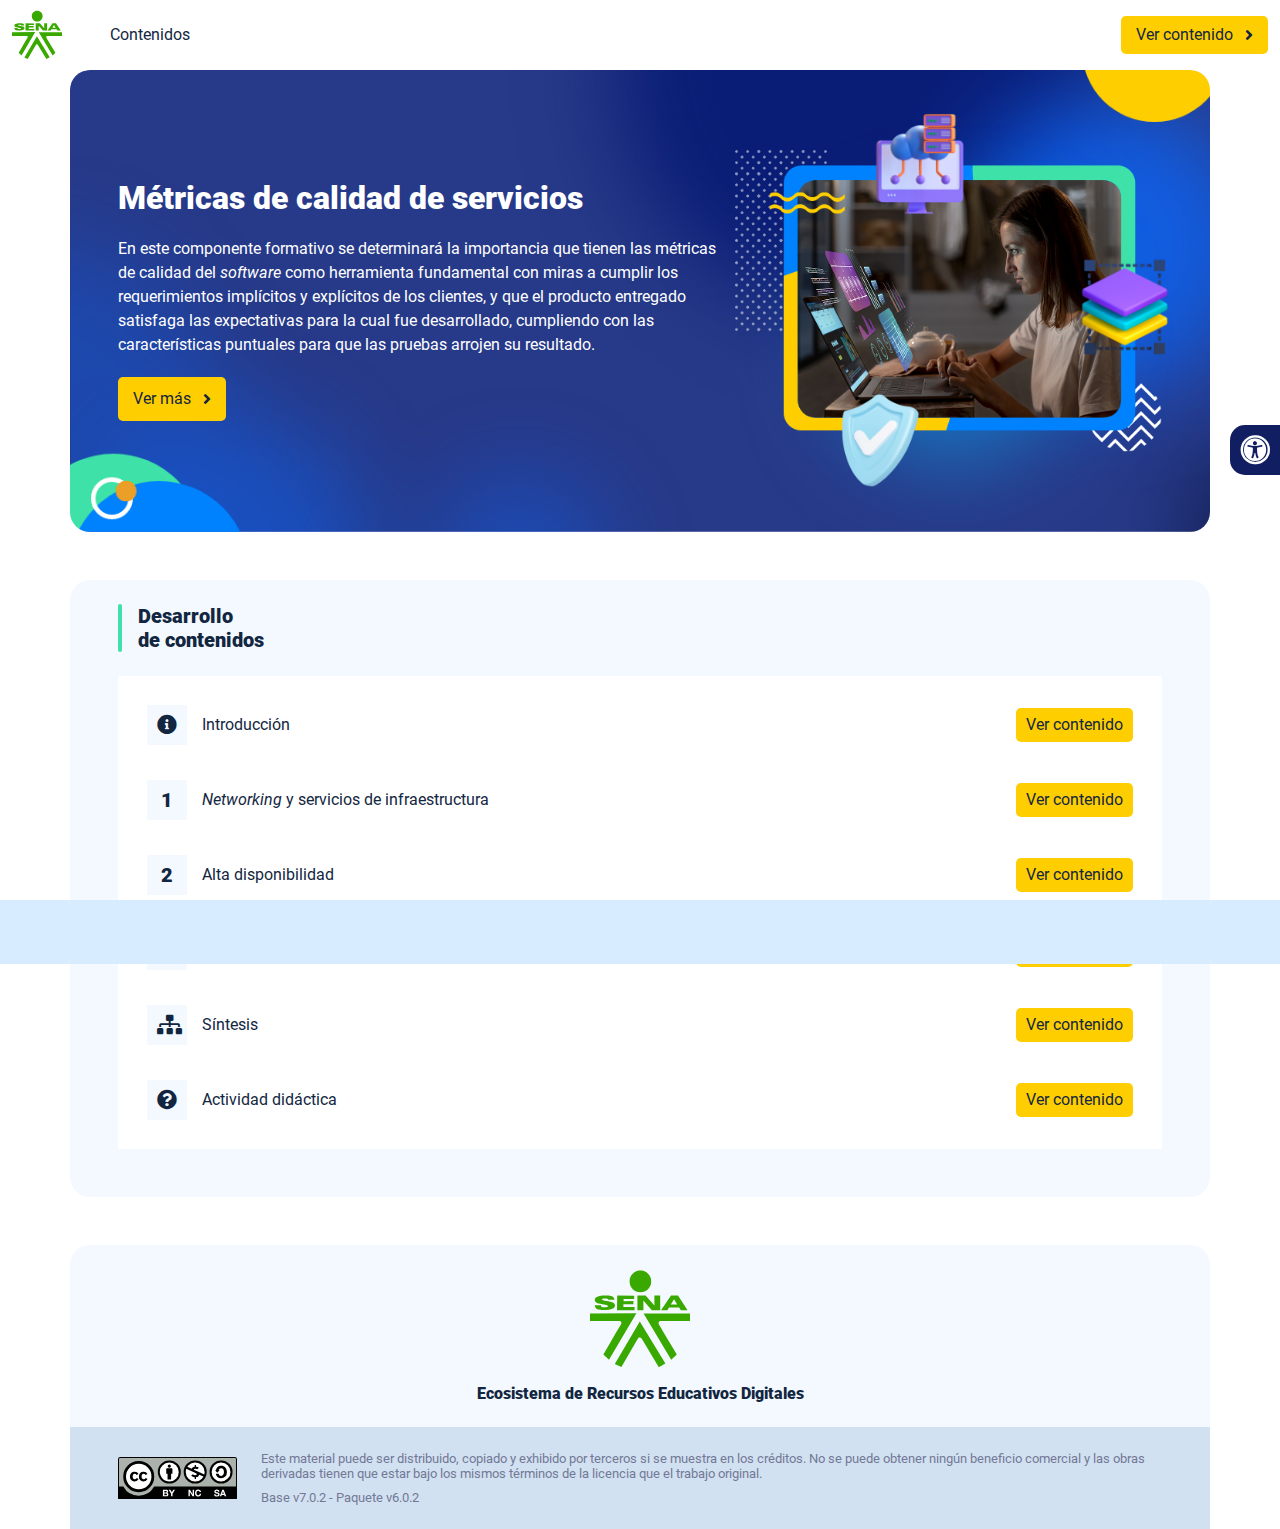
<file: index.html>
<!DOCTYPE html><html lang=""><head><meta charset="utf-8"><meta http-equiv="X-UA-Compatible" content="IE=edge"><meta name="viewport" content="width=device-width,initial-scale=1"><link rel="icon" href="favicon.ico"><title>Métricas de calidad de servicios</title><link href="css/chunk-110f1f0b.52141945.css" rel="prefetch"><link href="css/chunk-179248a2.52141945.css" rel="prefetch"><link href="css/chunk-2a9fce91.52141945.css" rel="prefetch"><link href="css/chunk-515a8379.9940b385.css" rel="prefetch"><link href="css/chunk-59974754.3cb02b58.css" rel="prefetch"><link href="css/chunk-5d1ce150.52141945.css" rel="prefetch"><link href="css/chunk-60cbc06b.09438581.css" rel="prefetch"><link href="css/chunk-623f2040.52141945.css" rel="prefetch"><link href="css/chunk-6a43ec24.52141945.css" rel="prefetch"><link href="css/chunk-6e1e538a.3ba0a060.css" rel="prefetch"><link href="css/chunk-6e613899.52141945.css" rel="prefetch"><link href="css/chunk-766a929b.79a61e33.css" rel="prefetch"><link href="css/chunk-7794bb60.52141945.css" rel="prefetch"><link href="css/comple.013a173b.css" rel="prefetch"><link href="css/creditos.96adf460.css" rel="prefetch"><link href="css/glosario.7602776f.css" rel="prefetch"><link href="css/referencias.5784fbb5.css" rel="prefetch"><link href="css/tema1.7477849c.css" rel="prefetch"><link href="css/tema2.e7dc7702.css" rel="prefetch"><link href="css/tema3.99c53d0a.css" rel="prefetch"><link href="js/actividad.96eac7d1.js" rel="prefetch"><link href="js/chunk-0206bfa0.07f4fcb8.js" rel="prefetch"><link href="js/chunk-110f1f0b.c729ecf3.js" rel="prefetch"><link href="js/chunk-13a6037e.725eca6a.js" rel="prefetch"><link href="js/chunk-179248a2.0882ec97.js" rel="prefetch"><link href="js/chunk-18f95272.bb47be6d.js" rel="prefetch"><link href="js/chunk-2a9fce91.79146cce.js" rel="prefetch"><link href="js/chunk-2c06842c.f5617033.js" rel="prefetch"><link href="js/chunk-2d0c5615.01eba69d.js" rel="prefetch"><link href="js/chunk-2d0e96ec.ec734bee.js" rel="prefetch"><link href="js/chunk-2d208d90.ab67193c.js" rel="prefetch"><link href="js/chunk-2d21d0e2.f77c22e4.js" rel="prefetch"><link href="js/chunk-2d22c123.c9115eca.js" rel="prefetch"><link href="js/chunk-2e80bb9a.b3e4ecbc.js" rel="prefetch"><link href="js/chunk-319206de.06f535cf.js" rel="prefetch"><link href="js/chunk-36769079.0093655a.js" rel="prefetch"><link href="js/chunk-4cdd78c0.b1eae698.js" rel="prefetch"><link href="js/chunk-515a8379.471b9110.js" rel="prefetch"><link href="js/chunk-53ccb27e.03f89fab.js" rel="prefetch"><link href="js/chunk-55d286b8.69a8245e.js" rel="prefetch"><link href="js/chunk-59974754.d7b5c639.js" rel="prefetch"><link href="js/chunk-5d1ce150.33dbeb12.js" rel="prefetch"><link href="js/chunk-60cbc06b.e7f70342.js" rel="prefetch"><link href="js/chunk-623f2040.f9fac6f0.js" rel="prefetch"><link href="js/chunk-659152b8.3f7b8817.js" rel="prefetch"><link href="js/chunk-6a43ec24.3e891bb4.js" rel="prefetch"><link href="js/chunk-6e1e538a.034b6f92.js" rel="prefetch"><link href="js/chunk-6e613899.2a976d39.js" rel="prefetch"><link href="js/chunk-766a929b.1ae4942d.js" rel="prefetch"><link href="js/chunk-7794bb60.f954ae38.js" rel="prefetch"><link href="js/chunk-c796899c.ed37a8e2.js" rel="prefetch"><link href="js/chunk-e8a7823a.c0dd9220.js" rel="prefetch"><link href="js/chunk-fde47172.7ec6a62b.js" rel="prefetch"><link href="js/comple.5744db81.js" rel="prefetch"><link href="js/creditos.a69d078c.js" rel="prefetch"><link href="js/glosario.b34f14ab.js" rel="prefetch"><link href="js/intro.34f21fd5.js" rel="prefetch"><link href="js/referencias.502568ef.js" rel="prefetch"><link href="js/sintesis.bcc81b8b.js" rel="prefetch"><link href="js/tema1.28f2313e.js" rel="prefetch"><link href="js/tema2.4c8ae0f4.js" rel="prefetch"><link href="js/tema3.85b4247c.js" rel="prefetch"><link href="css/app.5040bf52.css" rel="preload" as="style"><link href="css/chunk-vendors.1868a75e.css" rel="preload" as="style"><link href="js/app.ac08f11d.js" rel="preload" as="script"><link href="js/chunk-vendors.c6fbfce8.js" rel="preload" as="script"><link href="css/chunk-vendors.1868a75e.css" rel="stylesheet"><link href="css/app.5040bf52.css" rel="stylesheet"></head><body><noscript><strong>We're sorry but Métricas de calidad de servicios doesn't work properly without JavaScript enabled. Please enable it to continue.</strong></noscript><div id="app"></div><script src="js/chunk-vendors.c6fbfce8.js"></script><script src="js/app.ac08f11d.js"></script></body></html>
</file>
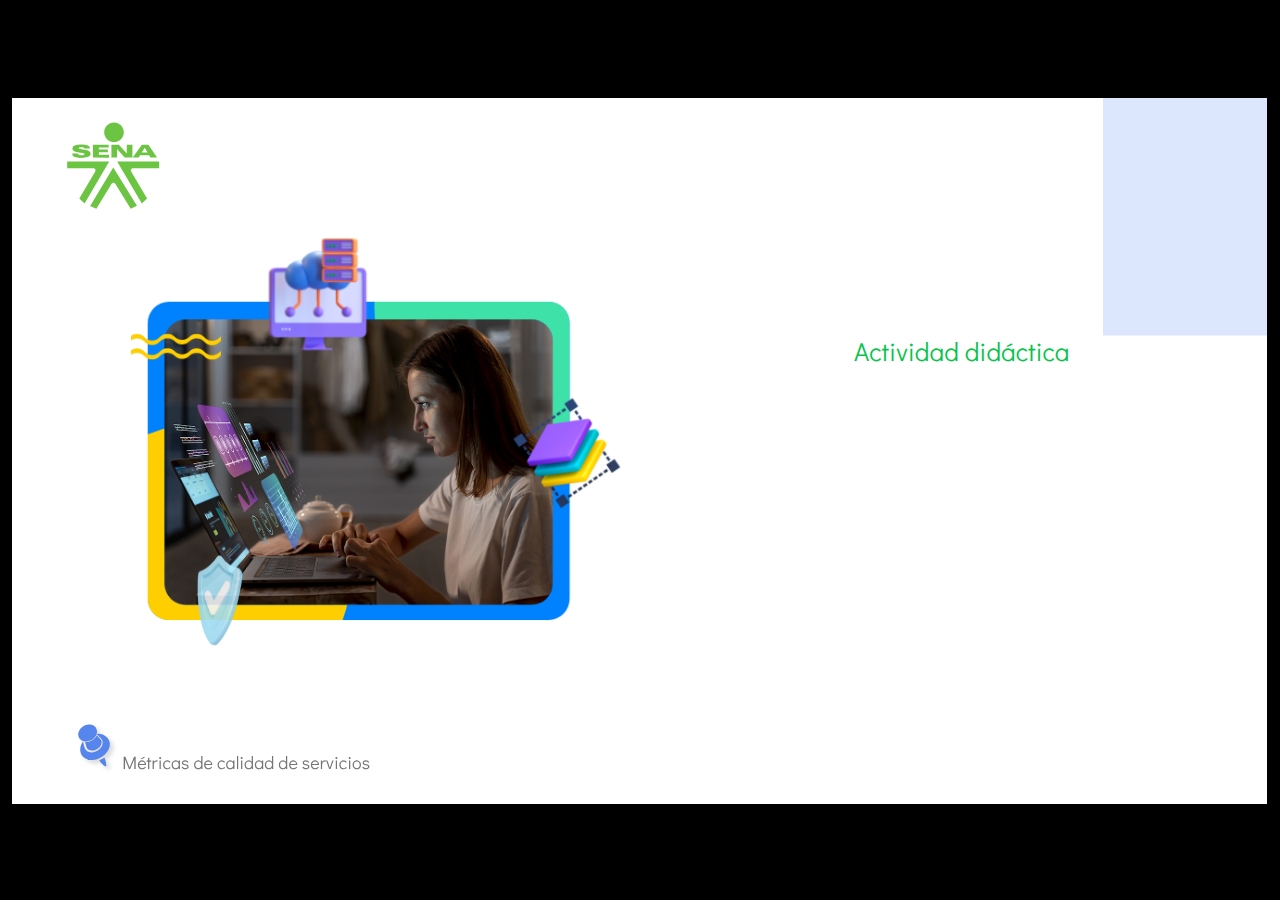
<file: actividades/story.html>
﻿<!doctype html>
<html lang="es">
<head>
  <meta charset="utf-8">
  <!-- Creado con Storyline 360 - http://www.articulate.com  -->
  <!-- version: 3.79.30834.0 -->
  <title>Actividad did&#225;ctica</title>
  <meta http-equiv="x-ua-compatible" content="IE=edge"/>
  <meta name="viewport" content="width=device-width,initial-scale=1,user-scalable=no,shrink-to-fit=no,minimal-ui"/>
  <meta name="apple-mobile-web-app-capable" content="yes"/>
  <style>
    html, body { height: 100%; padding: 0; margin: 0 }
    #app { height: 100%; width: 100%; }
  </style>

  <script>
    window.DS = {};
    window.globals = {
      DATA_PATH_BASE: '',
      HAS_FRAME: true,
      HAS_SLIDE: true,

      lmsPresent: false,
      tinCanPresent: false,
      cmi5Present: false,
      aoSupport: false,
      scale: 'show all',
      captureRc: false,
      browserSize: 'optimal',
      bgColor: '#000000',
      features: 'ConnectionMessages,DropIn1,DropIn2,DropIn3,DropIn4,FullScreenToggle,LayerPresentAsDialog,MultipleQuizTracking,UpdatedThemeEditor,VideoSync',
      themeName: 'classic',
      preloaderColor: '#FFFFFF',
      suppressAnalytics: false,
      productChannel: 'stable',
      publishSource: 'storyline',
      aid: 'aid|5304b41d-7af7-4125-b8d1-83eb222823e2',
      cid: '04bfd34e-cd07-4569-9f02-371561cab23e',
      playerVersion: '3.79.30834.0',
      publishTimestamp: '2024-03-15T18:07:44.3799093Z',
      maxIosVideoElements: 10,
      connectionSettings: { mode: 'disabled' },

      
      parseParams: function(qs) {
        if (window.globals.parsedParams != null) {
          return window.globals.parsedParams;
        }
        qs = (qs || window.location.search.substr(1)).split('+').join(' ');
        var params = {},
            tokens,
            re = /[?&]?([^=]+)=([^&]*)/g;

        while (tokens = re.exec(qs)) {
          params[decodeURIComponent(tokens[1]).trim()] =
            decodeURIComponent(tokens[2]).trim();
        }
        window.globals.parsedParams = params;
        return params;
      }

    };
  </script>
  <script>
    var isIe11 = ('ActiveXObject' in window || window.MSBlobBuilder != null)
      && window.msCrypto != null && !window.ActiveXObject;
    if (isIe11) {
      window.globals.unsupportedBrowser = true;
      document.write(atob('[base64]'));
    }
  </script>
  
  <script>window.THREE = { };</script>
  
</head>
<body style="background: #000000" class="cs-HTML theme-classic">
  <!-- 360 -->
  <script>!function(){var e,i=/iPhone/i,o=/iPod/i,n=/iPad/i,t=/\biOS-universal(?:.+)Mac\b/i,r=/\bAndroid(?:.+)Mobile\b/i,a=/Android/i,d=/(?:SD4930UR|\bSilk(?:.+)Mobile\b)/i,p=/Silk/i,l=/Windows Phone/i,u=/\bWindows(?:.+)ARM\b/i,b=/BlackBerry/i,s=/BB10/i,c=/Opera Mini/i,f=/\b(CriOS|Chrome)(?:.+)Mobile/i,h=/Mobile(?:.+)Firefox\b/i,v=function(e){return void 0!==e&&"MacIntel"===e.platform&&"number"==typeof e.maxTouchPoints&&e.maxTouchPoints>1&&"undefined"==typeof MSStream};e=function(e){var m={userAgent:"",platform:"",maxTouchPoints:0};e||"undefined"==typeof navigator?"string"==typeof e?m.userAgent=e:e&&e.userAgent&&(m={userAgent:e.userAgent,platform:e.platform,maxTouchPoints:e.maxTouchPoints||0}):m={userAgent:navigator.userAgent,platform:navigator.platform,maxTouchPoints:navigator.maxTouchPoints||0};var g=m.userAgent,y=g.split("[FBAN");void 0!==y[1]&&(g=y[0]),void 0!==(y=g.split("Twitter"))[1]&&(g=y[0]);var A=function(e){return function(i){return i.test(e)}}(g),w={apple:{phone:A(i)&&!A(l),ipod:A(o),tablet:!A(i)&&(A(n)||v(m))&&!A(l),universal:A(t),device:(A(i)||A(o)||A(n)||A(t)||v(m))&&!A(l)},amazon:{phone:A(d),tablet:!A(d)&&A(p),device:A(d)||A(p)},android:{phone:!A(l)&&A(d)||!A(l)&&A(r),tablet:!A(l)&&!A(d)&&!A(r)&&(A(p)||A(a)),device:!A(l)&&(A(d)||A(p)||A(r)||A(a))||A(/\bokhttp\b/i)},windows:{phone:A(l),tablet:A(u),device:A(l)||A(u)},other:{blackberry:A(b),blackberry10:A(s),opera:A(c),firefox:A(h),chrome:A(f),device:A(b)||A(s)||A(c)||A(h)||A(f)},any:!1,phone:!1,tablet:!1};return w.any=w.apple.device||w.android.device||w.windows.device||w.other.device,w.phone=w.apple.phone||w.android.phone||w.windows.phone,w.tablet=w.apple.tablet||w.android.tablet||w.windows.tablet,w}(),"object"==typeof exports&&"undefined"!=typeof module?module.exports=e:"function"==typeof define&&define.amd?define((function(){return e})):this.isMobile=e}();
    window.isMobile.apple.tablet = window.isMobile.apple.tablet ||
      (navigator.platform === 'MacIntel' && navigator.maxTouchPoints > 1);
    window.isMobile.apple.device = window.isMobile.apple.device || window.isMobile.apple.tablet;
    window.isMobile.tablet = window.isMobile.tablet || window.isMobile.apple.tablet;
    window.isMobile.any = window.isMobile.any || window.isMobile.apple.tablet;
  </script>

  <div id="focus-sink" tabindex="-1"></div>

  <div id="preso"></div>
  <script>
    (function() {

      var classTypes = [ 'desktop', 'mobile', 'phone', 'tablet' ];

      var addDeviceClasses = function(prefix, testObj) {
        var curr, i;
        for (i = 0; i < classTypes.length; i++) {
          curr = classTypes[i];
          if (testObj[curr]) {
            document.body.classList.add(prefix + curr);
          }
        }
      };

      var params = window.globals.parseParams(),
          isDevicePreview = params.devicepreview === '1',
          isPhoneOverride = params.deviceType === 'phone' || (isDevicePreview && params.phone == '1'),
          isTabletOverride = (params.deviceType === 'tablet' || isDevicePreview) && !isPhoneOverride,
          isMobileOverride = isPhoneOverride || isTabletOverride;

      var deviceView = {
        desktop: !window.isMobile.any && !isMobileOverride,
        mobile: window.isMobile.any || isMobileOverride,
        phone: isPhoneOverride || (window.isMobile.phone && !isTabletOverride),
        tablet: isTabletOverride || window.isMobile.tablet
      };

      window.globals.deviceView = deviceView;
      window.isMobile.desktop = !window.isMobile.any;
      window.isMobile.mobile = window.isMobile.any;

      addDeviceClasses('view-', deviceView);

    })();
  </script>
  
  <script src='story_content/user.js' type=text/javascript></script>
  <div class="slide-loader"></div>

  <script>
    if (window.globals.deviceView.isMobile) { var doc = document, loader = doc.body.querySelector('.slide-loader'); [ 1, 2, 3 ].forEach(function(n) { var d = doc.createElement('div'); d.style.backgroundColor = window.globals.preloaderColor; d.classList.add('mobile-loader-dot'); d.classList.add('dot' + n); loader.appendChild(d); }); }
  </script>

  <div class="mobile-load-title-overlay" style="display: none">
    <div class="mobile-load-title">Actividad did&#225;ctica</div>
  </div>

  <div class="mobile-chrome-warning"></div>

  
<style>
  .warn-connection-dialog {
    display: none;
    background: transparent;
    pointer-events: all;
    position: fixed;
    left: 0;
    top: 0;
    width: 100%;
    height: 100%;
    z-index: 999;
  }

  .warn-connection-content {
    pointer-events: all;
    border-radius: 4px;
    background: white;
    border: 1px solid #E7E7E7;
    color: #333333;
    box-shadow: 0 2px 4px rgba(0, 0, 0, 0.25);
    transition: all 150ms ease-out;
    position: absolute;
    white-space: nowrap;
  }

  .view-phone.is-landscape .warn-connection-content {
    left: 23px;
    bottom: 23px;
  }

  .view-tablet.is-landscape .warn-connection-content {
    left: 50%;
    top: 20px;
    transform: translateX(-50%);
  }

  .is-portrait .warn-connection-content {
    transform: translate(-50%, calc(-100% - 15px));
  }

  .warn-connection-content p {
    display: inline-block;
    margin: 0 8px 0 0;
    line-height: 33px;
    font-size: 11px;
  }

  .warn-connection-content svg {
    position: relative;
    vertical-align: middle;
    margin: 0 2px 2px 8px;
  }

  .view-desktop .warn-connection-content {
    left: 1.5em;
    bottom: 1.5em;
  }

  .view-desktop .warn-connection-content p {
    font-size: 1.1em;
  }

  .is-offline .warn-connection-dialog {
    display: block;
  }

  .is-offline .cs-panel * {
    pointer-events: none !important;
  }

  .is-offline .cs-panel {
    pointer-events: all !important;
  }

  .is-offline #nav-controls * {
    pointer-events: none !important;
  }

  .is-offline #nav-controls {
    pointer-events: all !important;
  }
</style>

<div class="warn-connection-dialog" role="alertdialog" aria-modal="true" tabindex="0" aria-labelledby="warn-connection-message">
  <div class="warn-connection-content">
    <svg width="17" height="15" viewBox="0 0 17 15" xmlns="http://www.w3.org/2000/svg">
      <path fill="#8F0000" stroke="white" d="M16.07,12.98 L15.88,12.23 L9.51,1.21 C8.97,0.26,7.6,0.26,7.06,1.21 L0.69,12.23 C0.15,13.16,0.81,14.36,1.91,14.36 H14.65 C15.47,14.36,16.05,13.7,16.07,12.98 Z"/>
      <path fill="white" stroke="white" d="M8.58,5.5 C8.35,5.28,8.5,5.35,8.21,5.32 C8.09,5.35,7.97,5.49,7.96,5.67 C7.97,5.79,7.98,5.92,7.98,6.04 L7.98,6.04 C7.99,6.17,8,6.31,8.01,6.43 L8.01,6.44 C8.03,6.92,8.06,7.41,8.09,7.9 L8.09,7.9 C8.12,8.39,8.14,8.88,8.17,9.37 C8.17,9.39,8.18,9.42,8.2,9.44 C8.23,9.46,8.25,9.47,8.28,9.47 C8.31,9.47,8.34,9.46,8.35,9.44 C8.37,9.43,8.38,9.4,8.39,9.35 L8.39,9.34 C8.39,9.24,8.4,9.15,8.4,9.05 L8.4,9.05 C8.41,8.96,8.41,8.86,8.42,8.75 C8.43,8.44,8.45,8.12,8.47,7.81 L8.47,7.81 C8.49,7.49,8.51,7.18,8.53,6.87 C8.55,6.46,8.56,6.05,8.59,5.64 L8.6,5.62 C8.6,5.57,8.59,5.53,8.58,5.5 L8.21,5.32 Z"/>
      <circle fill="white" stroke="white" cx="8.3" cy="11.35" r="0.3"/>
    </svg>
    <p id="warn-connection-message">You are offline. Trying to reconnect...</p>
  </div>
</div>

<script>
  (function() {
    window.DS.connection = {
      warningShown: false,
      assets: {},
      loadingAssetGroup: false,
      retryDelay: 500
    };

    var connectionSettings = window.globals.connectionSettings || {};

    // The `window.globals.features` variable must be set in `webpack.dev.config` when testing locally - it is not enough
    // to have it in the data - but it must be set there as well.
    var useConnectionMessages = window.AbortController != null &&
      window.location.protocol != 'file:' &&
      window.globals.features.indexOf('ConnectionMessages') != -1 &&
      connectionSettings.mode === 'normal';

    window.DS.connection.useConnectionMessages = useConnectionMessages;

    var assetCount = 0;
    var checkLoadedId;


    if (useConnectionMessages && connectionSettings != null) {
      var contentEl = document.querySelector('.warn-connection-content');
      var messageEl = contentEl.querySelector('p');

      if (connectionSettings.useDarkTheme) {
        contentEl.style.borderColor = '#BABBBA';
        contentEl.style.backgroundColor = '#282828';
        contentEl.style.color = '#FFFFFF';
      }

      if (connectionSettings.message != null) {
        messageEl.textContent = window.decodeURIComponent(connectionSettings.message);
      }
    }

    function checkAssetsReady() {
      for (var i in DS.connection.assets) {
        if (!DS.connection.assets[i].success) {
          return false;
        }
      }
      return true;
    }

    function stopAssetGroup() {
      if (!useConnectionMessages) { return; }

      assetCount = 0;

      DS.connection.oldAssetGroup = DS.connection.assets;
      DS.connection.assets = {};
      DS.connection.loadingAssetGroup = false;
      clearInterval(checkLoadedId);
    }

    function startAssetGroup() {
      if (!useConnectionMessages) { return; }
      var ticks = 0;
      clearInterval(checkLoadedId);
      checkLoadedId = setInterval(function() {
        var loaded = 0;
        if (assetCount === 0 && loaded === 0) {
          clearInterval(checkLoadedId);
          return;
        }

        for (var i in DS.connection.assets) {
          if (DS.connection.assets[i].success) {
            loaded++;
          }
        }

        if (assetCount === loaded && checkAssetsReady()) {
          for (var i in DS.connection.assets) {
            if (DS.connection.assets[i].action) {
              DS.connection.assets[i].action();
            }
          }
          hideWarning();
          stopAssetGroup();
        }
      }, 100)
    }

    function requiredAsset(url, action, retry, type) {
      if (!useConnectionMessages) { return; }
      if (DS.connection.assets[url]) { return; }

      DS.connection.assets[url] = {
        success: false, action: action, retry: retry, type: type
      };
      assetCount = Object.keys(DS.connection.assets).length;
      if (!DS.connection.loadingAssetGroup) {
        startAssetGroup();
      }
      DS.connection.loadingAssetGroup = true;
    }

    function assetLoaded(url) {
      if (!useConnectionMessages) { return; }
      if (DS.connection.assets[url]) {
        DS.connection.assets[url].success = true;
      }
    }

    function assetFailed(url) {
      if (!useConnectionMessages) { return; }
      if (!DS.connection.assets[url]) {
        if (/\.js$/.test(url) && url.indexOf('transcripts') === -1) {
          setTimeout(function() {
            if (DS.connection.lastSlideLoaded != null) {
              DS.connection.lastSlideLoaded();
            }
          }, DS.connection.retryDelay);
        }
        return;
      }
      if (!DS.connection.warningShown) { showWarning(); }
      if (DS.connection.assets[url].retry) {
        setTimeout(function() {
          if (!DS.connection.assets[url].success) {
            DS.connection.assets[url].retry()
          }
        }, DS.connection.retryDelay);
      }
    }

    function hideWarning() {
      document.body.classList.remove('is-offline');
      DS.connection.warningShown = false;
      enableKeys();
    }
    DS.connection.hideWarning = hideWarning

    function showWarning(btn) {
      document.body.classList.add('is-offline')
      DS.connection.warningShown = true;
      updateWarningPosition();
      disableKeys();
    }

    function updateWarningPosition() {
      if (!DS.connection.warningShown) {
        return;
      }

      var isPortrait = document.body.classList.contains('is-portrait');
      var warningEl = document.querySelector('.warn-connection-content');

      if (isPortrait) {
        var slide = document.querySelector('.primary-slide');
        var slideRect = slide.getBoundingClientRect();

        warningEl.style.top = `${slideRect.top}px`
        warningEl.style.left = `${slideRect.left + slideRect.width / 2}px`
      } else {
        warningEl.style.top = null;
        warningEl.style.left = null;
      }

      window.requestAnimationFrame(updateWarningPosition);
    }

    function onDisableKeyDown(e) {
      e.preventDefault();
      e.stopImmediatePropagation();
    }

    function onDisableKeyUp(e) {
      e.preventDefault();
      e.stopImmediatePropagation();
    }

    var accStyle = document.createElement('style');
    var warnDialogEl = document.querySelector('.warn-connection-dialog');

    function disableKeys() {
      if (DS.views.nsStack.length === 1) {
        DS.views.nsStack[0].tabReachable = false
        DS.views.nsStack[0].updateTabIndex(true, true);
      }

      accStyle.innerHTML = '.acc-shadow-dom { display: none; }';
      document.body.appendChild(accStyle);

      warnDialogEl.parentNode.append(warnDialogEl);
      warnDialogEl.focus();
    }

    function enableKeys() {
      document.body.removeChild(accStyle);
      if (DS.views.nsStack.length === 1 && DS.views.nsStack[0].name === '_frame') {
        DS.views.nsStack[0].tabReachable = true;
        DS.views.nsStack[0].updateTabIndex();
      }
    }

    // these will all be noops if the feature flag isn't set in
    // the data and `window.globals.features`
    DS.connection.requiredAsset = requiredAsset;
    DS.connection.assetLoaded = assetLoaded;
    DS.connection.assetFailed = assetFailed;
    DS.connection.stopAssetGroup = stopAssetGroup;
    DS.connection.startAssetGroup = startAssetGroup;
  })();
</script>


  <script>
    
    if (window.autoSpider && window.vInterfaceObject) {
      document.querySelector('.mobile-load-title-overlay').style.display = 'none';
    }
  </script>

  

  <link rel="stylesheet" href="html5/data/css/output.min.css" data-noprefix/>
</body>
<script src="html5/lib/scripts/bootstrapper.min.js"></script>
</html>
</file>
<file: css/chunk-110f1f0b.52141945.css>
.actividad[data-v-c4e6906c]{background-color:#f2f2f2}.horizontal-scroll__wrapper[data-v-c4e6906c]{overflow:hidden}.horizontal-scroll[data-v-c4e6906c]{display:flex;transition:transform .5s ease-in-out;align-items:center;flex-wrap:nowrap}.horizontal-scroll[data-v-c4e6906c]:not(.row){width:100%}.horizontal-scroll--item-fw[data-v-c4e6906c]>div{flex-grow:0;flex-shrink:0;width:100%;margin:0!important}
</file>
<file: css/chunk-179248a2.52141945.css>
.actividad[data-v-c4e6906c]{background-color:#f2f2f2}.horizontal-scroll__wrapper[data-v-c4e6906c]{overflow:hidden}.horizontal-scroll[data-v-c4e6906c]{display:flex;transition:transform .5s ease-in-out;align-items:center;flex-wrap:nowrap}.horizontal-scroll[data-v-c4e6906c]:not(.row){width:100%}.horizontal-scroll--item-fw[data-v-c4e6906c]>div{flex-grow:0;flex-shrink:0;width:100%;margin:0!important}
</file>
<file: css/chunk-2a9fce91.52141945.css>
.actividad[data-v-c4e6906c]{background-color:#f2f2f2}.horizontal-scroll__wrapper[data-v-c4e6906c]{overflow:hidden}.horizontal-scroll[data-v-c4e6906c]{display:flex;transition:transform .5s ease-in-out;align-items:center;flex-wrap:nowrap}.horizontal-scroll[data-v-c4e6906c]:not(.row){width:100%}.horizontal-scroll--item-fw[data-v-c4e6906c]>div{flex-grow:0;flex-shrink:0;width:100%;margin:0!important}
</file>
<file: css/chunk-515a8379.9940b385.css>
.actividad{background-color:#f2f2f2}.banner-interno{position:relative}.banner-interno__fondo{position:absolute;top:0;bottom:-50px;left:0;right:0;background-color:#1682fb;background-size:cover;background-position:50%}.banner-interno__titulo{display:flex;align-items:center}.banner-interno__titulo__icono{display:block;width:32px;height:32px;border-radius:50%;background-color:#fff;position:relative}.banner-interno__titulo__icono i{color:#1682fb;position:absolute;left:50%;top:50%;transform:translate(-50%,-50%)}.banner-interno__titulo h1,.banner-interno__titulo h2,.banner-interno__titulo h3,.banner-interno__titulo h4,.banner-interno__titulo h5,.banner-interno__titulo h6{color:#fff;line-height:1.1em}
</file>
<file: css/chunk-59974754.3cb02b58.css>
.actividad{background-color:#f2f2f2}.aside-menu{position:fixed;top:70px;min-height:calc(100vh - 70px);max-height:calc(100vh - 70px);background-color:#f3f9ff;transition:flex .5s ease-in-out,width .5s ease-in-out;overflow-x:hidden;z-index:100001;width:300px}.aside-menu__black-background{position:fixed;inset:0;top:70px;background:rgba(0,0,0,.8);cursor:pointer}.aside-menu a{color:#111e61}.aside-menu__content{width:300px;display:flex;flex-direction:column;justify-content:space-between;min-height:calc(100vh - 70px);max-height:calc(100vh - 70px);border-right:1px solid #d8ecff;position:absolute;background:#fff}@media (max-height:800px){.aside-menu__content{min-height:800px;max-height:800px;overflow-y:auto}}.aside-menu__header{padding:10px;text-align:center;background-color:#d8ecff}.aside-menu__header h4{margin:0}.aside-menu__menu{overflow-y:auto;flex-grow:1;list-style:none;padding-left:0;margin-bottom:0}.aside-menu__menu__item--active .aside-menu__menu__item__lnk,.aside-menu__menu__item--active .aside-menu__sec-menu__item__lnk{background-color:#d8ecff;font-weight:700}.aside-menu__menu__item--sub-menu:hover,.aside-menu__menu__item:hover,.aside-menu__sec-menu__item:hover{background-color:#d8ecff}.aside-menu__menu__item--sub-menu{padding-left:10px}.aside-menu__menu__item--sub-menu--active .aside-menu__menu__item__lnk,.aside-menu__menu__item--sub-menu--active .aside-menu__sec-menu__item__lnk{background-color:#d8ecff;font-weight:700;position:relative}.aside-menu__menu__item--sub-menu--active .aside-menu__menu__item__lnk:before,.aside-menu__menu__item--sub-menu--active .aside-menu__sec-menu__item__lnk:before{content:"";display:block;position:absolute;left:0;bottom:0;top:0;width:4px;border-radius:2px;background-color:#3ee2a8}.aside-menu__menu__item__lnk,.aside-menu__sec-menu__item__lnk{display:flex;align-items:center;padding:10px 15px;line-height:1.1em}.aside-menu__menu__item__lnk i,.aside-menu__menu__item__lnk span,.aside-menu__sec-menu__item__lnk i,.aside-menu__sec-menu__item__lnk span{margin-right:10px}.aside-menu__menu__item__lnk i:last-child,.aside-menu__menu__item__lnk span:last-child,.aside-menu__sec-menu__item__lnk i:last-child,.aside-menu__sec-menu__item__lnk span:last-child{margin-right:0}.aside-menu__sec-menu{background-color:#d8ecff;padding:10px 0;flex-shrink:0;margin-bottom:0}.aside-menu__sec-menu__item{padding:10px 15px}.aside-menu__sec-menu__item__lnk{padding:0;border-radius:1em}.aside-menu__sec-menu__item__lnk i{display:block;width:2em;height:2em;padding:.5em 0;text-align:center;background-color:#fff;border-radius:50%}.aside-menu__sec-menu__item__lnk:hover{background-color:#fff}@media (max-width:576px){.aside-menu__sec-menu{padding-bottom:110px}}.main-menu-enter-active{animation:main-menu-open-animation .3s}.main-menu-enter-active .aside-menu__black-background{animation:main-menu-background-animation .3s}.main-menu-leave-active{animation:main-menu-open-animation .3s reverse}.main-menu-leave-active .aside-menu__black-background{animation:main-menu-background-animation .3s reverse}@keyframes main-menu-open-animation{0%{width:0}to{width:300px}}@keyframes main-menu-background-animation{0%{opacity:0}to{opacity:1}}
</file>
<file: css/chunk-5d1ce150.52141945.css>
.actividad[data-v-c4e6906c]{background-color:#f2f2f2}.horizontal-scroll__wrapper[data-v-c4e6906c]{overflow:hidden}.horizontal-scroll[data-v-c4e6906c]{display:flex;transition:transform .5s ease-in-out;align-items:center;flex-wrap:nowrap}.horizontal-scroll[data-v-c4e6906c]:not(.row){width:100%}.horizontal-scroll--item-fw[data-v-c4e6906c]>div{flex-grow:0;flex-shrink:0;width:100%;margin:0!important}
</file>
<file: css/chunk-60cbc06b.09438581.css>
.actividad[data-v-7e5a4120]{background-color:#f2f2f2}.header[data-v-7e5a4120]{position:sticky;top:0;padding-top:10px;padding-bottom:10px;background-color:#fff;z-index:10010;line-height:1.1em}.header__logo[data-v-7e5a4120]{width:50px}@media (max-width:576px){.header__componente-formativo[data-v-7e5a4120]{font-size:.8em}}.header__menu[data-v-7e5a4120]{cursor:pointer}.header__menu span[data-v-7e5a4120]{font-size:.7em;display:block;line-height:1em;text-align:center;color:#111e61}.header__menu__btn[data-v-7e5a4120]{width:30px;height:30px;position:relative;margin-bottom:4px}.header__menu__btn .line-1[data-v-7e5a4120],.header__menu__btn .line-2[data-v-7e5a4120],.header__menu__btn .line-3[data-v-7e5a4120]{height:4px;width:30px;background-color:#111e61;transform-origin:center center;position:absolute;left:0;border-radius:2px}.header__menu__btn .line-1[data-v-7e5a4120]{top:4px;animation:line-1-inactive-data-v-7e5a4120 .5s ease-in-out forwards}.header__menu__btn .line-2[data-v-7e5a4120]{top:13px;animation:line-2-inactive-data-v-7e5a4120 .5s ease-in-out forwards}.header__menu__btn .line-3[data-v-7e5a4120]{top:22px;animation:line-3-inactive-data-v-7e5a4120 .5s ease-in-out forwards}.header__menu__btn[data-v-7e5a4120]:hover{cursor:pointer}.header__menu__btn--open .line-1[data-v-7e5a4120]{animation:line-1-active-data-v-7e5a4120 .5s ease-in-out forwards}.header__menu__btn--open .line-2[data-v-7e5a4120]{animation:line-2-active-data-v-7e5a4120 .5s ease-in-out forwards}.header__menu__btn--open .line-3[data-v-7e5a4120]{animation:line-3-active-data-v-7e5a4120 .5s ease-in-out forwards}@keyframes line-1-active-data-v-7e5a4120{0%{transform:translate(0) rotate(0)}50%{transform:translateY(9px) rotate(0)}to{transform:translateY(9px) rotate(45deg)}}@keyframes line-2-active-data-v-7e5a4120{0%{transform:scale(1)}to{transform:scale(0)}}@keyframes line-3-active-data-v-7e5a4120{0%{transform:translate(0) rotate(0)}50%{transform:translateY(-9px) rotate(0)}to{transform:translateY(-9px) rotate(-45deg)}}@keyframes line-1-inactive-data-v-7e5a4120{0%{transform:translateY(9px) rotate(45deg)}50%{transform:translateY(9px) rotate(0)}to{transform:translate(0) rotate(0)}}@keyframes line-2-inactive-data-v-7e5a4120{0%{transform:scale(0)}to{transform:scale(1)}}@keyframes line-3-inactive-data-v-7e5a4120{0%{transform:translateY(-9px) rotate(-45deg)}50%{transform:translateY(-9px) rotate(0)}to{transform:translate(0) rotate(0)}}
</file>
<file: css/chunk-623f2040.52141945.css>
.actividad[data-v-c4e6906c]{background-color:#f2f2f2}.horizontal-scroll__wrapper[data-v-c4e6906c]{overflow:hidden}.horizontal-scroll[data-v-c4e6906c]{display:flex;transition:transform .5s ease-in-out;align-items:center;flex-wrap:nowrap}.horizontal-scroll[data-v-c4e6906c]:not(.row){width:100%}.horizontal-scroll--item-fw[data-v-c4e6906c]>div{flex-grow:0;flex-shrink:0;width:100%;margin:0!important}
</file>
<file: css/chunk-6a43ec24.52141945.css>
.actividad[data-v-c4e6906c]{background-color:#f2f2f2}.horizontal-scroll__wrapper[data-v-c4e6906c]{overflow:hidden}.horizontal-scroll[data-v-c4e6906c]{display:flex;transition:transform .5s ease-in-out;align-items:center;flex-wrap:nowrap}.horizontal-scroll[data-v-c4e6906c]:not(.row){width:100%}.horizontal-scroll--item-fw[data-v-c4e6906c]>div{flex-grow:0;flex-shrink:0;width:100%;margin:0!important}
</file>
<file: css/chunk-6e1e538a.3ba0a060.css>
.actividad[data-v-4f6b7c58]{background-color:#f2f2f2}.accesibilidad[data-v-4f6b7c58]{position:fixed;right:0;top:50vh;height:50px;background-color:#111e61;border-top-left-radius:15px;border-bottom-left-radius:15px;transform:translateY(-50%) translateX(100%) translateX(-50px);overflow:hidden;transition:transform .3s ease-in-out,height .3s ease-in-out}.accesibilidad[data-v-4f6b7c58]:hover{transform:translateY(-50%) translateX(0);height:12.75rem}.accesibilidad [data-v-4f6b7c58]{color:#fff}.accesibilidad__menu__content .accesibilidad__menu__item[data-v-4f6b7c58]{cursor:pointer}.accesibilidad__menu__content .accesibilidad__menu__item[data-v-4f6b7c58]:hover{background-color:#273685}.accesibilidad__menu__content .accesibilidad__menu__item[data-v-4f6b7c58]:last-child{border:none}.accesibilidad__menu__item[data-v-4f6b7c58]{display:flex;align-items:center;padding:10px;border-bottom:1px solid #273685;line-height:1em;-moz-user-select:none;user-select:none}.accesibilidad__menu i[data-v-4f6b7c58]{font-size:30px;font-style:normal;margin-right:10px;line-height:1em}.accesibilidad__menu img[data-v-4f6b7c58]{width:30px;margin-right:10px}
</file>
<file: css/chunk-6e613899.52141945.css>
.actividad[data-v-c4e6906c]{background-color:#f2f2f2}.horizontal-scroll__wrapper[data-v-c4e6906c]{overflow:hidden}.horizontal-scroll[data-v-c4e6906c]{display:flex;transition:transform .5s ease-in-out;align-items:center;flex-wrap:nowrap}.horizontal-scroll[data-v-c4e6906c]:not(.row){width:100%}.horizontal-scroll--item-fw[data-v-c4e6906c]>div{flex-grow:0;flex-shrink:0;width:100%;margin:0!important}
</file>
<file: css/chunk-766a929b.79a61e33.css>
.actividad{background-color:#f2f2f2}.barra-avance{display:flex;align-items:center;justify-content:space-between;position:fixed;bottom:0;left:0;width:100%;padding:10px;background-color:#d8ecff;transition:transform .5s ease-in-out;z-index:100000}.barra-avance__barra{margin:0 20px;flex:1;position:relative;max-width:800px}.barra-avance__barra--amarilla,.barra-avance__barra--blanca{height:4px}.barra-avance__barra--amarilla:after,.barra-avance__barra--amarilla:before,.barra-avance__barra--blanca:after,.barra-avance__barra--blanca:before{content:"";display:block;width:10px;height:10px;border-radius:50%;position:absolute;top:50%}.barra-avance__barra--amarilla:before,.barra-avance__barra--blanca:before{left:0;transform:translate(-50%,-50%)}.barra-avance__barra--amarilla:after,.barra-avance__barra--blanca:after{right:0;transform:translate(50%,-50%)}.barra-avance__barra--blanca{background-color:#fff}.barra-avance__barra--blanca:after,.barra-avance__barra--blanca:before{background-color:#fff}.barra-avance__barra--amarilla{position:absolute;width:100%;top:0;background-color:#ffce00}.barra-avance__barra--amarilla:after,.barra-avance__barra--amarilla:before{background-color:#ffce00}.barra-avance__boton--regresar{background-color:#b0c0d2}.barra-avance__boton--regresar span{color:#111e61!important}.barra-avance__boton--disable{opacity:0;pointer-events:none}.barra-avance--open{transform:translateY(0)}.barra-avance--close{transform:translateY(100%)}
</file>
<file: css/chunk-7794bb60.52141945.css>
.actividad[data-v-c4e6906c]{background-color:#f2f2f2}.horizontal-scroll__wrapper[data-v-c4e6906c]{overflow:hidden}.horizontal-scroll[data-v-c4e6906c]{display:flex;transition:transform .5s ease-in-out;align-items:center;flex-wrap:nowrap}.horizontal-scroll[data-v-c4e6906c]:not(.row){width:100%}.horizontal-scroll--item-fw[data-v-c4e6906c]>div{flex-grow:0;flex-shrink:0;width:100%;margin:0!important}
</file>
<file: css/comple.013a173b.css>
.banner-interno{position:relative}.banner-interno__fondo{position:absolute;top:0;bottom:-50px;left:0;right:0;background-color:#1682fb;background-size:cover;background-position:50%}.banner-interno__titulo{display:flex;align-items:center}.banner-interno__titulo__icono{display:block;width:32px;height:32px;border-radius:50%;background-color:#fff;position:relative}.banner-interno__titulo__icono i{color:#1682fb;position:absolute;left:50%;top:50%;transform:translate(-50%,-50%)}.banner-interno__titulo h1,.banner-interno__titulo h2,.banner-interno__titulo h3,.banner-interno__titulo h4,.banner-interno__titulo h5,.banner-interno__titulo h6{color:#fff;line-height:1.1em}.actividad{background-color:#f2f2f2}.complementario__enlaces{display:flex;justify-content:center;flex-wrap:wrap}.complementario__enlaces a{margin:0 5px}.complementario__btn{font-size:1.5em;line-height:1em}table{width:calc(100% - 1px);min-width:800px}table thead{background-color:#d8ecff}table thead th{border-color:#d8ecff}table td,table th{padding:25px 20px;text-align:center}
</file>
<file: css/creditos.96adf460.css>
.banner-interno{position:relative}.banner-interno__fondo{position:absolute;top:0;bottom:-50px;left:0;right:0;background-color:#1682fb;background-size:cover;background-position:50%}.banner-interno__titulo{display:flex;align-items:center}.banner-interno__titulo__icono{display:block;width:32px;height:32px;border-radius:50%;background-color:#fff;position:relative}.banner-interno__titulo__icono i{color:#1682fb;position:absolute;left:50%;top:50%;transform:translate(-50%,-50%)}.banner-interno__titulo h1,.banner-interno__titulo h2,.banner-interno__titulo h3,.banner-interno__titulo h4,.banner-interno__titulo h5,.banner-interno__titulo h6{color:#fff;line-height:1.1em}.actividad{background-color:#f2f2f2}.creditos-vista .tarjeta.credito{background-color:#d2e1f1}.creditos{color:#727997;overflow-x:auto}.creditos__item{min-width:490px}.creditos p{line-height:1.3em;margin-bottom:0;color:#727997}.creditos__titulo{font-weight:700;background-color:#d2e1f1;padding:5px 10px;border-top-radius:5px;border-top-left-radius:5px;border-top-right-radius:5px}.creditos table td,.creditos table th{border-color:#d2e1f1}
</file>
<file: css/glosario.7602776f.css>
.banner-interno{position:relative}.banner-interno__fondo{position:absolute;top:0;bottom:-50px;left:0;right:0;background-color:#1682fb;background-size:cover;background-position:50%}.banner-interno__titulo{display:flex;align-items:center}.banner-interno__titulo__icono{display:block;width:32px;height:32px;border-radius:50%;background-color:#fff;position:relative}.banner-interno__titulo__icono i{color:#1682fb;position:absolute;left:50%;top:50%;transform:translate(-50%,-50%)}.banner-interno__titulo h1,.banner-interno__titulo h2,.banner-interno__titulo h3,.banner-interno__titulo h4,.banner-interno__titulo h5,.banner-interno__titulo h6{color:#fff;line-height:1.1em}.actividad{background-color:#f2f2f2}.glosario__letra-item{display:flex}.glosario__letra-item__texto{padding-top:5px}.glosario__letra-item__letra__icono{width:32px;height:32px;position:relative;line-height:1em;border-radius:50%;background-color:#d2e1f1}.glosario__letra-item__letra__icono span{position:absolute;left:50%;top:50%;transform:translate(-50%,-50%);font-size:1.1em;font-weight:900}
</file>
<file: css/referencias.5784fbb5.css>
.banner-interno{position:relative}.banner-interno__fondo{position:absolute;top:0;bottom:-50px;left:0;right:0;background-color:#1682fb;background-size:cover;background-position:50%}.banner-interno__titulo{display:flex;align-items:center}.banner-interno__titulo__icono{display:block;width:32px;height:32px;border-radius:50%;background-color:#fff;position:relative}.banner-interno__titulo__icono i{color:#1682fb;position:absolute;left:50%;top:50%;transform:translate(-50%,-50%)}.banner-interno__titulo h1,.banner-interno__titulo h2,.banner-interno__titulo h3,.banner-interno__titulo h4,.banner-interno__titulo h5,.banner-interno__titulo h6{color:#fff;line-height:1.1em}.actividad{background-color:#f2f2f2}.referencias__item:last-child hr{display:none}.referencias__item a{color:#2196f3;text-decoration:underline;overflow-wrap:break-word}
</file>
<file: css/tema1.7477849c.css>
.actividad{background-color:#f2f2f2}.cont_1_1,.cont_1_1 *{position:relative}.cont_1_1:before{content:"";position:absolute;width:125%;height:70%;left:-15%;top:0;background:url(../img/1.89166988.png);background-size:cover;background-position:50%}.cont_1_2{background:url(../img/2.50f9e2ed.png);background-size:cover;background-position:50%;border-radius:12px}.tabs-a.color-acento-botones .tabs-a__tab__selected{color:#12263f}.tabs-a.color-acento-botones .tabs-a__tab:active,.tabs-a.color-acento-botones .tabs-a__tab:focus,.tabs-a.color-acento-botones .tabs-a__tab:hover{color:#12263f}.cont_1_3,.cont_1_3 *{position:relative}.cont_1_3:before{content:"";position:absolute;width:125%;height:100%;left:-15%;top:0;background:url(../img/8.dfc489f1.svg);background-size:cover;background-position:50%}.slyder-f__btn i{color:#ffce00}.acordion1 .acordion__accion__btn--b{border:1px solid #111e61;background-color:#ffce00;border-color:#ffce00;box-shadow:0 0 10px rgba(0,0,0,.2)}.acordion1 .tarjeta--azul{background-color:#dcecfe!important}.acordion1 .tarjeta.tarjeta--azul.acordion__activo{background-color:#e1f6ef!important}.acordion1 .acordion__accion__btn--a{background-color:#ffce00}.linea-tiempo-d__item.linea-tiempo-d__item--selected .linea-tiempo-d__item__content.tarjeta.tarjeta--gris{background-color:#e1f6ef}.linea-tiempo-d.color-acento-botones .linea-tiempo-d__item--selected .linea-tiempo-d__item__number{color:#12263f;font-weight:700}.slyder-a__bullets__item{background-color:hsla(0,0%,100%,.35);border:0}.slyder-a__bullets__item--active{background-color:#fff!important;border-color:#fff!important}.cont_slyder_1_1{background:url(../img/21.f07b33d7.svg);background-size:cover;background-position:50%}.slyder-a__btn--atrs,.slyder-a__btn--sigt{background-color:#ffce00;border:1px solid #ffce00}.cont_1_4,.cont_1_4 *{position:relative}.cont_1_4:before{content:"";position:absolute;width:125%;height:70%;left:-15%;top:15%;bottom:15%;background:url(../img/29.e7b3d567.png);background-size:cover;background-position:50%}.cont_1_5{background:url(../img/30.8b891b6b.png);background-size:100% 100%;background-position:50%;border-radius:15px}@media screen and (max-width:992px){.cont_1_5{ackground:url(../img/30.8b891b6b.png);background-size:cover;background-position:50%}}
</file>
<file: css/tema2.e7dc7702.css>
.actividad{background-color:#f2f2f2}.tabs-a.color-acento-botones .tabs-a__tab__selected{color:#12263f}.tabs-a.color-acento-botones .tabs-a__tab:active,.tabs-a.color-acento-botones .tabs-a__tab:focus,.tabs-a.color-acento-botones .tabs-a__tab:hover{color:#12263f}.cont_2_1,.cont_2_1 *{position:relative}.cont_2_1:before{content:"";position:absolute;width:125%;height:100%;left:-15%;top:0;background:url(../img/4.68d7c39c.png);background-size:cover;background-position:50%}.acordion1 .acordion__accion__btn--b{border:1px solid #111e61;background-color:#ffce00;border-color:#ffce00;box-shadow:0 0 10px rgba(0,0,0,.2)}.acordion1 .tarjeta--azul{background-color:#dcecfe!important}.acordion1 .tarjeta.tarjeta--azul.acordion__activo{background-color:#e1f6ef!important}.acordion1 .acordion__accion__btn--a{background-color:#ffce00}.cont_hover1:hover{background-color:#273a89!important}.cont_hover1:hover *{color:#fff!important}.cont_hover1:hover .cont_image_hover1{display:none!important}.cont_hover1:hover .cont_image_hover2{display:block!important}
</file>
<file: css/tema3.99c53d0a.css>
.actividad{background-color:#f2f2f2}.cont_3_1,.cont_3_1 *{position:relative}.cont_3_1:before{content:"";position:absolute;width:125%;height:70%;left:-15%;top:0;background:url(../img/6.f8b8d432.png);background-size:cover;background-position:50%}.acordion1 .acordion__accion__btn--b,.acordion2 .acordion__accion__btn--b{border:1px solid #111e61;background-color:#ffce00;border-color:#ffce00;box-shadow:0 0 10px rgba(0,0,0,.2)}.acordion1 .tarjeta--azul{background-color:#dcecfe!important}.acordion1 .tarjeta.tarjeta--azul.acordion__activo{background-color:#e1f6ef!important}.acordion1 .acordion__accion__btn--a{background-color:#ffce00}.acordion2 .tarjeta--azul{background-color:#e1f6ef!important}.acordion2 .tarjeta.tarjeta--azul.acordion__activo{background-color:#dcecfe!important}.acordion2 .acordion__accion__btn--a{background-color:#ffce00}.tabs-a.color-acento-botones .tabs-a__tab__selected{color:#12263f}.tabs-a.color-acento-botones .tabs-a__tab:active,.tabs-a.color-acento-botones .tabs-a__tab:focus,.tabs-a.color-acento-botones .tabs-a__tab:hover{color:#12263f}.cont_3_2,.cont_3_2 *{position:relative}.cont_3_2:before{content:"";position:absolute;height:90%;width:125%;left:-15%;bottom:0;background-color:#add3fd}.cont_3_3,.cont_3_3 *{position:relative}.cont_3_3:before{content:"";position:absolute;height:50%;width:125%;left:-15%;top:30%;bottom:20%;background-color:#dcecfe}.tabs-c__content-item{background-color:#e1f6ef;padding-top:25px}.tabs-c__header{margin-bottom:0}.tabs-c.color-acento-botones .tabs-c__tab--active{font-weight:700}@media screen and (max-width:992px){.cont_3_2{height:100%;top:0}}
</file>
<file: css/app.5040bf52.css>
.banner-interno{height:160px}.banner-interno__fondo{background-image:url(../img/fondo_tema.2a12e6c9.png)!important}.banner-principal .tarjeta{background-position:inherit!important}.titulo-principal__numero{background-color:#3ee2a8!important}.curso-main-container>.container{overflow-x:clip!important}.titulo-segundo:after{border-left-color:#3ee2a8!important}.banner-principal .tarjeta{background-color:transparent!important}.titulo-principal.color-acento-contenido .titulo-principal__numero span{color:#12263f!important}.banner-principal-decorativo-1{animation:float1 2s ease-in-out infinite alternate!important;top:70%!important;right:60%!important}.banner-principal-decorativo-2{animation:float1 3s ease-in-out infinite alternate!important;top:9%!important;right:50%!important}.banner-principal-decorativo-3{animation:float1 3s ease-in-out infinite alternate!important;top:40%!important;right:7%!important}.titulo-principal.color-acento-contenido .titulo-principal__numero{background-color:#3ee2a8!important}.cont_titulo_decorativo,.cont_titulo_decorativo *{position:relative}.cont_titulo_decorativo{width:-moz-fit-content;width:fit-content;margin-bottom:1.7rem}.cont_titulo_decorativo:before{content:"";position:absolute;height:90%;width:100%;left:0;bottom:0;background-color:#8deecc;border-radius:5px}.banner-principal__row .banner-principal__img{padding-top:5rem!important;padding-bottom:5rem!important}@media screen and (max-width:992px){.banner-principal .tarjeta{background-size:cover!important}}*{box-sizing:inherit}:after,:before{box-sizing:inherit}html{height:100%;line-height:1.15;box-sizing:border-box;-webkit-font-smoothing:antialiased;-moz-osx-font-smoothing:grayscale;-webkit-text-size-adjust:100%;-ms-text-size-adjust:100%;text-rendering:optimizeLegibility}a,abbr,acronym,address,applet,article,aside,audio,b,big,blockquote,body,canvas,caption,center,cite,code,dd,del,details,dfn,div,dl,dt,em,embed,fieldset,figcaption,figure,footer,form,h1,h2,h3,h4,h5,h6,header,hgroup,html,i,iframe,img,ins,kbd,label,legend,li,mark,menu,nav,object,ol,output,p,pre,q,ruby,s,samp,section,small,span,strike,strong,sub,summary,sup,table,tbody,td,tfoot,th,thead,time,tr,tt,u,ul,var,video{margin:0;padding:0;border:0;outline:0;background:transparent;vertical-align:baseline}article,aside,details,figcaption,figure,footer,header,main,menu,nav,section,summary{display:block}[hidden],template{display:none}hr{box-sizing:content-box;height:0;border-bottom:1px solid #e8e8e8;border-left:0;border-right:0;border-top:0;margin:1.5em 0;overflow:visible}[hidden]{display:none}a{font-family:Roboto,sans-serif;font-size:1em;font-weight:400;text-decoration:none;color:#12263f;background-color:transparent;transition:all .15s ease-in-out;-webkit-text-decoration-skip:objects}a:active,a:hover{outline-width:0}a:active,a:focus,a:hover{color:#000}[type=button],[type=reset],[type=submit],button{-moz-appearance:none;appearance:none;cursor:pointer;display:inline-block;vertical-align:middle;border:0;border-radius:5px;color:#12263f;background-color:#ffce00;font-family:Roboto,sans-serif;font-weight:400;font-size:1em;-webkit-font-smoothing:antialiased;line-height:1em;white-space:nowrap;text-decoration:none;text-transform:none;padding:.75em 1.5em;margin:0;-moz-user-select:none;user-select:none;overflow:visible;transition:background-color .15s ease-in-out}[type=button]:focus,[type=button]:hover,[type=reset]:focus,[type=reset]:hover,[type=submit]:focus,[type=submit]:hover,button:focus,button:hover{background-color:#ffce00;color:#12263f}[type=button]:disabled,[type=reset]:disabled,[type=submit]:disabled,button:disabled{cursor:not-allowed;opacity:.5}[type=button]:disabled:hover,[type=reset]:disabled:hover,[type=submit]:disabled:hover,button:disabled:hover{background-color:#ffce00}input,select,textarea{margin:0;display:block;font-family:Roboto,sans-serif;font-size:16px}input{overflow:visible}[type=color],[type=date],[type=datetime-local],[type=datetime],[type=email],[type=month],[type=number],[type=password],[type=search],[type=tel],[type=text],[type=time],[type=url],[type=week],input:not([type]),select,select[multiple],textarea{background-color:#fff;border:1px solid #e8e8e8;border-radius:5px;box-shadow:inset 0 1px 3px rgba(0,0,0,.06);box-sizing:inherit;margin-bottom:.75em;padding:.5em;transition:border-color .15s ease-in-out;width:100%}[type=color]:hover,[type=date]:hover,[type=datetime-local]:hover,[type=datetime]:hover,[type=email]:hover,[type=month]:hover,[type=number]:hover,[type=password]:hover,[type=search]:hover,[type=tel]:hover,[type=text]:hover,[type=time]:hover,[type=url]:hover,[type=week]:hover,input:not([type]):hover,select:hover,select[multiple]:hover,textarea:hover{border-color:shade(#e8e8e8,20%)}[type=color]:focus,[type=date]:focus,[type=datetime-local]:focus,[type=datetime]:focus,[type=email]:focus,[type=month]:focus,[type=number]:focus,[type=password]:focus,[type=search]:focus,[type=tel]:focus,[type=text]:focus,[type=time]:focus,[type=url]:focus,[type=week]:focus,input:not([type]):focus,select:focus,select[multiple]:focus,textarea:focus{border-color:#3ee2a8;box-shadow:inset 0 1px 3px rgba(0,0,0,.06),0 0 5px rgba(4,117,243,.7);outline:none}[type=color]:disabled,[type=date]:disabled,[type=datetime-local]:disabled,[type=datetime]:disabled,[type=email]:disabled,[type=month]:disabled,[type=number]:disabled,[type=password]:disabled,[type=search]:disabled,[type=tel]:disabled,[type=text]:disabled,[type=time]:disabled,[type=url]:disabled,[type=week]:disabled,input:not([type]):disabled,select:disabled,select[multiple]:disabled,textarea:disabled{background-color:shade(#fff,5%);cursor:not-allowed}[type=color]:disabled:hover,[type=date]:disabled:hover,[type=datetime-local]:disabled:hover,[type=datetime]:disabled:hover,[type=email]:disabled:hover,[type=month]:disabled:hover,[type=number]:disabled:hover,[type=password]:disabled:hover,[type=search]:disabled:hover,[type=tel]:disabled:hover,[type=text]:disabled:hover,[type=time]:disabled:hover,[type=url]:disabled:hover,[type=week]:disabled:hover,input:not([type]):disabled:hover,select:disabled:hover,select[multiple]:disabled:hover,textarea:disabled:hover{border:1px solid #e8e8e8}select{text-transform:none;max-width:100%;border-radius:5px}::-webkit-file-upload-button{background-color:#ffce00;border:none;cursor:pointer;color:#12263f;border-radius:5px;padding:.75em 1.5em}::-webkit-file-upload-button:hover{background-color:#ffce00}optgroup{font-weight:700}fieldset{border:1px solid #e8e8e8;background-color:transparent;padding:1.5em;-webkit-margin-start:0;-webkit-margin-end:0;-webkit-padding-before:1.5em;-webkit-padding-start:1.5em;-webkit-padding-end:1.5em;-webkit-padding-after:1.5em}legend{box-sizing:border-box;color:inherit;display:table;max-width:100%;padding:0;white-space:normal;font-weight:600;-webkit-padding-start:0;-webkit-padding-end:0}label,legend{margin-bottom:.375em}label{display:block;font-size:1em;font-family:Roboto,sans-serif;font-weight:900}textarea{overflow:auto;resize:vertical}[type=checkbox],[type=radio]{box-sizing:border-box;padding:0;display:inline;margin-right:.375em}[type=number]::-webkit-inner-spin-button,[type=number]::-webkit-outer-spin-button{height:auto}[type=search]{-webkit-appearance:textfield;outline-offset:-2px}[type=search]::-webkit-search-cancel-button,[type=search]::-webkit-search-decoration{-webkit-appearance:none;-moz-appearance:none}::-moz-placeholder{color:#999}::placeholder{color:#999}::-webkit-file-upload-button{-webkit-appearance:button;-moz-appearance:button;font:inherit}[type=file]{margin-bottom:.75em;width:100%}[type=button],[type=reset],[type=submit],button{-webkit-appearance:button}[type=button]::-moz-focus-inner,[type=reset]::-moz-focus-inner,[type=submit]::-moz-focus-inner,button::-moz-focus-inner{border-style:none;padding:0}[type=button]:-moz-focusring,[type=reset]:-moz-focusring,[type=submit]:-moz-focusring,button:-moz-focusring{outline:1px dotted ButtonText}progress{vertical-align:baseline}ol,ul{list-style:none;margin-bottom:1em}dt{font-weight:700}figure,img,picture,svg{margin:0;width:100%;max-width:100%}figcaption{display:block;background-color:#e8e8e8;padding:.75em 1.5em;font-size:.8em;font-weight:700}img,svg{display:block;border-style:none}svg:not(:root){overflow:hidden}audio,canvas,progress,video{display:inline-block}audio:not([controls]){display:none;height:0}template{display:none}table{border-collapse:collapse;border-spacing:0;table-layout:fixed;width:100%}td,th,tr{vertical-align:middle}td,th{border:1px solid #e8e8e8;padding:.75em}th{font-size:.875em;line-height:1.2}td{line-height:1.5}body{font-size:16px;font-weight:400;line-height:1.5}body,h1,h2,h3,h4,h5,h6{color:#12263f;font-family:Roboto,sans-serif}h1,h2,h3,h4,h5,h6{font-weight:900;line-height:1.2;margin:0 0 .75em}h1{font-size:2em}h2{font-size:1.5em}h3{font-size:1.25em}h4{font-size:1.125em}h5{font-size:1em}h6{font-size:.875em}p{font-family:Roboto,sans-serif;font-size:1em;font-weight:400;line-height:1.5;color:#12263f;margin-bottom:1em}b,strong{font-weight:700}dfn,em,i{font-style:italic}br{line-height:2em}u{text-decoration:underline}code,kbd,pre,samp{color:#727997;font-family:Lucida Console,Courier New,monospace;font-size:1em}sub,sup{font-size:75%;line-height:0;position:relative;vertical-align:baseline}sub{bottom:-.25em}sup{top:-.5em}small{font-size:80%}mark{background-color:#ffeb3b;color:#000}abbr[title]{border-bottom:none;text-decoration:underline;text-decoration:underline dotted}blockquote,q{quotes:none}::selection{background:#2196f3!important;color:#fff!important;text-shadow:none}::-moz-selection{background:#2196f3!important;color:#fff!important;text-shadow:none}img::selection{background:transparent}img::-moz-selection{background:transparent}body{-webkit-tap-highlight-color:#2196F3!important}details,menu{display:block}summary{display:list-item}@media print{*{background:transparent!important;color:#000!important;box-shadow:none!important;text-shadow:none!important}:after,:before,:first-letter,:first-line{background:transparent!important;color:#000!important;box-shadow:none!important;text-shadow:none!important}a,a:visited{text-decoration:underline}a[href]:after{content:" (" attr(href) ")"}a abbr[title]:after{content:" (" attr(title) ")"}a[href^="#"]:after,a[href^="javascript:"]:after{content:""}blockquote,pre{border:1px solid #999;page-break-inside:avoid}thead{display:table-header-group}img,tr{page-break-inside:avoid}img{max-width:100%!important}h2,h3,p{orphans:3;widows:3}h2,h3{page-break-after:avoid}}[data-aos][data-aos][data-aos-duration="50"],body[data-aos-duration="50"] [data-aos]{transition-duration:50ms}[data-aos][data-aos][data-aos-delay="50"],body[data-aos-delay="50"] [data-aos]{transition-delay:0s}[data-aos][data-aos][data-aos-delay="50"].aos-animate,body[data-aos-delay="50"] [data-aos].aos-animate{transition-delay:50ms}[data-aos][data-aos][data-aos-duration="100"],body[data-aos-duration="100"] [data-aos]{transition-duration:.1s}[data-aos][data-aos][data-aos-delay="100"],body[data-aos-delay="100"] [data-aos]{transition-delay:0s}[data-aos][data-aos][data-aos-delay="100"].aos-animate,body[data-aos-delay="100"] [data-aos].aos-animate{transition-delay:.1s}[data-aos][data-aos][data-aos-duration="150"],body[data-aos-duration="150"] [data-aos]{transition-duration:.15s}[data-aos][data-aos][data-aos-delay="150"],body[data-aos-delay="150"] [data-aos]{transition-delay:0s}[data-aos][data-aos][data-aos-delay="150"].aos-animate,body[data-aos-delay="150"] [data-aos].aos-animate{transition-delay:.15s}[data-aos][data-aos][data-aos-duration="200"],body[data-aos-duration="200"] [data-aos]{transition-duration:.2s}[data-aos][data-aos][data-aos-delay="200"],body[data-aos-delay="200"] [data-aos]{transition-delay:0s}[data-aos][data-aos][data-aos-delay="200"].aos-animate,body[data-aos-delay="200"] [data-aos].aos-animate{transition-delay:.2s}[data-aos][data-aos][data-aos-duration="250"],body[data-aos-duration="250"] [data-aos]{transition-duration:.25s}[data-aos][data-aos][data-aos-delay="250"],body[data-aos-delay="250"] [data-aos]{transition-delay:0s}[data-aos][data-aos][data-aos-delay="250"].aos-animate,body[data-aos-delay="250"] [data-aos].aos-animate{transition-delay:.25s}[data-aos][data-aos][data-aos-duration="300"],body[data-aos-duration="300"] [data-aos]{transition-duration:.3s}[data-aos][data-aos][data-aos-delay="300"],body[data-aos-delay="300"] [data-aos]{transition-delay:0s}[data-aos][data-aos][data-aos-delay="300"].aos-animate,body[data-aos-delay="300"] [data-aos].aos-animate{transition-delay:.3s}[data-aos][data-aos][data-aos-duration="350"],body[data-aos-duration="350"] [data-aos]{transition-duration:.35s}[data-aos][data-aos][data-aos-delay="350"],body[data-aos-delay="350"] [data-aos]{transition-delay:0s}[data-aos][data-aos][data-aos-delay="350"].aos-animate,body[data-aos-delay="350"] [data-aos].aos-animate{transition-delay:.35s}[data-aos][data-aos][data-aos-duration="400"],body[data-aos-duration="400"] [data-aos]{transition-duration:.4s}[data-aos][data-aos][data-aos-delay="400"],body[data-aos-delay="400"] [data-aos]{transition-delay:0s}[data-aos][data-aos][data-aos-delay="400"].aos-animate,body[data-aos-delay="400"] [data-aos].aos-animate{transition-delay:.4s}[data-aos][data-aos][data-aos-duration="450"],body[data-aos-duration="450"] [data-aos]{transition-duration:.45s}[data-aos][data-aos][data-aos-delay="450"],body[data-aos-delay="450"] [data-aos]{transition-delay:0s}[data-aos][data-aos][data-aos-delay="450"].aos-animate,body[data-aos-delay="450"] [data-aos].aos-animate{transition-delay:.45s}[data-aos][data-aos][data-aos-duration="500"],body[data-aos-duration="500"] [data-aos]{transition-duration:.5s}[data-aos][data-aos][data-aos-delay="500"],body[data-aos-delay="500"] [data-aos]{transition-delay:0s}[data-aos][data-aos][data-aos-delay="500"].aos-animate,body[data-aos-delay="500"] [data-aos].aos-animate{transition-delay:.5s}[data-aos][data-aos][data-aos-duration="550"],body[data-aos-duration="550"] [data-aos]{transition-duration:.55s}[data-aos][data-aos][data-aos-delay="550"],body[data-aos-delay="550"] [data-aos]{transition-delay:0s}[data-aos][data-aos][data-aos-delay="550"].aos-animate,body[data-aos-delay="550"] [data-aos].aos-animate{transition-delay:.55s}[data-aos][data-aos][data-aos-duration="600"],body[data-aos-duration="600"] [data-aos]{transition-duration:.6s}[data-aos][data-aos][data-aos-delay="600"],body[data-aos-delay="600"] [data-aos]{transition-delay:0s}[data-aos][data-aos][data-aos-delay="600"].aos-animate,body[data-aos-delay="600"] [data-aos].aos-animate{transition-delay:.6s}[data-aos][data-aos][data-aos-duration="650"],body[data-aos-duration="650"] [data-aos]{transition-duration:.65s}[data-aos][data-aos][data-aos-delay="650"],body[data-aos-delay="650"] [data-aos]{transition-delay:0s}[data-aos][data-aos][data-aos-delay="650"].aos-animate,body[data-aos-delay="650"] [data-aos].aos-animate{transition-delay:.65s}[data-aos][data-aos][data-aos-duration="700"],body[data-aos-duration="700"] [data-aos]{transition-duration:.7s}[data-aos][data-aos][data-aos-delay="700"],body[data-aos-delay="700"] [data-aos]{transition-delay:0s}[data-aos][data-aos][data-aos-delay="700"].aos-animate,body[data-aos-delay="700"] [data-aos].aos-animate{transition-delay:.7s}[data-aos][data-aos][data-aos-duration="750"],body[data-aos-duration="750"] [data-aos]{transition-duration:.75s}[data-aos][data-aos][data-aos-delay="750"],body[data-aos-delay="750"] [data-aos]{transition-delay:0s}[data-aos][data-aos][data-aos-delay="750"].aos-animate,body[data-aos-delay="750"] [data-aos].aos-animate{transition-delay:.75s}[data-aos][data-aos][data-aos-duration="800"],body[data-aos-duration="800"] [data-aos]{transition-duration:.8s}[data-aos][data-aos][data-aos-delay="800"],body[data-aos-delay="800"] [data-aos]{transition-delay:0s}[data-aos][data-aos][data-aos-delay="800"].aos-animate,body[data-aos-delay="800"] [data-aos].aos-animate{transition-delay:.8s}[data-aos][data-aos][data-aos-duration="850"],body[data-aos-duration="850"] [data-aos]{transition-duration:.85s}[data-aos][data-aos][data-aos-delay="850"],body[data-aos-delay="850"] [data-aos]{transition-delay:0s}[data-aos][data-aos][data-aos-delay="850"].aos-animate,body[data-aos-delay="850"] [data-aos].aos-animate{transition-delay:.85s}[data-aos][data-aos][data-aos-duration="900"],body[data-aos-duration="900"] [data-aos]{transition-duration:.9s}[data-aos][data-aos][data-aos-delay="900"],body[data-aos-delay="900"] [data-aos]{transition-delay:0s}[data-aos][data-aos][data-aos-delay="900"].aos-animate,body[data-aos-delay="900"] [data-aos].aos-animate{transition-delay:.9s}[data-aos][data-aos][data-aos-duration="950"],body[data-aos-duration="950"] [data-aos]{transition-duration:.95s}[data-aos][data-aos][data-aos-delay="950"],body[data-aos-delay="950"] [data-aos]{transition-delay:0s}[data-aos][data-aos][data-aos-delay="950"].aos-animate,body[data-aos-delay="950"] [data-aos].aos-animate{transition-delay:.95s}[data-aos][data-aos][data-aos-duration="1000"],body[data-aos-duration="1000"] [data-aos]{transition-duration:1s}[data-aos][data-aos][data-aos-delay="1000"],body[data-aos-delay="1000"] [data-aos]{transition-delay:0s}[data-aos][data-aos][data-aos-delay="1000"].aos-animate,body[data-aos-delay="1000"] [data-aos].aos-animate{transition-delay:1s}[data-aos][data-aos][data-aos-duration="1050"],body[data-aos-duration="1050"] [data-aos]{transition-duration:1.05s}[data-aos][data-aos][data-aos-delay="1050"],body[data-aos-delay="1050"] [data-aos]{transition-delay:0s}[data-aos][data-aos][data-aos-delay="1050"].aos-animate,body[data-aos-delay="1050"] [data-aos].aos-animate{transition-delay:1.05s}[data-aos][data-aos][data-aos-duration="1100"],body[data-aos-duration="1100"] [data-aos]{transition-duration:1.1s}[data-aos][data-aos][data-aos-delay="1100"],body[data-aos-delay="1100"] [data-aos]{transition-delay:0s}[data-aos][data-aos][data-aos-delay="1100"].aos-animate,body[data-aos-delay="1100"] [data-aos].aos-animate{transition-delay:1.1s}[data-aos][data-aos][data-aos-duration="1150"],body[data-aos-duration="1150"] [data-aos]{transition-duration:1.15s}[data-aos][data-aos][data-aos-delay="1150"],body[data-aos-delay="1150"] [data-aos]{transition-delay:0s}[data-aos][data-aos][data-aos-delay="1150"].aos-animate,body[data-aos-delay="1150"] [data-aos].aos-animate{transition-delay:1.15s}[data-aos][data-aos][data-aos-duration="1200"],body[data-aos-duration="1200"] [data-aos]{transition-duration:1.2s}[data-aos][data-aos][data-aos-delay="1200"],body[data-aos-delay="1200"] [data-aos]{transition-delay:0s}[data-aos][data-aos][data-aos-delay="1200"].aos-animate,body[data-aos-delay="1200"] [data-aos].aos-animate{transition-delay:1.2s}[data-aos][data-aos][data-aos-duration="1250"],body[data-aos-duration="1250"] [data-aos]{transition-duration:1.25s}[data-aos][data-aos][data-aos-delay="1250"],body[data-aos-delay="1250"] [data-aos]{transition-delay:0s}[data-aos][data-aos][data-aos-delay="1250"].aos-animate,body[data-aos-delay="1250"] [data-aos].aos-animate{transition-delay:1.25s}[data-aos][data-aos][data-aos-duration="1300"],body[data-aos-duration="1300"] [data-aos]{transition-duration:1.3s}[data-aos][data-aos][data-aos-delay="1300"],body[data-aos-delay="1300"] [data-aos]{transition-delay:0s}[data-aos][data-aos][data-aos-delay="1300"].aos-animate,body[data-aos-delay="1300"] [data-aos].aos-animate{transition-delay:1.3s}[data-aos][data-aos][data-aos-duration="1350"],body[data-aos-duration="1350"] [data-aos]{transition-duration:1.35s}[data-aos][data-aos][data-aos-delay="1350"],body[data-aos-delay="1350"] [data-aos]{transition-delay:0s}[data-aos][data-aos][data-aos-delay="1350"].aos-animate,body[data-aos-delay="1350"] [data-aos].aos-animate{transition-delay:1.35s}[data-aos][data-aos][data-aos-duration="1400"],body[data-aos-duration="1400"] [data-aos]{transition-duration:1.4s}[data-aos][data-aos][data-aos-delay="1400"],body[data-aos-delay="1400"] [data-aos]{transition-delay:0s}[data-aos][data-aos][data-aos-delay="1400"].aos-animate,body[data-aos-delay="1400"] [data-aos].aos-animate{transition-delay:1.4s}[data-aos][data-aos][data-aos-duration="1450"],body[data-aos-duration="1450"] [data-aos]{transition-duration:1.45s}[data-aos][data-aos][data-aos-delay="1450"],body[data-aos-delay="1450"] [data-aos]{transition-delay:0s}[data-aos][data-aos][data-aos-delay="1450"].aos-animate,body[data-aos-delay="1450"] [data-aos].aos-animate{transition-delay:1.45s}[data-aos][data-aos][data-aos-duration="1500"],body[data-aos-duration="1500"] [data-aos]{transition-duration:1.5s}[data-aos][data-aos][data-aos-delay="1500"],body[data-aos-delay="1500"] [data-aos]{transition-delay:0s}[data-aos][data-aos][data-aos-delay="1500"].aos-animate,body[data-aos-delay="1500"] [data-aos].aos-animate{transition-delay:1.5s}[data-aos][data-aos][data-aos-duration="1550"],body[data-aos-duration="1550"] [data-aos]{transition-duration:1.55s}[data-aos][data-aos][data-aos-delay="1550"],body[data-aos-delay="1550"] [data-aos]{transition-delay:0s}[data-aos][data-aos][data-aos-delay="1550"].aos-animate,body[data-aos-delay="1550"] [data-aos].aos-animate{transition-delay:1.55s}[data-aos][data-aos][data-aos-duration="1600"],body[data-aos-duration="1600"] [data-aos]{transition-duration:1.6s}[data-aos][data-aos][data-aos-delay="1600"],body[data-aos-delay="1600"] [data-aos]{transition-delay:0s}[data-aos][data-aos][data-aos-delay="1600"].aos-animate,body[data-aos-delay="1600"] [data-aos].aos-animate{transition-delay:1.6s}[data-aos][data-aos][data-aos-duration="1650"],body[data-aos-duration="1650"] [data-aos]{transition-duration:1.65s}[data-aos][data-aos][data-aos-delay="1650"],body[data-aos-delay="1650"] [data-aos]{transition-delay:0s}[data-aos][data-aos][data-aos-delay="1650"].aos-animate,body[data-aos-delay="1650"] [data-aos].aos-animate{transition-delay:1.65s}[data-aos][data-aos][data-aos-duration="1700"],body[data-aos-duration="1700"] [data-aos]{transition-duration:1.7s}[data-aos][data-aos][data-aos-delay="1700"],body[data-aos-delay="1700"] [data-aos]{transition-delay:0s}[data-aos][data-aos][data-aos-delay="1700"].aos-animate,body[data-aos-delay="1700"] [data-aos].aos-animate{transition-delay:1.7s}[data-aos][data-aos][data-aos-duration="1750"],body[data-aos-duration="1750"] [data-aos]{transition-duration:1.75s}[data-aos][data-aos][data-aos-delay="1750"],body[data-aos-delay="1750"] [data-aos]{transition-delay:0s}[data-aos][data-aos][data-aos-delay="1750"].aos-animate,body[data-aos-delay="1750"] [data-aos].aos-animate{transition-delay:1.75s}[data-aos][data-aos][data-aos-duration="1800"],body[data-aos-duration="1800"] [data-aos]{transition-duration:1.8s}[data-aos][data-aos][data-aos-delay="1800"],body[data-aos-delay="1800"] [data-aos]{transition-delay:0s}[data-aos][data-aos][data-aos-delay="1800"].aos-animate,body[data-aos-delay="1800"] [data-aos].aos-animate{transition-delay:1.8s}[data-aos][data-aos][data-aos-duration="1850"],body[data-aos-duration="1850"] [data-aos]{transition-duration:1.85s}[data-aos][data-aos][data-aos-delay="1850"],body[data-aos-delay="1850"] [data-aos]{transition-delay:0s}[data-aos][data-aos][data-aos-delay="1850"].aos-animate,body[data-aos-delay="1850"] [data-aos].aos-animate{transition-delay:1.85s}[data-aos][data-aos][data-aos-duration="1900"],body[data-aos-duration="1900"] [data-aos]{transition-duration:1.9s}[data-aos][data-aos][data-aos-delay="1900"],body[data-aos-delay="1900"] [data-aos]{transition-delay:0s}[data-aos][data-aos][data-aos-delay="1900"].aos-animate,body[data-aos-delay="1900"] [data-aos].aos-animate{transition-delay:1.9s}[data-aos][data-aos][data-aos-duration="1950"],body[data-aos-duration="1950"] [data-aos]{transition-duration:1.95s}[data-aos][data-aos][data-aos-delay="1950"],body[data-aos-delay="1950"] [data-aos]{transition-delay:0s}[data-aos][data-aos][data-aos-delay="1950"].aos-animate,body[data-aos-delay="1950"] [data-aos].aos-animate{transition-delay:1.95s}[data-aos][data-aos][data-aos-duration="2000"],body[data-aos-duration="2000"] [data-aos]{transition-duration:2s}[data-aos][data-aos][data-aos-delay="2000"],body[data-aos-delay="2000"] [data-aos]{transition-delay:0s}[data-aos][data-aos][data-aos-delay="2000"].aos-animate,body[data-aos-delay="2000"] [data-aos].aos-animate{transition-delay:2s}[data-aos][data-aos][data-aos-duration="2050"],body[data-aos-duration="2050"] [data-aos]{transition-duration:2.05s}[data-aos][data-aos][data-aos-delay="2050"],body[data-aos-delay="2050"] [data-aos]{transition-delay:0s}[data-aos][data-aos][data-aos-delay="2050"].aos-animate,body[data-aos-delay="2050"] [data-aos].aos-animate{transition-delay:2.05s}[data-aos][data-aos][data-aos-duration="2100"],body[data-aos-duration="2100"] [data-aos]{transition-duration:2.1s}[data-aos][data-aos][data-aos-delay="2100"],body[data-aos-delay="2100"] [data-aos]{transition-delay:0s}[data-aos][data-aos][data-aos-delay="2100"].aos-animate,body[data-aos-delay="2100"] [data-aos].aos-animate{transition-delay:2.1s}[data-aos][data-aos][data-aos-duration="2150"],body[data-aos-duration="2150"] [data-aos]{transition-duration:2.15s}[data-aos][data-aos][data-aos-delay="2150"],body[data-aos-delay="2150"] [data-aos]{transition-delay:0s}[data-aos][data-aos][data-aos-delay="2150"].aos-animate,body[data-aos-delay="2150"] [data-aos].aos-animate{transition-delay:2.15s}[data-aos][data-aos][data-aos-duration="2200"],body[data-aos-duration="2200"] [data-aos]{transition-duration:2.2s}[data-aos][data-aos][data-aos-delay="2200"],body[data-aos-delay="2200"] [data-aos]{transition-delay:0s}[data-aos][data-aos][data-aos-delay="2200"].aos-animate,body[data-aos-delay="2200"] [data-aos].aos-animate{transition-delay:2.2s}[data-aos][data-aos][data-aos-duration="2250"],body[data-aos-duration="2250"] [data-aos]{transition-duration:2.25s}[data-aos][data-aos][data-aos-delay="2250"],body[data-aos-delay="2250"] [data-aos]{transition-delay:0s}[data-aos][data-aos][data-aos-delay="2250"].aos-animate,body[data-aos-delay="2250"] [data-aos].aos-animate{transition-delay:2.25s}[data-aos][data-aos][data-aos-duration="2300"],body[data-aos-duration="2300"] [data-aos]{transition-duration:2.3s}[data-aos][data-aos][data-aos-delay="2300"],body[data-aos-delay="2300"] [data-aos]{transition-delay:0s}[data-aos][data-aos][data-aos-delay="2300"].aos-animate,body[data-aos-delay="2300"] [data-aos].aos-animate{transition-delay:2.3s}[data-aos][data-aos][data-aos-duration="2350"],body[data-aos-duration="2350"] [data-aos]{transition-duration:2.35s}[data-aos][data-aos][data-aos-delay="2350"],body[data-aos-delay="2350"] [data-aos]{transition-delay:0s}[data-aos][data-aos][data-aos-delay="2350"].aos-animate,body[data-aos-delay="2350"] [data-aos].aos-animate{transition-delay:2.35s}[data-aos][data-aos][data-aos-duration="2400"],body[data-aos-duration="2400"] [data-aos]{transition-duration:2.4s}[data-aos][data-aos][data-aos-delay="2400"],body[data-aos-delay="2400"] [data-aos]{transition-delay:0s}[data-aos][data-aos][data-aos-delay="2400"].aos-animate,body[data-aos-delay="2400"] [data-aos].aos-animate{transition-delay:2.4s}[data-aos][data-aos][data-aos-duration="2450"],body[data-aos-duration="2450"] [data-aos]{transition-duration:2.45s}[data-aos][data-aos][data-aos-delay="2450"],body[data-aos-delay="2450"] [data-aos]{transition-delay:0s}[data-aos][data-aos][data-aos-delay="2450"].aos-animate,body[data-aos-delay="2450"] [data-aos].aos-animate{transition-delay:2.45s}[data-aos][data-aos][data-aos-duration="2500"],body[data-aos-duration="2500"] [data-aos]{transition-duration:2.5s}[data-aos][data-aos][data-aos-delay="2500"],body[data-aos-delay="2500"] [data-aos]{transition-delay:0s}[data-aos][data-aos][data-aos-delay="2500"].aos-animate,body[data-aos-delay="2500"] [data-aos].aos-animate{transition-delay:2.5s}[data-aos][data-aos][data-aos-duration="2550"],body[data-aos-duration="2550"] [data-aos]{transition-duration:2.55s}[data-aos][data-aos][data-aos-delay="2550"],body[data-aos-delay="2550"] [data-aos]{transition-delay:0s}[data-aos][data-aos][data-aos-delay="2550"].aos-animate,body[data-aos-delay="2550"] [data-aos].aos-animate{transition-delay:2.55s}[data-aos][data-aos][data-aos-duration="2600"],body[data-aos-duration="2600"] [data-aos]{transition-duration:2.6s}[data-aos][data-aos][data-aos-delay="2600"],body[data-aos-delay="2600"] [data-aos]{transition-delay:0s}[data-aos][data-aos][data-aos-delay="2600"].aos-animate,body[data-aos-delay="2600"] [data-aos].aos-animate{transition-delay:2.6s}[data-aos][data-aos][data-aos-duration="2650"],body[data-aos-duration="2650"] [data-aos]{transition-duration:2.65s}[data-aos][data-aos][data-aos-delay="2650"],body[data-aos-delay="2650"] [data-aos]{transition-delay:0s}[data-aos][data-aos][data-aos-delay="2650"].aos-animate,body[data-aos-delay="2650"] [data-aos].aos-animate{transition-delay:2.65s}[data-aos][data-aos][data-aos-duration="2700"],body[data-aos-duration="2700"] [data-aos]{transition-duration:2.7s}[data-aos][data-aos][data-aos-delay="2700"],body[data-aos-delay="2700"] [data-aos]{transition-delay:0s}[data-aos][data-aos][data-aos-delay="2700"].aos-animate,body[data-aos-delay="2700"] [data-aos].aos-animate{transition-delay:2.7s}[data-aos][data-aos][data-aos-duration="2750"],body[data-aos-duration="2750"] [data-aos]{transition-duration:2.75s}[data-aos][data-aos][data-aos-delay="2750"],body[data-aos-delay="2750"] [data-aos]{transition-delay:0s}[data-aos][data-aos][data-aos-delay="2750"].aos-animate,body[data-aos-delay="2750"] [data-aos].aos-animate{transition-delay:2.75s}[data-aos][data-aos][data-aos-duration="2800"],body[data-aos-duration="2800"] [data-aos]{transition-duration:2.8s}[data-aos][data-aos][data-aos-delay="2800"],body[data-aos-delay="2800"] [data-aos]{transition-delay:0s}[data-aos][data-aos][data-aos-delay="2800"].aos-animate,body[data-aos-delay="2800"] [data-aos].aos-animate{transition-delay:2.8s}[data-aos][data-aos][data-aos-duration="2850"],body[data-aos-duration="2850"] [data-aos]{transition-duration:2.85s}[data-aos][data-aos][data-aos-delay="2850"],body[data-aos-delay="2850"] [data-aos]{transition-delay:0s}[data-aos][data-aos][data-aos-delay="2850"].aos-animate,body[data-aos-delay="2850"] [data-aos].aos-animate{transition-delay:2.85s}[data-aos][data-aos][data-aos-duration="2900"],body[data-aos-duration="2900"] [data-aos]{transition-duration:2.9s}[data-aos][data-aos][data-aos-delay="2900"],body[data-aos-delay="2900"] [data-aos]{transition-delay:0s}[data-aos][data-aos][data-aos-delay="2900"].aos-animate,body[data-aos-delay="2900"] [data-aos].aos-animate{transition-delay:2.9s}[data-aos][data-aos][data-aos-duration="2950"],body[data-aos-duration="2950"] [data-aos]{transition-duration:2.95s}[data-aos][data-aos][data-aos-delay="2950"],body[data-aos-delay="2950"] [data-aos]{transition-delay:0s}[data-aos][data-aos][data-aos-delay="2950"].aos-animate,body[data-aos-delay="2950"] [data-aos].aos-animate{transition-delay:2.95s}[data-aos][data-aos][data-aos-duration="3000"],body[data-aos-duration="3000"] [data-aos]{transition-duration:3s}[data-aos][data-aos][data-aos-delay="3000"],body[data-aos-delay="3000"] [data-aos]{transition-delay:0s}[data-aos][data-aos][data-aos-delay="3000"].aos-animate,body[data-aos-delay="3000"] [data-aos].aos-animate{transition-delay:3s}[data-aos]{pointer-events:none}[data-aos].aos-animate{pointer-events:auto}[data-aos][data-aos][data-aos-easing=linear],body[data-aos-easing=linear] [data-aos]{transition-timing-function:cubic-bezier(.25,.25,.75,.75)}[data-aos][data-aos][data-aos-easing=ease],body[data-aos-easing=ease] [data-aos]{transition-timing-function:ease}[data-aos][data-aos][data-aos-easing=ease-in],body[data-aos-easing=ease-in] [data-aos]{transition-timing-function:ease-in}[data-aos][data-aos][data-aos-easing=ease-out],body[data-aos-easing=ease-out] [data-aos]{transition-timing-function:ease-out}[data-aos][data-aos][data-aos-easing=ease-in-out],body[data-aos-easing=ease-in-out] [data-aos]{transition-timing-function:ease-in-out}[data-aos][data-aos][data-aos-easing=ease-in-back],body[data-aos-easing=ease-in-back] [data-aos]{transition-timing-function:cubic-bezier(.6,-.28,.735,.045)}[data-aos][data-aos][data-aos-easing=ease-out-back],body[data-aos-easing=ease-out-back] [data-aos]{transition-timing-function:cubic-bezier(.175,.885,.32,1.275)}[data-aos][data-aos][data-aos-easing=ease-in-out-back],body[data-aos-easing=ease-in-out-back] [data-aos]{transition-timing-function:cubic-bezier(.68,-.55,.265,1.55)}[data-aos][data-aos][data-aos-easing=ease-in-sine],body[data-aos-easing=ease-in-sine] [data-aos]{transition-timing-function:cubic-bezier(.47,0,.745,.715)}[data-aos][data-aos][data-aos-easing=ease-out-sine],body[data-aos-easing=ease-out-sine] [data-aos]{transition-timing-function:cubic-bezier(.39,.575,.565,1)}[data-aos][data-aos][data-aos-easing=ease-in-out-sine],body[data-aos-easing=ease-in-out-sine] [data-aos]{transition-timing-function:cubic-bezier(.445,.05,.55,.95)}[data-aos][data-aos][data-aos-easing=ease-in-quad],body[data-aos-easing=ease-in-quad] [data-aos]{transition-timing-function:cubic-bezier(.55,.085,.68,.53)}[data-aos][data-aos][data-aos-easing=ease-out-quad],body[data-aos-easing=ease-out-quad] [data-aos]{transition-timing-function:cubic-bezier(.25,.46,.45,.94)}[data-aos][data-aos][data-aos-easing=ease-in-out-quad],body[data-aos-easing=ease-in-out-quad] [data-aos]{transition-timing-function:cubic-bezier(.455,.03,.515,.955)}[data-aos][data-aos][data-aos-easing=ease-in-cubic],body[data-aos-easing=ease-in-cubic] [data-aos]{transition-timing-function:cubic-bezier(.55,.085,.68,.53)}[data-aos][data-aos][data-aos-easing=ease-out-cubic],body[data-aos-easing=ease-out-cubic] [data-aos]{transition-timing-function:cubic-bezier(.25,.46,.45,.94)}[data-aos][data-aos][data-aos-easing=ease-in-out-cubic],body[data-aos-easing=ease-in-out-cubic] [data-aos]{transition-timing-function:cubic-bezier(.455,.03,.515,.955)}[data-aos][data-aos][data-aos-easing=ease-in-quart],body[data-aos-easing=ease-in-quart] [data-aos]{transition-timing-function:cubic-bezier(.55,.085,.68,.53)}[data-aos][data-aos][data-aos-easing=ease-out-quart],body[data-aos-easing=ease-out-quart] [data-aos]{transition-timing-function:cubic-bezier(.25,.46,.45,.94)}[data-aos][data-aos][data-aos-easing=ease-in-out-quart],body[data-aos-easing=ease-in-out-quart] [data-aos]{transition-timing-function:cubic-bezier(.455,.03,.515,.955)}@media screen{html:not(.no-js) [data-aos^=fade][data-aos^=fade]{opacity:0;transition-property:opacity,transform}html:not(.no-js) [data-aos^=fade][data-aos^=fade].aos-animate{opacity:1;transform:none}html:not(.no-js) [data-aos=fade-up]{transform:translate3d(0,100px,0)}html:not(.no-js) [data-aos=fade-down]{transform:translate3d(0,-100px,0)}html:not(.no-js) [data-aos=fade-right]{transform:translate3d(-100px,0,0)}html:not(.no-js) [data-aos=fade-left]{transform:translate3d(100px,0,0)}html:not(.no-js) [data-aos=fade-up-right]{transform:translate3d(-100px,100px,0)}html:not(.no-js) [data-aos=fade-up-left]{transform:translate3d(100px,100px,0)}html:not(.no-js) [data-aos=fade-down-right]{transform:translate3d(-100px,-100px,0)}html:not(.no-js) [data-aos=fade-down-left]{transform:translate3d(100px,-100px,0)}html:not(.no-js) [data-aos^=zoom][data-aos^=zoom]{opacity:0;transition-property:opacity,transform}html:not(.no-js) [data-aos^=zoom][data-aos^=zoom].aos-animate{opacity:1;transform:translateZ(0) scale(1)}html:not(.no-js) [data-aos=zoom-in]{transform:scale(.6)}html:not(.no-js) [data-aos=zoom-in-up]{transform:translate3d(0,100px,0) scale(.6)}html:not(.no-js) [data-aos=zoom-in-down]{transform:translate3d(0,-100px,0) scale(.6)}html:not(.no-js) [data-aos=zoom-in-right]{transform:translate3d(-100px,0,0) scale(.6)}html:not(.no-js) [data-aos=zoom-in-left]{transform:translate3d(100px,0,0) scale(.6)}html:not(.no-js) [data-aos=zoom-out]{transform:scale(1.2)}html:not(.no-js) [data-aos=zoom-out-up]{transform:translate3d(0,100px,0) scale(1.2)}html:not(.no-js) [data-aos=zoom-out-down]{transform:translate3d(0,-100px,0) scale(1.2)}html:not(.no-js) [data-aos=zoom-out-right]{transform:translate3d(-100px,0,0) scale(1.2)}html:not(.no-js) [data-aos=zoom-out-left]{transform:translate3d(100px,0,0) scale(1.2)}html:not(.no-js) [data-aos^=flip][data-aos^=flip]{backface-visibility:hidden;transition-property:transform}html:not(.no-js) [data-aos=flip-left]{transform:perspective(2500px) rotateY(-100deg)}html:not(.no-js) [data-aos=flip-left].aos-animate{transform:perspective(2500px) rotateY(0)}html:not(.no-js) [data-aos=flip-right]{transform:perspective(2500px) rotateY(100deg)}html:not(.no-js) [data-aos=flip-right].aos-animate{transform:perspective(2500px) rotateY(0)}html:not(.no-js) [data-aos=flip-up]{transform:perspective(2500px) rotateX(-100deg)}html:not(.no-js) [data-aos=flip-up].aos-animate{transform:perspective(2500px) rotateX(0)}html:not(.no-js) [data-aos=flip-down]{transform:perspective(2500px) rotateX(100deg)}html:not(.no-js) [data-aos=flip-down].aos-animate{transform:perspective(2500px) rotateX(0)}}.actividad{background-color:#f2f2f2}.acordion{position:relative}.acordion__header{display:flex;align-items:center;margin-bottom:25px;cursor:pointer;justify-content:space-between}.acordion__accion__btn--a,.acordion__accion__btn--b{width:40px;height:40px;border-radius:50%;position:relative}.acordion__accion__btn--a i,.acordion__accion__btn--b i{position:absolute;top:50%;left:50%;transform:translate(-50%,-50%)}.acordion__accion__btn--a{background-color:#fff;box-shadow:0 3px 5px 0 rgba(17,30,97,.3)}.acordion__accion__btn--b{border:1px solid #111e61}.acordion__contenido{overflow:hidden;transition:height .5s ease-in-out}.acordion .indicador__container{transform:translateY(15px)}.bloque-texto-a{position:relative}.bloque-texto-a:before{content:"";display:block;position:absolute;top:0;bottom:0;left:50%;right:0}.bloque-texto-a>div{position:relative}.bloque-texto-a.color-primario,.bloque-texto-a__texto{background-color:#fff}.bloque-texto-a.color-primario:before{background-color:#1682fb}.bloque-texto-a.color-secundario{background-color:#4a63cc}.bloque-texto-a.color-secundario:before{background-color:#273a89}.bloque-texto-a.color-acento-contenido{background-color:#adf3da}.bloque-texto-a.color-acento-contenido:before{background-color:#3ee2a8}.bloque-texto-a.color-acento-botones{background-color:#ffeb99}.bloque-texto-a.color-acento-botones:before{background-color:#ffce00}.bloque-texto-b{position:relative}.bloque-texto-b:before{content:"";display:block;position:absolute;top:40%;bottom:0;left:35%;right:0}.bloque-texto-b__texto{position:relative}.bloque-texto-b__texto *{display:inline}.bloque-texto-b i{font-size:2.5em;color:#3ee2a8}.bloque-texto-b i:first-of-type{margin-right:15px}.bloque-texto-b i:last-of-type{margin-left:15px;vertical-align:text-top}.bloque-texto-b.color-primario:before{background-color:#1682fb}.bloque-texto-b.color-secundario:before{background-color:#273a89}.bloque-texto-b.color-acento-contenido:before{background-color:#3ee2a8}.bloque-texto-b.color-acento-botones:before{background-color:#ffce00}.bloque-texto-c i{font-size:2.5em;color:#3ee2a8}.bloque-texto-c:after{content:"";display:block;width:30px;height:30px;background-color:#3ee2a8;position:relative;left:calc(100% - 30px)}.bloque-texto-c.color-primario{background-color:#1682fb}.bloque-texto-c.color-secundario{background-color:#273a89}.bloque-texto-c.color-acento-contenido{background-color:#3ee2a8}.bloque-texto-c.color-acento-botones{background-color:#ffce00}.bloque-texto-d{border-top:1px solid #3ee2a8;position:relative}.bloque-texto-d:before{content:"";display:block;position:absolute;top:40%;bottom:0;left:35%;right:0}.bloque-texto-d__texto{position:relative}.bloque-texto-d__texto *{display:inline}.bloque-texto-d i{font-size:2.5em;color:#3ee2a8}.bloque-texto-d i:first-of-type{margin-right:15px}.bloque-texto-d i:last-of-type{margin-left:15px;vertical-align:text-top}.bloque-texto-d__autor,.bloque-texto-e__autor{text-align:right;position:relative}.bloque-texto-d.color-primario:before{background-color:#1682fb}.bloque-texto-d.color-secundario:before{background-color:#273a89}.bloque-texto-d.color-acento-contenido:before{background-color:#3ee2a8}.bloque-texto-d.color-acento-botones:before{background-color:#ffce00}.bloque-texto-e__texto *{display:inline}.bloque-texto-e i{font-size:2.5em;color:#3ee2a8}.bloque-texto-e i:first-of-type{margin-right:15px}.bloque-texto-e i:last-of-type{margin-left:15px;vertical-align:text-top}.bloque-texto-e.color-primario{background-color:#1682fb}.bloque-texto-e.color-secundario{background-color:#273a89}.bloque-texto-e.color-acento-contenido{background-color:#3ee2a8}.bloque-texto-e.color-acento-botones{background-color:#ffce00}.bloque-texto-f{display:flex;flex-direction:column;position:relative;padding-bottom:50px}.bloque-texto-f:before{content:"";display:block;position:absolute;top:0;left:0;right:0;bottom:50px}.bloque-texto-f__comillas{position:static}.bloque-texto-f__comillas i{position:absolute;font-size:2.5em;color:#3ee2a8}.bloque-texto-f__comillas i:first-of-type{margin-right:15px;top:0;left:40px;transform:translate(-50%,-50%)}.bloque-texto-f__comillas i:last-of-type{margin-left:15px;vertical-align:text-top;top:calc(100% - 50px);right:10px;margin:0;transform:translate(-50%,-50%)}.bloque-texto-f__texto{position:relative}.bloque-texto-f__texto *{display:inline}.bloque-texto-f__autor{text-align:center;position:relative}.bloque-texto-f__avatar{position:relative;height:50px}.bloque-texto-f__avatar__img{background-color:#fff;position:absolute;top:0;left:50%;transform:translateX(-50%);width:100px;border-radius:50%;overflow:hidden;border:5px solid #fff;box-shadow:0 0 10px 0 rgba(0,0,0,.3)}.bloque-texto-f.color-primario:before{background-color:#1682fb}.bloque-texto-f.color-secundario:before{background-color:#273a89}.bloque-texto-f.color-acento-contenido:before{background-color:#3ee2a8}.bloque-texto-f.color-acento-botones:before{background-color:#ffce00}.bloque-texto-g{position:relative;display:flex;justify-content:flex-end}.bloque-texto-g__img{width:50%;position:absolute;top:0;left:0;bottom:0;background-position:50%;background-size:cover}.bloque-texto-g__texto{position:relative;width:60%;background-color:hsla(0,0%,100%,.95)}.bloque-texto-g__texto *{display:inline}.bloque-texto-g--inverso{justify-content:flex-start}.bloque-texto-g--inverso .bloque-texto-g__img{left:auto;right:0}@media (max-width:992px){.bloque-texto-g{padding-top:40%!important}.bloque-texto-g__img{width:100%;height:50%}.bloque-texto-g__texto{width:100%}}@media (max-width:576px){.bloque-texto-g{padding-top:200px!important}.bloque-texto-g__img{height:250px}}.bloque-texto-g.color-primario{background-color:#1682fb}.bloque-texto-g.color-secundario{background-color:#273a89}.bloque-texto-g.color-acento-contenido{background-color:#3ee2a8}.bloque-texto-g.color-acento-botones{background-color:#ffce00}.tabs-a__tab{display:block;width:100%;text-align:left;background-color:#d8ecff;padding:15px 20px;border-radius:5px;color:#111e61;line-height:1.2em}.tabs-a__tab__text{overflow:hidden;text-overflow:ellipsis}.tabs-a__tab:last-child{margin-bottom:0!important}.tabs-a__tab:active,.tabs-a__tab:focus,.tabs-a__tab:hover{color:#111e61}.tabs-a__tab__selected{font-weight:700}@media (min-width:992px){.tabs-a__tab__selected{position:relative}.tabs-a__tab__selected:before{content:"";display:block;position:absolute;right:0;top:50%;width:15px;height:15px;transform:translate(5px,-50%) rotate(45deg);background-color:#ffce00}}.tabs-a__content-item{opacity:0}.tabs-a__content-item--active{animation:tab-content-active .5s ease-in-out forwards}.tabs-a.color-primario .tabs-a__tab:active,.tabs-a.color-primario .tabs-a__tab:focus,.tabs-a.color-primario .tabs-a__tab:hover{background-color:#1682fb;color:#12263f}.tabs-a.color-primario .tabs-a__tab__selected{background-color:#1682fb;color:#12263f}.tabs-a.color-primario .tabs-a__tab__selected:before{background-color:#1682fb}.tabs-a.color-secundario .tabs-a__tab:active,.tabs-a.color-secundario .tabs-a__tab:focus,.tabs-a.color-secundario .tabs-a__tab:hover{background-color:#273a89;color:#fff}.tabs-a.color-secundario .tabs-a__tab__selected{background-color:#273a89;color:#fff}.tabs-a.color-secundario .tabs-a__tab__selected:before{background-color:#273a89}.tabs-a.color-acento-contenido .tabs-a__tab:active,.tabs-a.color-acento-contenido .tabs-a__tab:focus,.tabs-a.color-acento-contenido .tabs-a__tab:hover{background-color:#3ee2a8;color:#12263f}.tabs-a.color-acento-contenido .tabs-a__tab__selected{background-color:#3ee2a8;color:#12263f}.tabs-a.color-acento-contenido .tabs-a__tab__selected:before{background-color:#3ee2a8}.tabs-a.color-acento-botones .tabs-a__tab:active,.tabs-a.color-acento-botones .tabs-a__tab:focus,.tabs-a.color-acento-botones .tabs-a__tab:hover{background-color:#ffce00;color:#fff}.tabs-a.color-acento-botones .tabs-a__tab__selected{background-color:#ffce00;color:#fff}.tabs-a.color-acento-botones .tabs-a__tab__selected:before{background-color:#ffce00}@keyframes tab-content-active{0%{opacity:0}to{opacity:1}}.tabs-b{border-bottom:1px solid #afafaf}.tabs-b__tab{display:flex;flex-direction:column;align-items:center;padding:20px;background-color:#f6f6f6;border-right:2px solid #afafaf;border-bottom:2px solid #afafaf;cursor:pointer}.tabs-b__tab:active,.tabs-b__tab:focus,.tabs-b__tab:hover{background-color:#e8e8e8}.tabs-b__tab:last-child{border-right:none}.tabs-b__tab__icon{width:50px;margin-bottom:20px}.tabs-b__tab__title{text-align:center;font-size:.875em;line-height:1.1em;display:flex;height:100%;align-items:center}.tabs-b__tab--active{background-color:transparent;border-top:5px solid!important;border-bottom:none}.tabs-b__tab--active:active,.tabs-b__tab--active:focus,.tabs-b__tab--active:hover{background-color:transparent}.tabs-b__tab--active .tabs-b__tab__title{font-weight:700}@media (min-width:576px) and (max-width:992px){.tabs-b__tab{border-top:2px solid #afafaf}.tabs-b__tab:first-child{border-left:2px solid #afafaf}.tabs-b__tab:last-child{border-right:2px solid #afafaf}.tabs-b__tab:nth-child(4){border-left:2px solid #afafaf}.tabs-b__tab:nth-child(n+4){border-top:none}.tabs-b__tab--active:nth-child(-n+3){border-bottom:2px solid #afafaf}}@media (max-width:576px){.tabs-b__tab:last-child{border-right:2px solid #afafaf}.tabs-b__tab:nth-child(-n+2){border-top:2px solid #afafaf}.tabs-b__tab:nth-child(odd){border-left:2px solid #afafaf}}.tabs-b.color-primario .tabs-b__tab--active{border-top-color:#1682fb!important}.tabs-b.color-secundario .tabs-b__tab--active{border-top-color:#273a89!important}.tabs-b.color-acento-contenido .tabs-b__tab--active{border-top-color:#3ee2a8!important}.tabs-b.color-acento-botones .tabs-b__tab--active{border-top-color:#ffce00!important}.tabs-c{border-bottom:1px solid #afafaf}.tabs-c__header{margin-bottom:15px}.tabs-c__tab{border-bottom:4px solid #e8e8e8;line-height:1.2;text-align:center;display:flex;align-items:center;justify-content:center;position:relative}.tabs-c__tab:after,.tabs-c__tab:before{content:"";display:block;position:absolute;transform:translate(-50%,-50%)}.tabs-c__tab:after{width:2px;height:20px;top:50%;right:-2px;background-color:#e8e8e8}.tabs-c__tab:last-child:after{display:none}@media (min-width:992px) and (max-width:1200px){.tabs-c__tab:nth-child(3n):after{display:none}}@media (min-width:576px) and (max-width:992px){.tabs-c__tab:nth-child(2n):after{display:none}}@media (max-width:576px){.tabs-c__tab:after{display:none}}.tabs-c__tab--active{border-bottom:4px solid!important}.tabs-c__tab--active:before{width:0;height:0;border-left:10px solid transparent;border-right:10px solid transparent;border-top:10px solid;left:50%;top:calc(100% + 6px)}.tabs-c__tab--active:active,.tabs-c__tab--active:focus,.tabs-c__tab--active:hover{background-color:transparent}.tabs-c__tab--active .tabs-b__tab__title{font-weight:700}.tabs-c.color-primario .tabs-c__tab--active{border-bottom-color:#1682fb!important}.tabs-c.color-primario .tabs-c__tab--active:before{border-top-color:#1682fb}.tabs-c.color-secundario .tabs-c__tab--active{border-bottom-color:#273a89!important}.tabs-c.color-secundario .tabs-c__tab--active:before{border-top-color:#273a89}.tabs-c.color-acento-contenido .tabs-c__tab--active{border-bottom-color:#3ee2a8!important}.tabs-c.color-acento-contenido .tabs-c__tab--active:before{border-top-color:#3ee2a8}.tabs-c.color-acento-botones .tabs-c__tab--active{border-bottom-color:#ffce00!important}.tabs-c.color-acento-botones .tabs-c__tab--active:before{border-top-color:#ffce00}.fade-enter-active,.fade-leave-active{transition:opacity .5s}.fade-enter,.fade-leave-to{opacity:0}table *{line-height:1.2}table caption{margin-top:5px;color:#12263f;font-size:.8em;background-color:#e8e8e8;padding:.75em 1.5em;font-weight:700}.tabla-a{overflow-x:auto}.tabla-a table{min-width:700px}.tabla-a thead{border-top:5px solid;color:#111e61;background-color:#e8e8e8}.tabla-a th{border-color:#e8e8e8;font-weight:700;text-align:center;font-size:1.125em}.tabla-a.color-primario thead{border-color:#1682fb}.tabla-a.color-secundario thead{border-color:#273a89}.tabla-a.color-acento-contenido thead{border-color:#3ee2a8}.tabla-a.color-acento-botones thead{border-color:#ffce00}.tabla-b,.tabla-c{overflow-x:auto}.tabla-b__header{background-color:#3ee2a8;padding:15px;text-align:center;position:sticky;left:0}.tabla-b__header *{color:#fff}.tabla-b table,.tabla-c table{table-layout:auto;min-width:700px}.tabla-b tr:nth-child(2n),.tabla-c tr:nth-child(2n){background-color:hsla(0,0%,91%,.4)}.tabla-b td,.tabla-b th,.tabla-c td,.tabla-c th{border:none;padding:20px 40px}.tabla-b th,.tabla-c th{width:200px;border-right:1px solid #e8e8e8}.color-primario.tabla-c .tabla-b__header,.tabla-b.color-primario .tabla-b__header{background-color:#1682fb}.color-primario.tabla-c .tabla-b__header *,.tabla-b.color-primario .tabla-b__header *{color:#12263f}.color-secundario.tabla-c .tabla-b__header,.tabla-b.color-secundario .tabla-b__header{background-color:#273a89}.color-secundario.tabla-c .tabla-b__header *,.tabla-b.color-secundario .tabla-b__header *{color:#fff}.color-acento-contenido.tabla-c .tabla-b__header,.tabla-b.color-acento-contenido .tabla-b__header{background-color:#3ee2a8}.color-acento-contenido.tabla-c .tabla-b__header *,.tabla-b.color-acento-contenido .tabla-b__header *{color:#12263f}.color-acento-botones.tabla-c .tabla-b__header,.tabla-b.color-acento-botones .tabla-b__header{background-color:#ffce00}.color-acento-botones.tabla-c .tabla-b__header *,.tabla-b.color-acento-botones .tabla-b__header *{color:#fff}.tabla-c{box-shadow:0 0 10px 0 rgba(0,0,0,.25)}.tabla-c table{border-radius:10px;border-collapse:collapse}.tabla-c caption{border-radius:0}.tabla-c td,.tabla-c th{border:none;padding:20px}.tabla-c th{width:16%}.tabla-c th+td{width:36%}.tabla-c td{width:16%}.tabla-c td:first-child{width:36%}.linea-tiempo-a{position:relative;padding:30px 0}.linea-tiempo-a__row{display:flex;align-items:center;margin-bottom:90px;position:relative;cursor:pointer}.linea-tiempo-a__row:after,.linea-tiempo-a__row:before{content:"";display:block;top:50%;left:50%;width:40px;height:40px;border-radius:50%;position:absolute;transform:translate(-50%,-50%)}.linea-tiempo-a__row:after{width:20px;height:20px;background:#d2e1f1}.linea-tiempo-a__row:nth-child(2n){flex-direction:row-reverse}.linea-tiempo-a__row:nth-child(2n) .linea-tiempo-a__content{text-align:left}.linea-tiempo-a__row:nth-child(2n) .linea-tiempo-a__text{align-items:flex-start;margin-right:0;margin-left:80px}.linea-tiempo-a__row:nth-child(2n) .linea-tiempo-a__icon{justify-content:flex-end}.linea-tiempo-a__row:nth-child(2n) .linea-tiempo-a__icon__container{margin-left:0;margin-right:50px}.linea-tiempo-a__row:nth-child(2n) .linea-tiempo-a__icon__container:before{left:auto;right:0;transform:translate(35%,-50%) rotate(45deg)}.linea-tiempo-a__row:nth-child(2n):hover .linea-tiempo-a__icon__container{transform:scale(1.3) translateX(-15px)}.linea-tiempo-a__row:nth-child(2n):hover .linea-tiempo-a__text{transform:translateX(-30px)}.linea-tiempo-a__row:hover .linea-tiempo-a__icon__container{transform:scale(1.3) translateX(15px)}.linea-tiempo-a__row:hover .linea-tiempo-a__text{transform:translateX(30px)}.linea-tiempo-a__row:last-child{margin-bottom:0}.linea-tiempo-a__content{width:50%;text-align:right}.linea-tiempo-a__content span{display:block;margin:0;max-width:250px;line-height:1.1em}.linea-tiempo-a__text{display:flex;flex-direction:column;align-items:flex-end;margin-right:80px;transition:transform .3s ease-in-out}.linea-tiempo-a__icon{display:flex}.linea-tiempo-a__icon__container{position:relative;width:130px;height:130px;background:#3ee2a8;border-radius:50%;margin-left:50px;transition:transform .3s ease-in-out;display:flex;justify-content:center;align-items:center}.linea-tiempo-a__icon__container:before{content:"";display:block;top:50%;left:0;width:30px;height:30px;position:absolute;background:#3ee2a8;transform:translate(-35%,-50%) rotate(45deg)}.linea-tiempo-a__icon__container span{position:relative;text-align:center;font-weight:900}.linea-tiempo-a__icon img{width:60px;position:absolute;top:50%;left:50%;transform:translate(-50%,-50%)}.linea-tiempo-a:before{content:"";display:block;top:0;left:50%;width:10px;height:100%;border-radius:5px;position:absolute;background:#d2e1f1;transform:translate(-50%)}@media screen and (max-width:768px){.linea-tiempo-a__row:nth-child(2n) .linea-tiempo-a__text{margin-left:40px}.linea-tiempo-a__row:nth-child(2n):hover .linea-tiempo-a__icon__container{transform:scale(1.3) translateX(-5px)}.linea-tiempo-a__row:nth-child(2n):hover .linea-tiempo-a__text{transform:translateX(-10px)}.linea-tiempo-a__row:hover .linea-tiempo-a__icon__container{transform:scale(1.3) translateX(5px)}.linea-tiempo-a__row:hover .linea-tiempo-a__text{transform:translateX(10px)}.linea-tiempo-a__text{margin-right:40px}}@media screen and (max-width:450px){.linea-tiempo-a__content span{font-size:16px}.linea-tiempo-a__icon__container{width:100px;height:100px}.linea-tiempo-a__icon__container span{font-size:16px}.linea-tiempo-a__icon__inner{width:100%;height:100%}.linea-tiempo-a__icon__inner:after{width:70px;height:70px}.linea-tiempo-a__icon img{width:40px}}.linea-tiempo-a.color-primario .linea-tiempo-a__row:before{background-color:#1682fb}.linea-tiempo-a.color-primario .linea-tiempo-a__icon__container{background-color:#1682fb;color:#12263f}.linea-tiempo-a.color-primario .linea-tiempo-a__icon__container:before{background-color:#1682fb}.linea-tiempo-a.color-secundario .linea-tiempo-a__row:before{background-color:#273a89}.linea-tiempo-a.color-secundario .linea-tiempo-a__icon__container{background-color:#273a89;color:#fff}.linea-tiempo-a.color-secundario .linea-tiempo-a__icon__container:before{background-color:#273a89}.linea-tiempo-a.color-acento-contenido .linea-tiempo-a__row:before{background-color:#3ee2a8}.linea-tiempo-a.color-acento-contenido .linea-tiempo-a__icon__container{background-color:#3ee2a8;color:#12263f}.linea-tiempo-a.color-acento-contenido .linea-tiempo-a__icon__container:before{background-color:#3ee2a8}.linea-tiempo-a.color-acento-botones .linea-tiempo-a__row:before{background-color:#ffce00}.linea-tiempo-a.color-acento-botones .linea-tiempo-a__icon__container{background-color:#ffce00;color:#fff}.linea-tiempo-a.color-acento-botones .linea-tiempo-a__icon__container:before{background-color:#ffce00}.linea-tiempo-b{position:relative}.linea-tiempo-b__icon{padding-top:100%;border-radius:50%;position:relative}.linea-tiempo-b__icon:after{content:"";display:block;width:15px;height:4px;position:absolute;left:100%;top:50%;transform:translateY(-50%)}.linea-tiempo-b__icon img{position:absolute;width:80%;top:50%;left:50%;transform:translate(-50%,-50%)}.linea-tiempo-b__row{margin-bottom:50px}.linea-tiempo-b__row:last-child{margin-bottom:0}@media (min-width:768px){.linea-tiempo-b__row:nth-child(odd){flex-direction:row-reverse}.linea-tiempo-b__row:nth-child(odd) .linea-tiempo-b__content{text-align:right}.linea-tiempo-b__row:nth-child(odd) .linea-tiempo-b__icon:after{right:100%;left:auto}}.linea-tiempo-b__line{margin-left:calc(50% - 2px)}.linea-tiempo-b__line:after{content:"";display:block;position:absolute;border-left:4px dotted #727997;top:0;bottom:0}.linea-tiempo-b.color-primario .linea-tiempo-b__icon{background-color:#1682fb}.linea-tiempo-b.color-primario .linea-tiempo-b__icon:after{background-color:#1682fb}.linea-tiempo-b.color-secundario .linea-tiempo-b__icon{background-color:#273a89}.linea-tiempo-b.color-secundario .linea-tiempo-b__icon:after{background-color:#273a89}.linea-tiempo-b.color-acento-contenido .linea-tiempo-b__icon{background-color:#3ee2a8}.linea-tiempo-b.color-acento-contenido .linea-tiempo-b__icon:after{background-color:#3ee2a8}.linea-tiempo-b.color-acento-botones .linea-tiempo-b__icon{background-color:#ffce00}.linea-tiempo-b.color-acento-botones .linea-tiempo-b__icon:after{background-color:#ffce00}.linea-tiempo-c{display:flex;flex-direction:column}.linea-tiempo-c__header{display:flex;align-items:center}.linea-tiempo-c__header__items{display:flex;flex:auto}.linea-tiempo-c__header__items .horizontal-scroll{align-items:flex-end!important}.linea-tiempo-c__header__item{display:flex;flex-direction:column;align-items:center;cursor:pointer}.linea-tiempo-c__header__item__year{line-height:1.1em;text-align:center;margin-bottom:10px}.linea-tiempo-c__header__item__line-container{width:100%;display:flex;align-items:center}.linea-tiempo-c__header__item__line-container:after,.linea-tiempo-c__header__item__line-container:before{content:"";display:block;width:50%;height:3px;background-color:#ccc}.linea-tiempo-c__header__item__dot{min-width:20px;max-width:20px;min-height:20px;max-height:20px;border:3px solid #ccc;border-radius:50%}.linea-tiempo-c__header__item--active .linea-tiempo-c__header__item__year{font-weight:900}.linea-tiempo-c__header__item--active .linea-tiempo-c__header__item__line-container:before{background-color:#3ee2a8}.linea-tiempo-c__header__item--active .linea-tiempo-c__header__item__dot{border-color:#3ee2a8;position:relative}.linea-tiempo-c__header__item--active .linea-tiempo-c__header__item__dot:after{content:"";display:block;width:9px;height:9px;background-color:#3ee2a8;border-radius:50%;position:absolute;left:50%;top:50%;transform:translate(-50%,-50%)}.linea-tiempo-c__header__item--before .linea-tiempo-c__header__item__line-container:after,.linea-tiempo-c__header__item--before .linea-tiempo-c__header__item__line-container:before{background-color:#3ee2a8}.linea-tiempo-c__header__item--before .linea-tiempo-c__header__item__dot{border-color:#3ee2a8}.linea-tiempo-c__header__item:first-child .linea-tiempo-c__header__item__line-container:before{background-color:transparent!important}.linea-tiempo-c__header__item:last-child .linea-tiempo-c__header__item__line-container:after{background-color:transparent!important}.linea-tiempo-c__header__btn,.linea-tiempo-c__header__btn--left,.linea-tiempo-c__header__btn--right,.pasos-b__header__btn--left,.pasos-b__header__btn--right{min-width:50px;max-width:50px;min-height:50px;max-height:50px;flex:auto;border-radius:50%;border:2px solid #ccc;background-color:#fff;position:relative;cursor:pointer;transition:border-color .2s ease-in-out}.linea-tiempo-c__header__btn--left i,.linea-tiempo-c__header__btn--right i,.linea-tiempo-c__header__btn i,.pasos-b__header__btn--left i,.pasos-b__header__btn--right i{position:absolute;left:50%;top:50%;transform:translate(-45%,-45%);font-size:1.3em;display:block;line-height:1em}.linea-tiempo-c__header__btn--left:hover,.linea-tiempo-c__header__btn--right:hover,.linea-tiempo-c__header__btn:hover,.pasos-b__header__btn--left:hover,.pasos-b__header__btn--right:hover{border-color:#3ee2a8}@media (max-width:768px){.linea-tiempo-c__header__items{flex-wrap:wrap;justify-content:center}.linea-tiempo-c__header__item{flex:none;min-width:25%;margin-bottom:10px}}@media (max-width:576px){.linea-tiempo-c__header__btn,.linea-tiempo-c__header__btn--left,.linea-tiempo-c__header__btn--right,.pasos-b__header__btn--left,.pasos-b__header__btn--right{min-width:30px;max-width:30px;min-height:30px;max-height:30px}}.linea-tiempo-c.color-primario .linea-tiempo-c__header__item--active .linea-tiempo-c__header__item__line-container:before{background-color:#1682fb}.linea-tiempo-c.color-primario .linea-tiempo-c__header__item--active .linea-tiempo-c__header__item__dot{border-color:#1682fb}.linea-tiempo-c.color-primario .linea-tiempo-c__header__item--active .linea-tiempo-c__header__item__dot:after{background-color:#1682fb}.linea-tiempo-c.color-primario .linea-tiempo-c__header__item--before .linea-tiempo-c__header__item__line-container:after,.linea-tiempo-c.color-primario .linea-tiempo-c__header__item--before .linea-tiempo-c__header__item__line-container:before{background-color:#1682fb}.linea-tiempo-c.color-primario .linea-tiempo-c__header__item--before .linea-tiempo-c__header__item__dot{border-color:#1682fb}.linea-tiempo-c.color-secundario .linea-tiempo-c__header__item--active .linea-tiempo-c__header__item__line-container:before{background-color:#273a89}.linea-tiempo-c.color-secundario .linea-tiempo-c__header__item--active .linea-tiempo-c__header__item__dot{border-color:#273a89}.linea-tiempo-c.color-secundario .linea-tiempo-c__header__item--active .linea-tiempo-c__header__item__dot:after{background-color:#273a89}.linea-tiempo-c.color-secundario .linea-tiempo-c__header__item--before .linea-tiempo-c__header__item__line-container:after,.linea-tiempo-c.color-secundario .linea-tiempo-c__header__item--before .linea-tiempo-c__header__item__line-container:before{background-color:#273a89}.linea-tiempo-c.color-secundario .linea-tiempo-c__header__item--before .linea-tiempo-c__header__item__dot{border-color:#273a89}.linea-tiempo-c.color-acento-contenido .linea-tiempo-c__header__item--active .linea-tiempo-c__header__item__line-container:before{background-color:#3ee2a8}.linea-tiempo-c.color-acento-contenido .linea-tiempo-c__header__item--active .linea-tiempo-c__header__item__dot{border-color:#3ee2a8}.linea-tiempo-c.color-acento-contenido .linea-tiempo-c__header__item--active .linea-tiempo-c__header__item__dot:after{background-color:#3ee2a8}.linea-tiempo-c.color-acento-contenido .linea-tiempo-c__header__item--before .linea-tiempo-c__header__item__line-container:after,.linea-tiempo-c.color-acento-contenido .linea-tiempo-c__header__item--before .linea-tiempo-c__header__item__line-container:before{background-color:#3ee2a8}.linea-tiempo-c.color-acento-contenido .linea-tiempo-c__header__item--before .linea-tiempo-c__header__item__dot{border-color:#3ee2a8}.linea-tiempo-c.color-acento-botones .linea-tiempo-c__header__item--active .linea-tiempo-c__header__item__line-container:before{background-color:#ffce00}.linea-tiempo-c.color-acento-botones .linea-tiempo-c__header__item--active .linea-tiempo-c__header__item__dot{border-color:#ffce00}.linea-tiempo-c.color-acento-botones .linea-tiempo-c__header__item--active .linea-tiempo-c__header__item__dot:after{background-color:#ffce00}.linea-tiempo-c.color-acento-botones .linea-tiempo-c__header__item--before .linea-tiempo-c__header__item__line-container:after,.linea-tiempo-c.color-acento-botones .linea-tiempo-c__header__item--before .linea-tiempo-c__header__item__line-container:before{background-color:#ffce00}.linea-tiempo-c.color-acento-botones .linea-tiempo-c__header__item--before .linea-tiempo-c__header__item__dot{border-color:#ffce00}.linea-tiempo-c .indicador__container{transform:translateY(10px)}.linea-tiempo-d__item--selected .linea-tiempo-d__item__content__title,.linea-tiempo-d__item--selected .linea-tiempo-d__item__number{font-weight:700}.linea-tiempo-d__item__col-number{display:flex;flex-direction:column}.linea-tiempo-d__item__dots{flex:1;display:flex;justify-content:center;padding:5px 0}.linea-tiempo-d__item__dots:after{content:"";display:block;width:0;height:100%;border-left:5px dotted #d8ecff}.linea-tiempo-d__item__number{justify-content:center;min-width:40px;transition:background-color .3s ease-in-out,color .3s ease-in-out}.linea-tiempo-d__item__content__title,.linea-tiempo-d__item__number{display:flex;align-items:center;height:40px;cursor:pointer}.linea-tiempo-d__item__content__title:hover{font-weight:700}.linea-tiempo-d__item__content__slot{overflow:hidden;transition:height .5s ease-in-out}.linea-tiempo-d .tarjeta{border-radius:5px}.linea-tiempo-d.color-primario .linea-tiempo-d__item--selected .linea-tiempo-d__item__number{background-color:#1682fb;color:#12263f}.linea-tiempo-d.color-secundario .linea-tiempo-d__item--selected .linea-tiempo-d__item__number{background-color:#273a89;color:#fff}.linea-tiempo-d.color-acento-contenido .linea-tiempo-d__item--selected .linea-tiempo-d__item__number{background-color:#3ee2a8;color:#12263f}.linea-tiempo-d.color-acento-botones .linea-tiempo-d__item--selected .linea-tiempo-d__item__number{background-color:#ffce00;color:#fff}.linea-tiempo-e{width:100%;position:relative}.linea-tiempo-e:before{content:"";position:absolute;top:0;bottom:0;left:25%;width:5px;background:#ddd;transform:translateX(-50%)}.linea-tiempo-e__item{display:flex;position:relative;padding:25px 0}.linea-tiempo-e__item__header{margin-bottom:.5em;width:25%;padding-right:30px;text-align:right;position:relative}.linea-tiempo-e__item__header:before{content:"";position:absolute;width:20px;height:20px;border-radius:50%;border:5px solid;background-color:#fff;top:20px;right:-20px;z-index:99;transform:translateX(-50%)}.linea-tiempo-e__item__body{width:75%;padding-left:30px}@media (max-width:576px){.linea-tiempo-e:before{display:none}.linea-tiempo-e .linea-tiempo-e__item{flex-direction:column}.linea-tiempo-e .linea-tiempo-e__item__header{width:100%;text-align:left;padding:0;margin-bottom:15px}.linea-tiempo-e .linea-tiempo-e__item__header:before{display:none}.linea-tiempo-e .linea-tiempo-e__item__body{width:100%;padding:0}}.linea-tiempo-e.color-primario .linea-tiempo-e__item__header:before{border-color:#1682fb}.linea-tiempo-e.color-secundario .linea-tiempo-e__item__header:before{border-color:#273a89}.linea-tiempo-e.color-acento-contenido .linea-tiempo-e__item__header:before{border-color:#3ee2a8}.linea-tiempo-e.color-acento-botones .linea-tiempo-e__item__header:before{border-color:#ffce00}.anexo{display:block;background-color:#f3f9ff;position:relative;margin-left:30px;padding:20px;padding-left:50px;white-space:normal;text-align:left;border-radius:10px}.anexo *{line-height:1.2;color:#2196f3}.anexo p{margin-bottom:0}.anexo__icono{width:45px;position:absolute;left:-15px;top:0}.anexo:active,.anexo:focus,.anexo:hover{background-color:#daecff}.pasos-a,.pasos-a__numero{position:relative}.pasos-a__numero{align-self:stretch}.pasos-a__numero:after{content:"";position:absolute;border-left:3px solid;z-index:1}.pasos-a .bottom:after{height:50%;left:50%;top:50%}.pasos-a .full:after{height:100%;left:50%}.pasos-a .top:after{height:50%;left:50%;top:0}.pasos-a__linea div{padding:0;height:40px}.pasos-a__linea .hor-line{border-top:3px solid;margin:0;top:17px;position:relative}.pasos-a__linea__esquina{display:flex;overflow:hidden}.pasos-a__linea__esquina__linea{border:3px solid;width:100%;position:relative;border-radius:15px}.pasos-a__linea .top-right{left:50%;top:-50%}.pasos-a__linea .left-bottom{left:calc(-50% + 3px);top:calc(50% - 3px)}.pasos-a__linea .top-left{left:calc(-50% + 3px);top:-50%}.pasos-a__linea .right-bottom{left:50%;top:calc(50% - 3px)}.pasos-a__circle{width:50px;height:50px;min-width:50px;border-radius:50%;z-index:2;position:relative}.pasos-a__circle div{position:absolute;top:50%;left:50%;transform:translate(-50%,-50%)}.pasos-a.color-primario .pasos-a__numero:after{border-left-color:#1682fb}.pasos-a.color-primario .pasos-a__linea .hor-line{border-top-color:#1682fb}.pasos-a.color-primario .pasos-a__linea__esquina__linea{border-color:#1682fb}.pasos-a.color-primario .pasos-a__circle{background-color:#1682fb}.pasos-a.color-primario .pasos-a__circle div{color:#12263f}.pasos-a.color-secundario .pasos-a__numero:after{border-left-color:#273a89}.pasos-a.color-secundario .pasos-a__linea .hor-line{border-top-color:#273a89}.pasos-a.color-secundario .pasos-a__linea__esquina__linea{border-color:#273a89}.pasos-a.color-secundario .pasos-a__circle{background-color:#273a89}.pasos-a.color-secundario .pasos-a__circle div{color:#fff}.pasos-a.color-acento-contenido .pasos-a__numero:after{border-left-color:#3ee2a8}.pasos-a.color-acento-contenido .pasos-a__linea .hor-line{border-top-color:#3ee2a8}.pasos-a.color-acento-contenido .pasos-a__linea__esquina__linea{border-color:#3ee2a8}.pasos-a.color-acento-contenido .pasos-a__circle{background-color:#3ee2a8}.pasos-a.color-acento-contenido .pasos-a__circle div{color:#12263f}.pasos-a.color-acento-botones .pasos-a__numero:after{border-left-color:#ffce00}.pasos-a.color-acento-botones .pasos-a__linea .hor-line{border-top-color:#ffce00}.pasos-a.color-acento-botones .pasos-a__linea__esquina__linea{border-color:#ffce00}.pasos-a.color-acento-botones .pasos-a__circle{background-color:#ffce00}.pasos-a.color-acento-botones .pasos-a__circle div{color:#fff}.pasos-b{flex-direction:column}.pasos-b,.pasos-b__header{display:flex}.pasos-b__header__items{display:flex;flex:auto}.pasos-b__header__item{display:flex;flex-direction:column;align-items:center}.pasos-b__header__item__tittle{text-align:center;line-height:1.1em}.pasos-b__header__item__line-container{width:100%;display:flex;align-items:center;margin-bottom:10px}.pasos-b__header__item__line-container:after,.pasos-b__header__item__line-container:before{content:"";display:block;width:50%;height:3px;background-color:#ccc}.pasos-b__header__item__dot{min-width:40px;max-width:40px;min-height:40px;max-height:40px;border:3px solid #ccc;border-radius:50%;position:relative}.pasos-b__header__item__dot i,.pasos-b__header__item__dot span{display:block;position:absolute;left:50%;top:50%;transform:translate(-50%,-50%);line-height:1em}.pasos-b__header__item__dot i{color:#fff;display:none}.pasos-b__header__item--active .pasos-b__header__item__tittle{font-weight:900}.pasos-b__header__item--active .pasos-b__header__item__line-container:before{background-color:#6ec071}.pasos-b__header__item--active .pasos-b__header__item__dot{position:relative}.pasos-b__header__item--active .pasos-b__header__item__dot span{color:#fff}.pasos-b__header__item--before .pasos-b__header__item__line-container:after,.pasos-b__header__item--before .pasos-b__header__item__line-container:before{background-color:#6ec071}.pasos-b__header__item--before .pasos-b__header__item__dot{border-color:#6ec071;background-color:#6ec071}.pasos-b__header__item--before .pasos-b__header__item__dot span{display:none}.pasos-b__header__item--before .pasos-b__header__item__dot i{display:block}.pasos-b__header__item:first-child .pasos-b__header__item__line-container:before{background-color:transparent}.pasos-b__header__item:last-child .pasos-b__header__item__line-container:after{background-color:transparent}.pasos-b__header__btn{min-width:50px;max-width:50px;min-height:50px;max-height:50px;flex:auto;border-radius:50%;border:2px solid #ccc;background-color:#fff;position:relative;cursor:pointer;transition:border-color .2s ease-in-out}.pasos-b__header__btn i{position:absolute;left:50%;top:50%;transform:translate(-45%,-45%);font-size:1.3em;display:block;line-height:1em}.pasos-b__header__btn:hover{border-color:#3ee2a8}.pasos-b__header .horizontal-scroll{align-items:baseline!important}@media (max-width:768px){.pasos-b__header__items{flex-wrap:wrap;justify-content:center}.pasos-b__header__item{flex:none;min-width:25%;margin-bottom:10px}}@media (max-width:576px){.pasos-b__header__btn{min-width:30px;max-width:30px;min-height:30px;max-height:30px}}.pasos-b.color-primario .pasos-b__header__item--active .pasos-b__header__item__dot{border-color:#1682fb;background-color:#1682fb}.pasos-b.color-primario .pasos-b__header__item--active .pasos-b__header__item__dot span{color:#12263f}.pasos-b.color-secundario .pasos-b__header__item--active .pasos-b__header__item__dot{border-color:#273a89;background-color:#273a89}.pasos-b.color-secundario .pasos-b__header__item--active .pasos-b__header__item__dot span{color:#fff}.pasos-b.color-acento-contenido .pasos-b__header__item--active .pasos-b__header__item__dot{border-color:#3ee2a8;background-color:#3ee2a8}.pasos-b.color-acento-contenido .pasos-b__header__item--active .pasos-b__header__item__dot span{color:#12263f}.pasos-b.color-acento-botones .pasos-b__header__item--active .pasos-b__header__item__dot{border-color:#ffce00;background-color:#ffce00}.pasos-b.color-acento-botones .pasos-b__header__item--active .pasos-b__header__item__dot span{color:#fff}.pasos-b .indicador__container{transform:translateY(15px)}.video{position:relative;padding-top:56.25%}.video iframe{position:absolute;top:0;left:0;width:100%;height:100%}.imagen-titulo,.imagen-titulo--der,.imagen-titulo--izq{position:relative}.imagen-titulo--der:before,.imagen-titulo--izq:before,.imagen-titulo:before{content:"";display:block;position:absolute;width:50%;height:70%;bottom:-10px;border-radius:10px}.imagen-titulo--der figure,.imagen-titulo--izq figure,.imagen-titulo figure{position:relative}.imagen-titulo__titulo{position:absolute;bottom:10%;background-color:#273a89;padding:10px}.imagen-titulo--der{margin-right:10px}.imagen-titulo--der:before{right:-10px}.imagen-titulo--der .imagen-titulo__titulo{right:0}.imagen-titulo--izq{margin-left:10px}.imagen-titulo--izq:before{left:-10px}.imagen-titulo--izq .imagen-titulo__titulo{left:0}.color-primario.imagen-titulo--der:before,.color-primario.imagen-titulo--izq:before,.imagen-titulo.color-primario:before{background-color:#1682fb}.color-primario.imagen-titulo--der .imagen-titulo__titulo,.color-primario.imagen-titulo--izq .imagen-titulo__titulo,.imagen-titulo.color-primario .imagen-titulo__titulo{background-color:#1682fb}.color-primario.imagen-titulo--der .imagen-titulo__titulo *,.color-primario.imagen-titulo--izq .imagen-titulo__titulo *,.imagen-titulo.color-primario .imagen-titulo__titulo *{color:#12263f}.color-secundario.imagen-titulo--der:before,.color-secundario.imagen-titulo--izq:before,.imagen-titulo.color-secundario:before{background-color:#273a89}.color-secundario.imagen-titulo--der .imagen-titulo__titulo,.color-secundario.imagen-titulo--izq .imagen-titulo__titulo,.imagen-titulo.color-secundario .imagen-titulo__titulo{background-color:#273a89}.color-secundario.imagen-titulo--der .imagen-titulo__titulo *,.color-secundario.imagen-titulo--izq .imagen-titulo__titulo *,.imagen-titulo.color-secundario .imagen-titulo__titulo *{color:#fff}.color-acento-contenido.imagen-titulo--der:before,.color-acento-contenido.imagen-titulo--izq:before,.imagen-titulo.color-acento-contenido:before{background-color:#3ee2a8}.color-acento-contenido.imagen-titulo--der .imagen-titulo__titulo,.color-acento-contenido.imagen-titulo--izq .imagen-titulo__titulo,.imagen-titulo.color-acento-contenido .imagen-titulo__titulo{background-color:#3ee2a8}.color-acento-contenido.imagen-titulo--der .imagen-titulo__titulo *,.color-acento-contenido.imagen-titulo--izq .imagen-titulo__titulo *,.imagen-titulo.color-acento-contenido .imagen-titulo__titulo *{color:#12263f}.color-acento-botones.imagen-titulo--der:before,.color-acento-botones.imagen-titulo--izq:before,.imagen-titulo.color-acento-botones:before{background-color:#ffce00}.color-acento-botones.imagen-titulo--der .imagen-titulo__titulo,.color-acento-botones.imagen-titulo--izq .imagen-titulo__titulo,.imagen-titulo.color-acento-botones .imagen-titulo__titulo{background-color:#ffce00}.color-acento-botones.imagen-titulo--der .imagen-titulo__titulo *,.color-acento-botones.imagen-titulo--izq .imagen-titulo__titulo *,.imagen-titulo.color-acento-botones .imagen-titulo__titulo *{color:#fff}.tarjeta{border-radius:20px}.tarjeta--container>.tarjeta{border-radius:0}.tarjeta--container>.tarjeta:first-child{border-top-left-radius:20px;border-bottom-left-radius:20px}.tarjeta--container>.tarjeta:last-child{border-top-right-radius:20px;border-bottom-right-radius:20px}.tarjeta--blanca{background-color:#fff}.tarjeta--gris{background-color:#f6f6f6}.tarjeta--azul{background-color:#d8ecff}.tarjeta--boton{border-radius:20px;background-color:#f6f6f6;cursor:pointer;transition:background-color .3s ease-in-out}.tarjeta--boton.color-primario:active,.tarjeta--boton.color-primario:focus,.tarjeta--boton.color-primario:hover{background-color:#1682fb}.tarjeta--boton.color-primario:active *,.tarjeta--boton.color-primario:focus *,.tarjeta--boton.color-primario:hover *{color:#12263f}.tarjeta--boton.color-secundario:active,.tarjeta--boton.color-secundario:focus,.tarjeta--boton.color-secundario:hover{background-color:#273a89}.tarjeta--boton.color-secundario:active *,.tarjeta--boton.color-secundario:focus *,.tarjeta--boton.color-secundario:hover *{color:#fff}.tarjeta--boton.color-acento-contenido:active,.tarjeta--boton.color-acento-contenido:focus,.tarjeta--boton.color-acento-contenido:hover{background-color:#3ee2a8}.tarjeta--boton.color-acento-contenido:active *,.tarjeta--boton.color-acento-contenido:focus *,.tarjeta--boton.color-acento-contenido:hover *{color:#12263f}.tarjeta--boton.color-acento-botones:active,.tarjeta--boton.color-acento-botones:focus,.tarjeta--boton.color-acento-botones:hover{background-color:#ffce00}.tarjeta--boton.color-acento-botones:active *,.tarjeta--boton.color-acento-botones:focus *,.tarjeta--boton.color-acento-botones:hover *{color:#fff}.tarjeta--tabla{background-color:#d8ecff}.tarjeta--tabla:nth-child(2n){background-color:#f3f9ff}.tarjeta.color-primario{background-color:#1682fb}.tarjeta.color-primario *{color:#12263f}.tarjeta.color-primario--borde{background-color:#fff;color:#12263f;border:4px solid #1682fb}.tarjeta.color-secundario{background-color:#273a89}.tarjeta.color-secundario *{color:#fff}.tarjeta.color-secundario--borde{background-color:#c2caed;color:#12263f;border:4px solid #273a89}.tarjeta.color-acento-contenido{background-color:#3ee2a8}.tarjeta.color-acento-contenido *{color:#12263f}.tarjeta.color-acento-contenido--borde{background-color:#fff;color:#12263f;border:4px solid #3ee2a8}.tarjeta.color-acento-botones{background-color:#ffce00}.tarjeta.color-acento-botones *{color:#fff}.tarjeta.color-acento-botones--borde{background-color:#fff;color:#12263f;border:4px solid #ffce00}.tarjeta-avatar{height:100%;position:relative;padding-top:75px}.tarjeta-avatar>img{position:absolute;left:50%;top:0;transform:translateX(-50%);display:block;width:150px;margin:0 auto}.tarjeta-avatar .tarjeta{display:inline-block;padding-top:60px!important;height:100%}.tarjeta-avatar-b{display:flex}.tarjeta-avatar-b__img{min-width:20%;max-width:20%;position:relative;display:flex;align-items:center}.tarjeta-avatar-b .tarjeta{width:100%;margin-left:-10%;padding-left:10%}.tarjeta-numerada{border:2px solid;border-radius:20px;position:relative;margin-left:30px}.tarjeta-numerada__numero{border-radius:60px;width:60px;height:60px;display:inline-block;position:absolute;left:0;top:25px;transform:translateX(-50%)}.tarjeta-numerada__numero div{position:absolute;left:50%;top:50%;transform:translate(-50%,-50%)}.tarjeta-numerada.color-primario{border-color:#1682fb}.tarjeta-numerada.color-primario .tarjeta-numerada__numero{background-color:#1682fb}.tarjeta-numerada.color-primario .tarjeta-numerada__numero div{color:#12263f}.tarjeta-numerada.color-secundario{border-color:#273a89}.tarjeta-numerada.color-secundario .tarjeta-numerada__numero{background-color:#273a89}.tarjeta-numerada.color-secundario .tarjeta-numerada__numero div{color:#fff}.tarjeta-numerada.color-acento-contenido{border-color:#3ee2a8}.tarjeta-numerada.color-acento-contenido .tarjeta-numerada__numero{background-color:#3ee2a8}.tarjeta-numerada.color-acento-contenido .tarjeta-numerada__numero div{color:#12263f}.tarjeta-numerada.color-acento-botones{border-color:#ffce00}.tarjeta-numerada.color-acento-botones .tarjeta-numerada__numero{background-color:#ffce00}.tarjeta-numerada.color-acento-botones .tarjeta-numerada__numero div{color:#fff}.tarjeta-flip{background-color:transparent!important;perspective:1000px;height:100%}.tarjeta-flip.tarjeta .tarjeta-flip__contenido,.tarjeta-flip.tarjeta .tarjeta-flip__img{border-radius:20px;overflow:hidden}.tarjeta-flip__contenedor{position:relative;width:100%;height:100%;transition:transform .5s ease-in-out;transform-style:preserve-3d}.tarjeta-flip:hover .tarjeta-flip__contenedor{transform:rotateY(180deg)}.tarjeta-flip__contenido,.tarjeta-flip__img{backface-visibility:hidden}.tarjeta-flip__img{position:absolute;inset:0;background-size:cover;background-position:50%}.tarjeta-flip__contenido{transform:rotateY(180deg);height:100%}.tarjeta-flip.color-primario .tarjeta-flip__img{background-color:#1682fb}.tarjeta-flip.color-primario .tarjeta-flip__contenido{background-color:#1682fb;color:#12263f}.tarjeta-flip.color-secundario .tarjeta-flip__img{background-color:#273a89}.tarjeta-flip.color-secundario .tarjeta-flip__contenido{background-color:#273a89;color:#fff}.tarjeta-flip.color-acento-contenido .tarjeta-flip__img{background-color:#3ee2a8}.tarjeta-flip.color-acento-contenido .tarjeta-flip__contenido{background-color:#3ee2a8;color:#12263f}.tarjeta-flip.color-acento-botones .tarjeta-flip__img{background-color:#ffce00}.tarjeta-flip.color-acento-botones .tarjeta-flip__contenido{background-color:#ffce00;color:#fff}.tarjeta-slide{height:100%;position:relative;overflow:hidden}.tarjeta-slide__img{position:absolute;inset:0;background-size:cover;background-position:50%;transform:translate(0);transition:transform .3s ease-in-out}.tarjeta-slide.arriba:hover .tarjeta-slide__img{transform:translateY(-100%)}.tarjeta-slide.abajo:hover .tarjeta-slide__img{transform:translateY(100%)}.tarjeta-slide.izquierda:hover .tarjeta-slide__img{transform:translate(-100%)}.tarjeta-slide.derecha:hover .tarjeta-slide__img{transform:translate(100%)}.tarjeta-slide.color-primario .tarjeta-slide__img{background-color:#1682fb}.tarjeta-slide.color-secundario .tarjeta-slide__img{background-color:#273a89}.tarjeta-slide.color-acento-contenido .tarjeta-slide__img{background-color:#3ee2a8}.tarjeta-slide.color-acento-botones .tarjeta-slide__img{background-color:#ffce00}.tarjeta-avatar-slide{overflow-x:hidden}.tarjeta-avatar-slide:hover .tarjeta-avatar-slide__img{transform:translateX(-50%)}.tarjeta-avatar-slide__img{display:flex;width:200%;position:relative;transition:transform .3s ease-in-out}.tarjeta-avatar-slide__img__item{flex:1;display:flex;justify-content:center}.slyder-a{position:relative}.slyder-a__btn--atrs,.slyder-a__btn--sigt{width:50px;height:50px;background-color:#fff;border-radius:50%;background-image:url(../img/arrow.813beb4d.svg);background-repeat:no-repeat;background-size:16px 24px;background-position:50%;border:1px solid #d8ecff;top:50%;z-index:10000;opacity:.7;box-shadow:0 0 0 0 rgba(0,0,0,.3);transition:opacity .3s ease-in-out,box-shadow .3s ease-in-out;cursor:pointer}.slyder-a__btn--atrs:hover,.slyder-a__btn--sigt:hover{opacity:1;box-shadow:0 0 5px 0 rgba(0,0,0,.3);border-color:#fff}.slyder-a__bullets{display:flex;z-index:10000}.slyder-a__bullets__item{width:15px;height:15px;background-color:#fff;border-radius:50%;box-shadow:0 0 5px 0 transparent;margin:0 10px;cursor:pointer;opacity:.7;transition:opacity .3s ease-in-out,box-shadow .3s ease-in-out;border:1px solid #d8ecff}.slyder-a__bullets__item--active{background-color:#727997;border-color:#727997;opacity:1}.slyder-a__bullets__item:hover{opacity:1;box-shadow:0 0 5px 0 rgba(0,0,0,.3);border-color:#727997}.slyder-a__tipo-a{position:absolute;inset:0}.slyder-a__tipo-a .slyder-a__btn--atrs,.slyder-a__tipo-a .slyder-a__btn--sigt{position:absolute}.slyder-a__tipo-a .slyder-a__btn--sigt{transform:translateY(-50%) rotate(-90deg);right:15px}.slyder-a__tipo-a .slyder-a__btn--sigt .indicador__container{transform:translateY(15px) rotate(90deg)}.slyder-a__tipo-a .slyder-a__btn--atrs{transform:translateY(-50%) rotate(90deg);left:15px}.slyder-a__tipo-a .slyder-a__bullets{position:absolute;bottom:50px;left:50%;transform:translateX(-50%)}.slyder-a__tipo-b{position:relative;display:flex;justify-content:space-between;align-items:center}.slyder-a__tipo-b .slyder-a__btn--sigt{transform:rotate(-90deg);right:15px}.slyder-a__tipo-b .slyder-a__btn--sigt .indicador__container{transform:rotate(90deg)}.slyder-a__tipo-b .slyder-a__btn--atrs{transform:rotate(90deg);left:15px}.slyder-a__tipo-b .slyder-a__bullets{position:relative}.slyder-a__tipo-b .hide{opacity:0;pointer-events:none}.slyder-b__img,.slyder-c__img{border-radius:10px;overflow:hidden}.slyder-c__content__header{align-items:center;justify-content:space-between}.slyder-c .indicador__container{transform:translateX(-15px)}.slyder-d__imagen{position:relative}.slyder-d__content{position:absolute;bottom:0}.slyder-d__content__card{background-color:#fff}@media (max-width:768px){.slyder-d__content{position:relative}}.slyder-d .indicador__container{transform:translateY(5px)}.slyder__action{display:flex;align-items:center;justify-content:flex-end}.slyder__btn{display:block;width:30px;height:30px;position:relative;background-color:#e8e8e8;margin-left:15px}.slyder__btn i{position:absolute;top:50%;left:50%;transform:translate(-50%,-50%)}.slyder__btn:hover{background-color:#b0c0d2}.slyder-f{display:flex}.slyder-f__main{width:84%}.slyder-f__main .horizontal-scroll{align-items:stretch!important}.slyder-f__btn{width:8%;display:flex;align-items:center;justify-content:center;cursor:pointer}.slyder-f__btn i{font-size:4rem}.slyder-f__slyde>.tarjeta{height:100%}.modal-a{pointer-events:none}.modal-a__content{position:fixed;top:50%;left:50%;background-color:#fff;width:90%;max-width:1300px;max-height:100vh;overflow-y:auto;z-index:110001;border-radius:20px;transform:translate(-50%,-50%) scale(0);transition:transform .3s ease-in-out}.modal-a__fondo{position:fixed;background-color:rgba(0,0,0,.9);top:0;left:0;bottom:0;right:0;opacity:0;z-index:110000;transition:opacity .3s ease-in-out;cursor:pointer}.modal-a__close-btn{position:absolute;width:30px;height:30px;top:10px;right:10px;border-radius:50%;cursor:pointer}.modal-a__close-btn i{font-size:1.5em;position:absolute;top:50%;left:50%;transform:translate(-50%,-50%)}.modal-a--abierto{pointer-events:auto}.modal-a--abierto .modal-a__content{transform:translate(-50%,-50%) scale(1)}.modal-a--abierto .modal-a__fondo{opacity:1}.img-infografica,.img-infografica-b{position:relative}.img-infografica-b__item,.img-infografica__item{position:absolute;cursor:pointer;transform:translate(-50%,-50%);width:2.5%}.img-infografica-b__item:hover .img-infografica-b__item__tooltip,.img-infografica-b__item:hover .img-infografica__item__tooltip,.img-infografica__item:hover .img-infografica-b__item__tooltip,.img-infografica__item:hover .img-infografica__item__tooltip{opacity:1}.img-infografica-b__item__tooltip,.img-infografica__item__tooltip{position:absolute;bottom:calc(100% + 5px);left:50%;transform:translateX(-50%);background-color:#ccc;padding:10px;width:150px;opacity:0;transition:opacity .3s ease-in-out;pointer-events:none}.img-infografica-b__item__tooltip span,.img-infografica__item__tooltip span{display:block;text-align:center;line-height:1em}.img-infografica-b__item__dot,.img-infografica__item__dot{position:relative;width:100%;padding-top:100%}.img-infografica-b__item__dot i,.img-infografica__item__dot i{position:absolute;top:50%;left:50%;transform:translate(-50%,-50%)}.img-infografica-b__item__dot:after,.img-infografica-b__item__dot:before,.img-infografica__item__dot:after,.img-infografica__item__dot:before{content:"";display:block;width:100%;height:100%;border-radius:50%;position:absolute;top:0;left:0;transition:transform .3s ease-in-out,opacity .3s ease-in-out;opacity:.7}.img-infografica-b__item__dot:after,.img-infografica__item__dot:after{animation:pulse 2s infinite;pointer-events:none}.img-infografica-b__item__numero,.img-infografica__item__numero{position:absolute;left:50%;top:50%;transform:translate(-50%,-50%);font-weight:700;line-height:1em}.img-infografica-b__card,.img-infografica__card{position:absolute;width:300px;opacity:0;pointer-events:none;transition:opacity .3s ease-in-out,transform .3s ease-in-out;transform:translateY(-10px);cursor:pointer}.img-infografica-b__card--selected,.img-infografica__card--selected{opacity:1;transform:translateY(0);pointer-events:auto}.img-infografica-b__indicador,.img-infografica__indicador{position:absolute}.img-infografica-b.color-primario .img-infografica-b__item__dot i,.img-infografica-b.color-primario .img-infografica__item__dot i,.img-infografica.color-primario .img-infografica-b__item__dot i,.img-infografica.color-primario .img-infografica__item__dot i{color:#12263f}.img-infografica-b.color-primario .img-infografica-b__item__dot:after,.img-infografica-b.color-primario .img-infografica-b__item__dot:before,.img-infografica-b.color-primario .img-infografica__item__dot:after,.img-infografica-b.color-primario .img-infografica__item__dot:before,.img-infografica.color-primario .img-infografica-b__item__dot:after,.img-infografica.color-primario .img-infografica-b__item__dot:before,.img-infografica.color-primario .img-infografica__item__dot:after,.img-infografica.color-primario .img-infografica__item__dot:before{background-color:#1682fb}.img-infografica-b.color-primario .img-infografica__item__numero,.img-infografica.color-primario .img-infografica__item__numero{color:#12263f}.img-infografica-b.color-secundario .img-infografica-b__item__dot i,.img-infografica-b.color-secundario .img-infografica__item__dot i,.img-infografica.color-secundario .img-infografica-b__item__dot i,.img-infografica.color-secundario .img-infografica__item__dot i{color:#fff}.img-infografica-b.color-secundario .img-infografica-b__item__dot:after,.img-infografica-b.color-secundario .img-infografica-b__item__dot:before,.img-infografica-b.color-secundario .img-infografica__item__dot:after,.img-infografica-b.color-secundario .img-infografica__item__dot:before,.img-infografica.color-secundario .img-infografica-b__item__dot:after,.img-infografica.color-secundario .img-infografica-b__item__dot:before,.img-infografica.color-secundario .img-infografica__item__dot:after,.img-infografica.color-secundario .img-infografica__item__dot:before{background-color:#273a89}.img-infografica-b.color-secundario .img-infografica__item__numero,.img-infografica.color-secundario .img-infografica__item__numero{color:#fff}.img-infografica-b.color-acento-contenido .img-infografica-b__item__dot i,.img-infografica-b.color-acento-contenido .img-infografica__item__dot i,.img-infografica.color-acento-contenido .img-infografica-b__item__dot i,.img-infografica.color-acento-contenido .img-infografica__item__dot i{color:#12263f}.img-infografica-b.color-acento-contenido .img-infografica-b__item__dot:after,.img-infografica-b.color-acento-contenido .img-infografica-b__item__dot:before,.img-infografica-b.color-acento-contenido .img-infografica__item__dot:after,.img-infografica-b.color-acento-contenido .img-infografica__item__dot:before,.img-infografica.color-acento-contenido .img-infografica-b__item__dot:after,.img-infografica.color-acento-contenido .img-infografica-b__item__dot:before,.img-infografica.color-acento-contenido .img-infografica__item__dot:after,.img-infografica.color-acento-contenido .img-infografica__item__dot:before{background-color:#3ee2a8}.img-infografica-b.color-acento-contenido .img-infografica__item__numero,.img-infografica.color-acento-contenido .img-infografica__item__numero{color:#12263f}.img-infografica-b.color-acento-botones .img-infografica-b__item__dot i,.img-infografica-b.color-acento-botones .img-infografica__item__dot i,.img-infografica.color-acento-botones .img-infografica-b__item__dot i,.img-infografica.color-acento-botones .img-infografica__item__dot i{color:#fff}.img-infografica-b.color-acento-botones .img-infografica-b__item__dot:after,.img-infografica-b.color-acento-botones .img-infografica-b__item__dot:before,.img-infografica-b.color-acento-botones .img-infografica__item__dot:after,.img-infografica-b.color-acento-botones .img-infografica__item__dot:before,.img-infografica.color-acento-botones .img-infografica-b__item__dot:after,.img-infografica.color-acento-botones .img-infografica-b__item__dot:before,.img-infografica.color-acento-botones .img-infografica__item__dot:after,.img-infografica.color-acento-botones .img-infografica__item__dot:before{background-color:#ffce00}.img-infografica-b.color-acento-botones .img-infografica__item__numero,.img-infografica.color-acento-botones .img-infografica__item__numero{color:#fff}@media (max-width:768px){.img-infografica-b__item,.img-infografica__item{width:5%}}.img-infografica-b--open .img-infografica-b__img{position:absolute;width:100%}.img-infografica-b__modal{background-color:rgba(0,0,0,.9);animation:entrada-modal .2s ease-in-out forwards}.img-infografica-b__modal__contenido div>*{color:#fff!important}.img-infografica-b__modal__btn-cerrar{position:absolute;right:10px;top:10px;padding:5px;cursor:pointer}.img-infografica-b__modal__btn-cerrar i{display:block;line-height:.8em;font-size:1.5rem;color:#fff}@media (max-width:1200px){.img-infografica-b__modal__btn-cerrar{right:0;top:0}.img-infografica-b__modal__btn-cerrar i{font-size:1rem}}.img-infografica-b.color-primario .img-infografica-b__item__numero,.img-infografica-b.color-primario .img-infografica-b__item__numero i{color:#12263f}.img-infografica-b.color-secundario .img-infografica-b__item__numero,.img-infografica-b.color-secundario .img-infografica-b__item__numero i{color:#fff}.img-infografica-b.color-acento-contenido .img-infografica-b__item__numero,.img-infografica-b.color-acento-contenido .img-infografica-b__item__numero i{color:#12263f}.img-infografica-b.color-acento-botones .img-infografica-b__item__numero,.img-infografica-b.color-acento-botones .img-infografica-b__item__numero i{color:#fff}@keyframes pulse{0%{transform:scale(1);opacity:0}10%{opacity:.7}to{transform:scale(2);opacity:0}}@keyframes entrada-modal{0%{transform:scale(.9);opacity:0}to{transform:scale(1);opacity:1}}.indicador__container{position:relative;z-index:1001}.indicador--click,.indicador--hover{position:absolute;top:50%;left:50%;pointer-events:none;z-index:1001}.indicador--click:after,.indicador--hover:after{content:"";display:block;position:absolute;width:50px;height:50px;z-index:1001;background-image:url(../img/puntero.0121b65a.svg)}.indicador--sm{transform:scale(.6)}.indicador--hover:after{animation:indicador-hover 5s infinite}.indicador--click:after{animation:indicador-click 5s infinite}.indicador--click:before{content:"";display:block;position:absolute;width:10px;height:10px;top:0;left:0;border:1px solid #000;border-radius:50%;animation:indicador-onda 5s infinite}.indicador--left .indicador--hover:after{animation:indicador-hover-left 5s infinite}.indicador--left .indicador--click:after{animation:indicador-click-left 5s infinite}@keyframes indicador-hover{0%{transform:translatex(150px);opacity:0}30%{transform:translatex(0);opacity:1}55%{transform:translatex(0);opacity:1}65%{transform:translatex(0);opacity:0}to{transform:translatex(0);opacity:0}}@keyframes indicador-hover-left{0%{transform:translatex(-150px);opacity:0}30%{transform:translatex(0);opacity:1}55%{transform:translatex(0);opacity:1}65%{transform:translatex(0);opacity:0}to{transform:translatex(0);opacity:0}}@keyframes indicador-click{0%{transform:translatex(150px);opacity:0}20%{transform:translatex(0);opacity:1}23%{transform:scale(.9)}27%{transform:scale(1)}30%{transform:translatex(0);opacity:1}40%{transform:translatex(0);opacity:1}50%{transform:translatex(0);opacity:0}to{transform:translatex(0);opacity:0}}@keyframes indicador-click-left{0%{transform:translatex(-150px);opacity:0}20%{transform:translatex(0);opacity:1}23%{transform:scale(.9)}27%{transform:scale(1)}30%{transform:translatex(0);opacity:1}40%{transform:translatex(0);opacity:1}50%{transform:translatex(0);opacity:0}to{transform:translatex(0);opacity:0}}@keyframes indicador-onda{0%{opacity:0}20%{transform:scale(.5);opacity:0}23%{transform:scale(.5);opacity:1}30%{transform:scale(5);opacity:0}to{opacity:0}}.zoom,.zoom__img{position:relative}.zoom__img{cursor:crosshair}.zoom__lens{background:#fff;border-radius:50%;position:absolute;border:2px solid #fff;pointer-events:none;transition:transform .25s ease-in-out,opacity .2s ease;opacity:0;transform-origin:50% 50%;overflow:hidden;z-index:100}.zoom__lens:before{content:"";position:absolute;margin:auto;left:0;top:0;right:0;bottom:0;width:100%;height:100%;border-radius:50%;display:none}.zoom__lens img{position:absolute;left:0;top:0;transition:opacity .25s ease;display:initial;width:auto;max-width:none}.zoom__lens.show{opacity:1}.audio{width:34px;height:34px;display:flex;align-items:center;justify-content:center}.audio__btn{border-radius:50%;width:100%;display:block;padding:0;transition-property:background-color,transform;transition-duration:.2s}.audio__btn:hover{transform:scale(1.1)}.audio .spinner-border{border-right-color:transparent!important}.audio.color-primario .audio__btn,.tarjeta-audio.color-primario .audio__btn,.tarjeta-dialogo.color-primario .audio__btn{background-color:#1682fb}.audio.color-primario .audio__btn:hover,.tarjeta-audio.color-primario .audio__btn:hover,.tarjeta-dialogo.color-primario .audio__btn:hover{background-color:#0469da}.audio.color-primario .spinner-border,.tarjeta-audio.color-primario .spinner-border,.tarjeta-dialogo.color-primario .spinner-border{border-color:#1682fb}.audio.color-secundario .audio__btn,.tarjeta-audio.color-secundario .audio__btn,.tarjeta-dialogo.color-secundario .audio__btn{background-color:#273a89}.audio.color-secundario .audio__btn:hover,.tarjeta-audio.color-secundario .audio__btn:hover,.tarjeta-dialogo.color-secundario .audio__btn:hover{background-color:#1c2961}.audio.color-secundario .spinner-border,.tarjeta-audio.color-secundario .spinner-border,.tarjeta-dialogo.color-secundario .spinner-border{border-color:#273a89}.audio.color-acento-contenido .audio__btn,.tarjeta-audio.color-acento-contenido .audio__btn,.tarjeta-dialogo.color-acento-contenido .audio__btn{background-color:#3ee2a8}.audio.color-acento-contenido .audio__btn:hover,.tarjeta-audio.color-acento-contenido .audio__btn:hover,.tarjeta-dialogo.color-acento-contenido .audio__btn:hover{background-color:#1fce90}.audio.color-acento-contenido .spinner-border,.tarjeta-audio.color-acento-contenido .spinner-border,.tarjeta-dialogo.color-acento-contenido .spinner-border{border-color:#3ee2a8}.audio.color-acento-botones .audio__btn,.tarjeta-audio.color-acento-botones .audio__btn,.tarjeta-dialogo.color-acento-botones .audio__btn{background-color:#ffce00}.audio.color-acento-botones .audio__btn:hover,.tarjeta-audio.color-acento-botones .audio__btn:hover,.tarjeta-dialogo.color-acento-botones .audio__btn:hover{background-color:#cca500}.audio.color-acento-botones .spinner-border,.tarjeta-audio.color-acento-botones .spinner-border,.tarjeta-dialogo.color-acento-botones .spinner-border{border-color:#ffce00}.audio.color-adicional-1 .audio__btn,.tarjeta-audio.color-adicional-1 .audio__btn,.tarjeta-dialogo.color-adicional-1 .audio__btn{background-color:#cddc39}.audio.color-adicional-1 .audio__btn:hover,.tarjeta-audio.color-adicional-1 .audio__btn:hover,.tarjeta-dialogo.color-adicional-1 .audio__btn:hover{background-color:#b2c022}.audio.color-adicional-1 .spinner-border,.tarjeta-audio.color-adicional-1 .spinner-border,.tarjeta-dialogo.color-adicional-1 .spinner-border{border-color:#cddc39}.audio.color-adicional-2 .audio__btn,.tarjeta-audio.color-adicional-2 .audio__btn,.tarjeta-dialogo.color-adicional-2 .audio__btn{background-color:#00bcd4}.audio.color-adicional-2 .audio__btn:hover,.tarjeta-audio.color-adicional-2 .audio__btn:hover,.tarjeta-dialogo.color-adicional-2 .audio__btn:hover{background-color:#008fa1}.audio.color-adicional-2 .spinner-border,.tarjeta-audio.color-adicional-2 .spinner-border,.tarjeta-dialogo.color-adicional-2 .spinner-border{border-color:#00bcd4}.tarjeta-audio{border:2px solid;padding:.65em .7em .7em 1.5em;border-radius:30px;min-height:60px}.tarjeta-audio__input input[type=range]{-webkit-appearance:none;cursor:ew-resize;border:none;width:100%;border-radius:5px;background-repeat:no-repeat!important;height:4px}.tarjeta-audio__input input[type=range]::-webkit-slider-runnable-track{-webkit-appearance:none;height:4px}.tarjeta-audio__input input[type=range]::-webkit-slider-thumb{-webkit-appearance:none;width:10px;height:10px;margin-top:-3px;border-radius:50%}.tarjeta-audio__input input[type=range]::-moz-range-thumb{-webkit-appearance:none;width:10px;height:10px;border:none}.tarjeta-audio.color-primario{border-color:#1682fb}.tarjeta-audio.color-primario .tarjeta-audio__texto{color:#1682fb}.tarjeta-audio.color-primario .tarjeta-audio__input input[type=range]{background:rgba(22,130,251,.2);background-image:linear-gradient(#1682fb,#1682fb)}.tarjeta-audio.color-primario .tarjeta-audio__input input[type=range]::-webkit-slider-runnable-track{background:rgba(22,130,251,.2)}.tarjeta-audio.color-primario .tarjeta-audio__input input[type=range]::-webkit-slider-thumb{background-color:#1682fb}.tarjeta-audio.color-primario .tarjeta-audio__input input[type=range]::-moz-range-thumb{background-color:#1682fb}.tarjeta-audio.color-secundario{border-color:#273a89}.tarjeta-audio.color-secundario .tarjeta-audio__texto{color:#273a89}.tarjeta-audio.color-secundario .tarjeta-audio__input input[type=range]{background:rgba(39,58,137,.2);background-image:linear-gradient(#273a89,#273a89)}.tarjeta-audio.color-secundario .tarjeta-audio__input input[type=range]::-webkit-slider-runnable-track{background:rgba(39,58,137,.2)}.tarjeta-audio.color-secundario .tarjeta-audio__input input[type=range]::-webkit-slider-thumb{background-color:#273a89}.tarjeta-audio.color-secundario .tarjeta-audio__input input[type=range]::-moz-range-thumb{background-color:#273a89}.tarjeta-audio.color-acento-contenido{border-color:#3ee2a8}.tarjeta-audio.color-acento-contenido .tarjeta-audio__texto{color:#3ee2a8}.tarjeta-audio.color-acento-contenido .tarjeta-audio__input input[type=range]{background:rgba(62,226,168,.2);background-image:linear-gradient(#3ee2a8,#3ee2a8)}.tarjeta-audio.color-acento-contenido .tarjeta-audio__input input[type=range]::-webkit-slider-runnable-track{background:rgba(62,226,168,.2)}.tarjeta-audio.color-acento-contenido .tarjeta-audio__input input[type=range]::-webkit-slider-thumb{background-color:#3ee2a8}.tarjeta-audio.color-acento-contenido .tarjeta-audio__input input[type=range]::-moz-range-thumb{background-color:#3ee2a8}.tarjeta-audio.color-acento-botones{border-color:#ffce00}.tarjeta-audio.color-acento-botones .tarjeta-audio__texto{color:#ffce00}.tarjeta-audio.color-acento-botones .tarjeta-audio__input input[type=range]{background:rgba(255,206,0,.2);background-image:linear-gradient(#ffce00,#ffce00)}.tarjeta-audio.color-acento-botones .tarjeta-audio__input input[type=range]::-webkit-slider-runnable-track{background:rgba(255,206,0,.2)}.tarjeta-audio.color-acento-botones .tarjeta-audio__input input[type=range]::-webkit-slider-thumb{background-color:#ffce00}.tarjeta-audio.color-acento-botones .tarjeta-audio__input input[type=range]::-moz-range-thumb{background-color:#ffce00}.dialogo{border:2px solid;border-radius:10px;overflow:hidden}.dialogo,.dialogo__chat{background-color:#f8f9ff}.dialogo__chat{overflow-y:scroll;overflow-x:hidden;border-radius:10px;height:450px;margin-right:1.5rem;padding-top:.5rem;padding-right:1.5rem}.dialogo__chat::-webkit-scrollbar{width:10px}.dialogo__chat::-webkit-scrollbar-track{border-radius:10px;background-color:#e5e5e5}.dialogo__chat::-webkit-scrollbar-thumb{background-color:#b4bfd8;height:20px;border-radius:10px}.dialogo__chat::-webkit-scrollbar-thumb:hover{background-color:#3ee2a8}.dialogo__chat::-webkit-scrollbar-thumb:active{background-color:#3ee2a8}@media only screen and (max-width:768px){.dialogo__chat{height:300px;margin-right:0;padding-right:.5rem}.dialogo__chat .dialogo__chat__item{margin-right:0}}@media only screen and (max-width:450px){.dialogo__chat{height:250px}}.dialogo__chat__item{display:flex;align-items:flex-start}.dialogo__chat__item__person{text-align:center;margin-right:1em}.dialogo__chat__item__person img{width:50px;height:50px;border-radius:50%}.dialogo__chat__item__message{display:inline-block}.dialogo__chat__item__message__bubble{text-align:left;padding:1em;border-radius:10px;background-color:#fff;box-shadow:0 2px 10px 0 rgba(0,0,0,.2);position:relative}.dialogo__chat__item__message__bubble--tail:before{content:"";position:absolute;top:0;left:0;width:13px;height:13px;transform:translate(-5px,20px) rotate(45deg);background-color:#fff}@media (max-width:768px){.dialogo__chat__item__message__bubble{padding:.5em}}.dialogo__chat__item__message__text span{line-height:1.4em}.dialogo__chat__item__message__text__drop{border-bottom:2px solid #1682fb;background-color:#e1e8ff;border-radius:3px 3px 0 0;min-height:1.8em;vertical-align:baseline;text-align:center}.dialogo__chat__item__message__text__drop.is-active{border-color:#4caf50}.dialogo__chat__item__message__text__drop__response{padding:0 .2em}.dialogo__chat__item__message__text__drop__default{display:inline-block;min-width:50px}.dialogo__chat__item__message__text__esp .dialogo__chat__item__message__text__drop{border-bottom-color:transparent;background-color:#e6e6e6}.dialogo__chat__item__message__text__esp *{color:#666}.dialogo__chat__item__message__translate-btn{padding:.3rem .6rem .4rem .6rem;border-radius:0 0 7px 7px;color:#fff;line-height:1em}.dialogo__chat__item.borde .dialogo__chat__item__message__bubble{border:2px solid}.dialogo__chat__item.borde .dialogo__chat__item__message__bubble--tail:before{border-bottom:2px solid;border-left:2px solid;transform:translate(-8px,20px) rotate(45deg)}.dialogo__chat__item.color-primario .dialogo__chat__item__message__bubble{border-color:#1682fb}.dialogo__chat__item.color-primario button{background-color:#1682fb;color:#12263f}.dialogo__chat__item.color-primario button:hover{background-color:#7ab8fd}.dialogo__chat__item.color-primario.borde .dialogo__chat__item__message__bubble--tail{border-color:#1682fb}.dialogo__chat__item.color-primario.borde .dialogo__chat__item__message__bubble--tail:before{border-color:#1682fb}.dialogo__chat__item.color-secundario .dialogo__chat__item__message__bubble{border-color:#273a89}.dialogo__chat__item.color-secundario button{background-color:#273a89;color:#fff}.dialogo__chat__item.color-secundario button:hover{background-color:#4a63cc}.dialogo__chat__item.color-secundario.borde .dialogo__chat__item__message__bubble--tail{border-color:#273a89}.dialogo__chat__item.color-secundario.borde .dialogo__chat__item__message__bubble--tail:before{border-color:#273a89}.dialogo__chat__item.color-acento-contenido .dialogo__chat__item__message__bubble{border-color:#3ee2a8}.dialogo__chat__item.color-acento-contenido button{background-color:#3ee2a8;color:#12263f}.dialogo__chat__item.color-acento-contenido button:hover{background-color:#97efd0}.dialogo__chat__item.color-acento-contenido.borde .dialogo__chat__item__message__bubble--tail{border-color:#3ee2a8}.dialogo__chat__item.color-acento-contenido.borde .dialogo__chat__item__message__bubble--tail:before{border-color:#3ee2a8}.dialogo__chat__item.color-acento-botones .dialogo__chat__item__message__bubble{border-color:#ffce00}.dialogo__chat__item.color-acento-botones button{background-color:#ffce00;color:#fff}.dialogo__chat__item.color-acento-botones button:hover{background-color:#ffe266}.dialogo__chat__item.color-acento-botones.borde .dialogo__chat__item__message__bubble--tail{border-color:#ffce00}.dialogo__chat__item.color-acento-botones.borde .dialogo__chat__item__message__bubble--tail:before{border-color:#ffce00}.dialogo__chat__item.color-adicional-1 .dialogo__chat__item__message__bubble{border-color:#cddc39}.dialogo__chat__item.color-adicional-1 button{background-color:#cddc39;color:#12263f}.dialogo__chat__item.color-adicional-1 button:hover{background-color:#e3eb90}.dialogo__chat__item.color-adicional-1.borde .dialogo__chat__item__message__bubble--tail{border-color:#cddc39}.dialogo__chat__item.color-adicional-1.borde .dialogo__chat__item__message__bubble--tail:before{border-color:#cddc39}.dialogo__chat__item.color-adicional-2 .dialogo__chat__item__message__bubble{border-color:#00bcd4}.dialogo__chat__item.color-adicional-2 button{background-color:#00bcd4;color:#fff}.dialogo__chat__item.color-adicional-2 button:hover{background-color:#3be9ff}.dialogo__chat__item.color-adicional-2.borde .dialogo__chat__item__message__bubble--tail{border-color:#00bcd4}.dialogo__chat__item.color-adicional-2.borde .dialogo__chat__item__message__bubble--tail:before{border-color:#00bcd4}.dialogo__chat .dialogo__chat__item:nth-child(2n){flex-direction:row-reverse}.dialogo__chat .dialogo__chat__item:nth-child(2n) .dialogo__chat__item__person{margin-right:0;margin-left:1em}.dialogo__chat .dialogo__chat__item:nth-child(2n) .dialogo__chat__item__message__container{text-align:right}.dialogo__chat .dialogo__chat__item:nth-child(2n) .dialogo__chat__item__message__bubble:before{left:auto;right:0;transform:translate(5px,20px) rotate(45deg)}.dialogo__chat.borde{border:2px solid}.dialogo__chat--no-scroll{overflow-y:auto;height:auto}.dialogo__chat.color-primario{border-color:#1682fb}.dialogo__chat.color-primario button{background-color:#1682fb;color:#12263f}.dialogo__chat.color-primario button:hover{background-color:#7ab8fd}.dialogo__chat.color-secundario{border-color:#273a89}.dialogo__chat.color-secundario button{background-color:#273a89;color:#fff}.dialogo__chat.color-secundario button:hover{background-color:#4a63cc}.dialogo__chat.color-acento-contenido{border-color:#3ee2a8}.dialogo__chat.color-acento-contenido button{background-color:#3ee2a8;color:#12263f}.dialogo__chat.color-acento-contenido button:hover{background-color:#97efd0}.dialogo__chat.color-acento-botones{border-color:#ffce00}.dialogo__chat.color-acento-botones button{background-color:#ffce00;color:#fff}.dialogo__chat.color-acento-botones button:hover{background-color:#ffe266}.dialogo__chat.color-adicional-1{border-color:#cddc39}.dialogo__chat.color-adicional-1 button{background-color:#cddc39;color:#12263f}.dialogo__chat.color-adicional-1 button:hover{background-color:#e3eb90}.dialogo__chat.color-adicional-2{border-color:#00bcd4}.dialogo__chat.color-adicional-2 button{background-color:#00bcd4;color:#fff}.dialogo__chat.color-adicional-2 button:hover{background-color:#3be9ff}.dialogo__words{display:flex;flex-direction:column}.dialogo__words__content{flex:1 0 0%;display:flex;flex-direction:column}@media only screen and (max-width:768px){.dialogo__words__content{flex-direction:column-reverse}}.dialogo__words__word{display:inline-block;padding:.2em .4em;margin:.2em;cursor:grab;box-shadow:0 2px 3px rgba(0,0,0,.15)}.dialogo__words__word.grabbing{cursor:grabbing;cursor:-webkit-grabbing}.dialogo__words__word.touch-drag{position:fixed;opacity:.7}.dialogo__score{border-radius:10px}.dialogo__score .approved{background-color:#e2f3d5}.dialogo__score .disapproved{background-color:#fbb9be}.dialogo.color-primario{border-color:#1682fb}.dialogo.color-primario button{background-color:#1682fb;color:#12263f}.dialogo.color-primario button:hover{background-color:#7ab8fd}.dialogo.color-primario .dialogo__header{background-color:#1682fb}.dialogo.color-primario .dialogo__header *{color:#12263f}.dialogo.color-primario .dialogo__words__word{background-color:#fff;color:#1682fb}.dialogo.color-secundario{border-color:#273a89}.dialogo.color-secundario button{background-color:#273a89;color:#fff}.dialogo.color-secundario button:hover{background-color:#4a63cc}.dialogo.color-secundario .dialogo__header{background-color:#273a89}.dialogo.color-secundario .dialogo__header *{color:#fff}.dialogo.color-secundario .dialogo__words__word{background-color:#c2caed;color:#273a89}.dialogo.color-acento-contenido{border-color:#3ee2a8}.dialogo.color-acento-contenido button{background-color:#3ee2a8;color:#12263f}.dialogo.color-acento-contenido button:hover{background-color:#97efd0}.dialogo.color-acento-contenido .dialogo__header{background-color:#3ee2a8}.dialogo.color-acento-contenido .dialogo__header *{color:#12263f}.dialogo.color-acento-contenido .dialogo__words__word{background-color:#fff;color:#3ee2a8}.dialogo.color-acento-botones{border-color:#ffce00}.dialogo.color-acento-botones button{background-color:#ffce00;color:#fff}.dialogo.color-acento-botones button:hover{background-color:#ffe266}.dialogo.color-acento-botones .dialogo__header{background-color:#ffce00}.dialogo.color-acento-botones .dialogo__header *{color:#fff}.dialogo.color-acento-botones .dialogo__words__word{background-color:#fff;color:#ffce00}.dialogo.color-adicional-1{border-color:#cddc39}.dialogo.color-adicional-1 button{background-color:#cddc39;color:#12263f}.dialogo.color-adicional-1 button:hover{background-color:#e3eb90}.dialogo.color-adicional-1 .dialogo__header{background-color:#cddc39}.dialogo.color-adicional-1 .dialogo__header *{color:#12263f}.dialogo.color-adicional-1 .dialogo__words__word{background-color:#fff;color:#cddc39}.dialogo.color-adicional-2{border-color:#00bcd4}.dialogo.color-adicional-2 button{background-color:#00bcd4;color:#fff}.dialogo.color-adicional-2 button:hover{background-color:#3be9ff}.dialogo.color-adicional-2 .dialogo__header{background-color:#00bcd4}.dialogo.color-adicional-2 .dialogo__header *{color:#fff}.dialogo.color-adicional-2 .dialogo__words__word{background-color:#d4faff;color:#00bcd4}.dialogoChat{border-radius:10px;overflow:hidden;border:2px solid #3ee2a8}.dialogoChat__chat{overflow-y:scroll;overflow-x:hidden;height:450px;margin-right:1.5rem;padding-top:.5rem;padding-right:1.5rem}.dialogoChat__chat::-webkit-scrollbar{width:10px}.dialogoChat__chat::-webkit-scrollbar-track{border-radius:10px;background-color:#e5e5e5}.dialogoChat__chat::-webkit-scrollbar-thumb{background-color:#b4bfd8;height:20px;border-radius:10px}.dialogoChat__chat::-webkit-scrollbar-thumb:hover{background-color:#3ee2a8}.dialogoChat__chat::-webkit-scrollbar-thumb:active{background-color:#3ee2a8}@media only screen and (max-width:768px){.dialogoChat__chat{height:300px;margin-right:0;padding-right:.5rem}.dialogoChat__chat .dialogoChat__chat__item{margin-right:0}}@media only screen and (max-width:450px){.dialogoChat__chat{height:250px}}.dialogoChat__chat__item{display:flex;align-items:flex-start}.dialogoChat__chat__item__person{text-align:center;margin-right:1em}.dialogoChat__chat__item__person img{width:50px;height:50px;border-radius:50%}.dialogoChat__chat__item__message{display:inline-block}.dialogoChat__chat__item__message__bubble{text-align:left;padding:1em;border-radius:10px;background-color:#fff;box-shadow:0 2px 10px 0 rgba(0,0,0,.2);position:relative}.dialogoChat__chat__item__message__bubble:before{content:"";position:absolute;top:0;left:0;width:15px;height:15px;transform:translate(-5px,20px) rotate(45deg);background-color:#fff}@media (max-width:768px){.dialogoChat__chat__item__message__bubble{padding:.5em}}.dialogoChat__chat__item:nth-child(2n){flex-direction:row-reverse}.dialogoChat__chat__item:nth-child(2n) .dialogoChat__chat__item__person{margin-right:0;margin-left:1em}.dialogoChat__chat__item:nth-child(2n) .dialogoChat__chat__item__message__container{text-align:right}.dialogoChat__chat__item:nth-child(2n) .dialogoChat__chat__item__message__bubble:before{left:auto;right:0;transform:translate(5px,20px) rotate(45deg)}.dialogoChat.color-primario{border-color:#1682fb}.dialogoChat.color-primario button{background-color:#1682fb;color:#12263f}.dialogoChat.color-primario button:hover{background-color:#7ab8fd}.dialogoChat.color-primario .dialogo__header{background-color:#1682fb}.dialogoChat.color-primario .dialogo__header *{color:#12263f}.dialogoChat.color-secundario{border-color:#273a89}.dialogoChat.color-secundario button{background-color:#273a89;color:#fff}.dialogoChat.color-secundario button:hover{background-color:#4a63cc}.dialogoChat.color-secundario .dialogo__header{background-color:#273a89}.dialogoChat.color-secundario .dialogo__header *{color:#fff}.dialogoChat.color-acento-contenido{border-color:#3ee2a8}.dialogoChat.color-acento-contenido button{background-color:#3ee2a8;color:#12263f}.dialogoChat.color-acento-contenido button:hover{background-color:#97efd0}.dialogoChat.color-acento-contenido .dialogo__header{background-color:#3ee2a8}.dialogoChat.color-acento-contenido .dialogo__header *{color:#12263f}.dialogoChat.color-acento-botones{border-color:#ffce00}.dialogoChat.color-acento-botones button{background-color:#ffce00;color:#fff}.dialogoChat.color-acento-botones button:hover{background-color:#ffe266}.dialogoChat.color-acento-botones .dialogo__header{background-color:#ffce00}.dialogoChat.color-acento-botones .dialogo__header *{color:#fff}.dialogoChat.color-adicional-1{border-color:#cddc39}.dialogoChat.color-adicional-1 button{background-color:#cddc39;color:#12263f}.dialogoChat.color-adicional-1 button:hover{background-color:#e3eb90}.dialogoChat.color-adicional-1 .dialogo__header{background-color:#cddc39}.dialogoChat.color-adicional-1 .dialogo__header *{color:#12263f}.dialogoChat.color-adicional-2{border-color:#00bcd4}.dialogoChat.color-adicional-2 button{background-color:#00bcd4;color:#fff}.dialogoChat.color-adicional-2 button:hover{background-color:#3be9ff}.dialogoChat.color-adicional-2 .dialogo__header{background-color:#00bcd4}.dialogoChat.color-adicional-2 .dialogo__header *{color:#fff}.contenedor-principal{display:flex;align-items:flex-start}.seccion-principal{width:100%}.seccion-principal--barra-avance-open .curso-main-container{padding-bottom:80px!important}.insignia{display:inline-block;color:#fff;background-color:#3ee2a8;border-radius:.5em;padding:5px;line-height:1em}.tarjeta__template--azul-claro{background-color:#f3f9ff}.titulo__template--a{position:relative;padding-left:20px}.titulo__template--a span{line-height:1.1em}.titulo__template--a:before{content:"";display:block;width:4px;background-color:#3ee2a8;position:absolute;top:0;bottom:0;left:0;border-radius:2px}.container,.container-fluid{position:relative}.curso-main-container{min-height:100vh;background-color:#f3f9ff}.curso-main-container>.container{overflow-x:hidden}.curso-main-container:after{content:"";display:block;height:1px}hr{border-color:#b0c0d2}.video{width:100%;border-radius:10px}.carousel-control-next,.carousel-control-prev{background-color:transparent;border-radius:0}.separador-container{padding:45px 0}.separador{height:20px;overflow:hidden;position:relative}.separador:after{content:"";position:absolute;top:0;left:50%;display:block;background-color:#ccc;width:40%;height:15px;filter:blur(5px);transform:translate(-50%,-50%);border-radius:50%}@font-face{font-family:Roboto;font-style:normal;font-weight:100;font-display:swap;src:local("Roboto Thin"),local("Roboto-Thin"),url(/fonts/roboto-100.woff2) format("woff2");unicode-range:u+00??,u+0131,u+0152-0153,u+02bb-02bc,u+02c6,u+02da,u+02dc,u+2000-206f,u+2074,u+20ac,u+2122,u+2191,u+2193,u+2212,u+2215,u+feff,u+fffd}@font-face{font-family:Roboto;font-style:italic;font-weight:100;font-display:swap;src:local("Roboto Thin Italic"),local("Roboto-Thin-Italic"),url(/fonts/roboto-100-italic.woff2) format("woff2");unicode-range:u+00??,u+0131,u+0152-0153,u+02bb-02bc,u+02c6,u+02da,u+02dc,u+2000-206f,u+2074,u+20ac,u+2122,u+2191,u+2193,u+2212,u+2215,u+feff,u+fffd}@font-face{font-family:Roboto;font-style:normal;font-weight:400;font-display:swap;src:local("Roboto Regular"),local("Roboto-Regular"),url(/fonts/roboto-400.woff2) format("woff2");unicode-range:u+00??,u+0131,u+0152-0153,u+02bb-02bc,u+02c6,u+02da,u+02dc,u+2000-206f,u+2074,u+20ac,u+2122,u+2191,u+2193,u+2212,u+2215,u+feff,u+fffd}@font-face{font-family:Roboto;font-style:italic;font-weight:400;font-display:swap;src:local("Roboto Regular Italic"),local("Roboto-Regular-Italic"),url(/fonts/roboto-400-italic.woff2) format("woff2");unicode-range:u+00??,u+0131,u+0152-0153,u+02bb-02bc,u+02c6,u+02da,u+02dc,u+2000-206f,u+2074,u+20ac,u+2122,u+2191,u+2193,u+2212,u+2215,u+feff,u+fffd}@font-face{font-family:Roboto;font-style:normal;font-weight:700;font-display:swap;src:local("Roboto Bold"),local("Roboto-Bold"),url(/fonts/roboto-700.woff2) format("woff2");unicode-range:u+00??,u+0131,u+0152-0153,u+02bb-02bc,u+02c6,u+02da,u+02dc,u+2000-206f,u+2074,u+20ac,u+2122,u+2191,u+2193,u+2212,u+2215,u+feff,u+fffd}@font-face{font-family:Roboto;font-style:italic;font-weight:700;font-display:swap;src:local("Roboto Bold Italic"),local("Roboto-Bold-Italic"),url(/fonts/roboto-700-italic.woff2) format("woff2");unicode-range:u+00??,u+0131,u+0152-0153,u+02bb-02bc,u+02c6,u+02da,u+02dc,u+2000-206f,u+2074,u+20ac,u+2122,u+2191,u+2193,u+2212,u+2215,u+feff,u+fffd}@font-face{font-family:Roboto;font-style:normal;font-weight:900;font-display:swap;src:local("Roboto Black"),local("Roboto-Black"),url(/fonts/roboto-900.woff2) format("woff2");unicode-range:u+00??,u+0131,u+0152-0153,u+02bb-02bc,u+02c6,u+02da,u+02dc,u+2000-206f,u+2074,u+20ac,u+2122,u+2191,u+2193,u+2212,u+2215,u+feff,u+fffd}@font-face{font-family:Roboto;font-style:italic;font-weight:900;font-display:swap;src:local("Roboto Black Italic"),local("Roboto-Black-Italic"),url(/fonts/roboto-900-italic.woff2) format("woff2");unicode-range:u+00??,u+0131,u+0152-0153,u+02bb-02bc,u+02c6,u+02da,u+02dc,u+2000-206f,u+2074,u+20ac,u+2122,u+2191,u+2193,u+2212,u+2215,u+feff,u+fffd}.h1,.h2,.h3,.h4,.h5,.h6,.titulo-principal__numero span{font-family:Roboto,sans-serif;font-weight:900;line-height:1.2;margin:0 0 .75em;color:#12263f}.h1,.titulo-principal__numero span{font-size:2em}.h2{font-size:1.5em}.h3{font-size:1.25em}.h4{font-size:1.125em}.h5{font-size:1em}.h6{font-size:.875em}.text-small{font-size:.8em}.text-thin,.texto-thin{font-weight:100}.text-regular,.texto-regular{font-weight:400}.text-bold,.texto-bold{font-weight:700}.text-black,.texto-black{font-weight:900}.text-center,.texto-centro{text-align:center}.text-white,.text-white *,.text-white i,.text-white span,.texto-blanco,.texto-blanco *,.texto-blanco i,.texto-blanco span{color:#fff!important}.text-white--hover:active,.text-white--hover:focus,.text-white--hover:hover,.texto-blanco--hover:active,.texto-blanco--hover:focus,.texto-blanco--hover:hover{color:#fff!important}.text-white--hover:active *,.text-white--hover:focus *,.text-white--hover:hover *,.texto-blanco--hover:active *,.texto-blanco--hover:focus *,.texto-blanco--hover:hover *{color:#fff!important}.titulo-principal{border-bottom:3px solid #e8e8e8;margin-bottom:48px;padding-bottom:20px;display:flex;align-items:center}.titulo-principal__numero{min-width:45px;height:45px;margin-right:15px;position:relative}.titulo-principal__numero span{margin-bottom:0;position:absolute;top:50%;left:50%;transform:translate(-50%,-50%)}.titulo-principal h1{margin-bottom:0}.titulo-principal.color-primario .titulo-principal__numero{background-color:#1682fb}.titulo-principal.color-primario .titulo-principal__numero span{color:#12263f}.titulo-principal.color-secundario .titulo-principal__numero{background-color:#273a89}.titulo-principal.color-secundario .titulo-principal__numero span{color:#fff}.titulo-principal.color-acento-contenido .titulo-principal__numero{background-color:#3ee2a8}.titulo-principal.color-acento-contenido .titulo-principal__numero span{color:#12263f}.titulo-principal.color-acento-botones .titulo-principal__numero{background-color:#ffce00}.titulo-principal.color-acento-botones .titulo-principal__numero span{color:#fff}.titulo-segundo{margin-bottom:48px}.titulo-segundo:after{content:"";display:block;height:3px;width:140px;border-left:50px solid;border-left-color:#e8e8e8;background-color:#e8e8e8}.titulo-segundo.color-primario:after{border-left-color:#1682fb}.titulo-segundo.color-secundario:after{border-left-color:#273a89}.titulo-segundo.color-acento-contenido:after{border-left-color:#3ee2a8}.titulo-segundo.color-acento-botones:after{border-left-color:#ffce00}.titulo-tercero{margin-bottom:36px}.titulo-cuarto,.titulo-quinto{margin-bottom:24px}.titulo-quinto{text-align:center}.titulo-quinto>*{display:inline-block;border-bottom:4px solid #1682fb;padding:0 15px 5px;position:relative}.titulo-quinto>:before{content:"";display:block;position:absolute;transform:translate(-50%,-50%);width:0;height:0;border-left:10px solid transparent;border-right:10px solid transparent;border-top:10px solid;left:50%;top:calc(100% + 6px);border-top-color:#1682fb}.titulo-quinto.color-primario>*{border-bottom-color:#1682fb!important}.titulo-quinto.color-primario>:before{border-top-color:#1682fb}.titulo-quinto.color-secundario>*{border-bottom-color:#273a89!important}.titulo-quinto.color-secundario>:before{border-top-color:#273a89}.titulo-quinto.color-acento-contenido>*{border-bottom-color:#3ee2a8!important}.titulo-quinto.color-acento-contenido>:before{border-top-color:#3ee2a8}.titulo-quinto.color-acento-botones>*{border-bottom-color:#ffce00!important}.titulo-quinto.color-acento-botones>:before{border-top-color:#ffce00}.titulo-sexto{margin-bottom:24px;border-left:5px solid;padding:5px 0 5px 15px}.titulo-sexto h5{display:inline-block;margin-right:10px;margin-bottom:0}.titulo-sexto.color-primario{border-left-color:#1682fb}.titulo-sexto.color-secundario{border-left-color:#273a89}.titulo-sexto.color-acento-contenido{border-left-color:#3ee2a8}.titulo-sexto.color-acento-botones{border-left-color:#ffce00}.etiqueta{padding:2px 6px 5px;margin-right:5px;color:#fff;background-color:#1682fb}.cajon{position:relative}.cajon:before{content:"";display:block;width:25px;height:10px;position:absolute;top:0;left:0}.cajon.color-primario{background-color:#fff}.cajon.color-primario:before{background-color:#1682fb}.cajon.color-secundario{background-color:#4a63cc}.cajon.color-secundario:before{background-color:#273a89}.cajon.color-acento-contenido{background-color:#c3f6e4}.cajon.color-acento-contenido:before{background-color:#3ee2a8}.cajon.color-acento-botones{background-color:#fff0b3}.cajon.color-acento-botones:before{background-color:#ffce00}.cajon-b{position:relative}.cajon-b:before{content:"";display:block;position:absolute;opacity:.35;top:0;left:0;right:60%;bottom:50%}.cajon-b>*{position:relative}.cajon-b.arriba-derecha:before{top:0;left:60%;right:0;bottom:50%}.cajon-b.abajo-derecha:before{top:50%;left:60%;right:0;bottom:0}.cajon-b.abajo-izquierda:before{top:50%;left:0;right:60%;bottom:0}.cajon-b.color-primario:before{background-color:#1682fb}.cajon-b.color-secundario:before{background-color:#273a89}.cajon-b.color-acento-contenido:before{background-color:#3ee2a8}.cajon-b.color-acento-botones:before{background-color:#ffce00}.lista-ol--cuadro li,.lista-ol li,.lista-ul--color li,.lista-ul--separador li,.lista-ul li{margin-bottom:10px}.lista-ol--cuadro li>span:first-of-type,.lista-ol li>span:first-of-type,.lista-ul--color li>span:first-of-type,.lista-ul--separador li>span:first-of-type,.lista-ul li>span:first-of-type{margin-right:5px}.lista-ol--separador li,.lista-ul--separador li{padding-bottom:15px;margin-bottom:15px;border-bottom:1px solid #b0c0d2}.lista-ol--separador li:last-child,.lista-ul--separador li:last-child{padding-bottom:0;border-bottom:none}.lista-ol--cuadro__vineta{background-color:#3ee2a8;display:inline-block;min-width:24px;height:24px;color:#fff;position:relative;margin-right:8px;vertical-align:top}.lista-ol--cuadro__vineta span{position:absolute;top:50%;left:50%;transform:translate(-50%,-50%);line-height:1em}.lista-ul--color li>i:first-of-type,.lista-ul--separador li>i:first-of-type,.lista-ul li>i:first-of-type{position:relative;top:4px;margin-right:7px;vertical-align:top}.lista-ul--color li ul,.lista-ul--separador li ul,.lista-ul li ul{padding-left:15px}.lista-ul--color li ul .lista-ul__vineta:before,.lista-ul--separador li ul .lista-ul__vineta:before,.lista-ul li ul .lista-ul__vineta:before{content:"- "}.lista-ul__vineta{top:0!important}.lista-ul__vineta:before{content:"• ";line-height:1em}.lista-ul--color li>i:first-of-type{color:#3ee2a8}a{cursor:pointer}p a{text-decoration:underline}.boton,.boton--sm{background-color:#ffce00;color:#12263f;padding:10px 15px;border-radius:5px;display:inline-block;display:inline-flex;align-items:center;transform:scale(1)}.boton *,.boton--sm *{color:#12263f}.boton--sm span+i,.boton span+i{margin-left:8px}.boton--sm:active,.boton--sm:focus,.boton--sm:hover,.boton:active,.boton:focus,.boton:hover{background-color:#ffce00;transform:scale(1.05)}.boton--sm:active *,.boton--sm:focus *,.boton--sm:hover *,.boton:active *,.boton:focus *,.boton:hover *{color:#12263f}.boton--sm{padding:5px 10px}.boton.color-primario,.color-primario.boton--sm{background-color:#1682fb}.boton.color-primario *,.color-primario.boton--sm *{color:#12263f}.boton.color-primario:active,.boton.color-primario:focus,.boton.color-primario:hover,.color-primario.boton--sm:active,.color-primario.boton--sm:focus,.color-primario.boton--sm:hover{background-color:#1682fb}.boton.color-primario:active *,.boton.color-primario:focus *,.boton.color-primario:hover *,.color-primario.boton--sm:active *,.color-primario.boton--sm:focus *,.color-primario.boton--sm:hover *{color:#12263f}.boton.color-secundario,.color-secundario.boton--sm{background-color:#273a89}.boton.color-secundario *,.color-secundario.boton--sm *{color:#fff}.boton.color-secundario:active,.boton.color-secundario:focus,.boton.color-secundario:hover,.color-secundario.boton--sm:active,.color-secundario.boton--sm:focus,.color-secundario.boton--sm:hover{background-color:#273a89}.boton.color-secundario:active *,.boton.color-secundario:focus *,.boton.color-secundario:hover *,.color-secundario.boton--sm:active *,.color-secundario.boton--sm:focus *,.color-secundario.boton--sm:hover *{color:#fff}.boton.color-acento-contenido,.color-acento-contenido.boton--sm{background-color:#3ee2a8}.boton.color-acento-contenido *,.color-acento-contenido.boton--sm *{color:#12263f}.boton.color-acento-contenido:active,.boton.color-acento-contenido:focus,.boton.color-acento-contenido:hover,.color-acento-contenido.boton--sm:active,.color-acento-contenido.boton--sm:focus,.color-acento-contenido.boton--sm:hover{background-color:#3ee2a8}.boton.color-acento-contenido:active *,.boton.color-acento-contenido:focus *,.boton.color-acento-contenido:hover *,.color-acento-contenido.boton--sm:active *,.color-acento-contenido.boton--sm:focus *,.color-acento-contenido.boton--sm:hover *{color:#12263f}.boton.color-acento-botones,.color-acento-botones.boton--sm{background-color:#ffce00}.boton.color-acento-botones *,.color-acento-botones.boton--sm *{color:#fff}.boton.color-acento-botones:active,.boton.color-acento-botones:focus,.boton.color-acento-botones:hover,.color-acento-botones.boton--sm:active,.color-acento-botones.boton--sm:focus,.color-acento-botones.boton--sm:hover{background-color:#ffce00}.boton.color-acento-botones:active *,.boton.color-acento-botones:focus *,.boton.color-acento-botones:hover *,.color-acento-botones.boton--sm:active *,.color-acento-botones.boton--sm:focus *,.color-acento-botones.boton--sm:hover *{color:#fff}.info-state,.info-state-bg,.info-state-bg p,.info-state p{color:#03a9f4}.info-state-bg{background-color:#edf9ff}.success-state,.success-state-bg,.success-state-bg label,.success-state-bg p,.success-state label,.success-state p{color:#449d48}.success-state-bg [type=color],.success-state-bg [type=date],.success-state-bg [type=datetime-local],.success-state-bg [type=datetime],.success-state-bg [type=email],.success-state-bg [type=month],.success-state-bg [type=number],.success-state-bg [type=password],.success-state-bg [type=search],.success-state-bg [type=tel],.success-state-bg [type=text],.success-state-bg [type=time],.success-state-bg [type=url],.success-state-bg [type=week],.success-state-bg input:not([type]),.success-state-bg select,.success-state-bg select[multiple],.success-state-bg textarea,.success-state [type=color],.success-state [type=date],.success-state [type=datetime-local],.success-state [type=datetime],.success-state [type=email],.success-state [type=month],.success-state [type=number],.success-state [type=password],.success-state [type=search],.success-state [type=tel],.success-state [type=text],.success-state [type=time],.success-state [type=url],.success-state [type=week],.success-state input:not([type]),.success-state select,.success-state select[multiple],.success-state textarea{background-color:#fcfefc;border-color:#6ec071;color:#449d48}.success-state-bg [type=color]:focus,.success-state-bg [type=date]:focus,.success-state-bg [type=datetime-local]:focus,.success-state-bg [type=datetime]:focus,.success-state-bg [type=email]:focus,.success-state-bg [type=month]:focus,.success-state-bg [type=number]:focus,.success-state-bg [type=password]:focus,.success-state-bg [type=search]:focus,.success-state-bg [type=tel]:focus,.success-state-bg [type=text]:focus,.success-state-bg [type=time]:focus,.success-state-bg [type=url]:focus,.success-state-bg [type=week]:focus,.success-state-bg input:not([type]):focus,.success-state-bg select:focus,.success-state-bg select[multiple]:focus,.success-state-bg textarea:focus,.success-state [type=color]:focus,.success-state [type=date]:focus,.success-state [type=datetime-local]:focus,.success-state [type=datetime]:focus,.success-state [type=email]:focus,.success-state [type=month]:focus,.success-state [type=number]:focus,.success-state [type=password]:focus,.success-state [type=search]:focus,.success-state [type=tel]:focus,.success-state [type=text]:focus,.success-state [type=time]:focus,.success-state [type=url]:focus,.success-state [type=week]:focus,.success-state input:not([type]):focus,.success-state select:focus,.success-state select[multiple]:focus,.success-state textarea:focus{border-color:#6ec071;box-shadow:inset 0 1px 3px rgba(0,0,0,.06),0 0 5px rgba(92,184,96,.7)}.success-state-bg{background-color:#f2f9f2}.warning-state,.warning-state-bg,.warning-state-bg label,.warning-state-bg p,.warning-state label,.warning-state p{color:#a19100}.warning-state-bg [type=color],.warning-state-bg [type=date],.warning-state-bg [type=datetime-local],.warning-state-bg [type=datetime],.warning-state-bg [type=email],.warning-state-bg [type=month],.warning-state-bg [type=number],.warning-state-bg [type=password],.warning-state-bg [type=search],.warning-state-bg [type=tel],.warning-state-bg [type=text],.warning-state-bg [type=time],.warning-state-bg [type=url],.warning-state-bg [type=week],.warning-state-bg input:not([type]),.warning-state-bg select,.warning-state-bg select[multiple],.warning-state-bg textarea,.warning-state [type=color],.warning-state [type=date],.warning-state [type=datetime-local],.warning-state [type=datetime],.warning-state [type=email],.warning-state [type=month],.warning-state [type=number],.warning-state [type=password],.warning-state [type=search],.warning-state [type=tel],.warning-state [type=text],.warning-state [type=time],.warning-state [type=url],.warning-state [type=week],.warning-state input:not([type]),.warning-state select,.warning-state select[multiple],.warning-state textarea{background-color:#fffffd;border-color:#fff388;color:#bba700}.warning-state-bg [type=color]:focus,.warning-state-bg [type=date]:focus,.warning-state-bg [type=datetime-local]:focus,.warning-state-bg [type=datetime]:focus,.warning-state-bg [type=email]:focus,.warning-state-bg [type=month]:focus,.warning-state-bg [type=number]:focus,.warning-state-bg [type=password]:focus,.warning-state-bg [type=search]:focus,.warning-state-bg [type=tel]:focus,.warning-state-bg [type=text]:focus,.warning-state-bg [type=time]:focus,.warning-state-bg [type=url]:focus,.warning-state-bg [type=week]:focus,.warning-state-bg input:not([type]):focus,.warning-state-bg select:focus,.warning-state-bg select[multiple]:focus,.warning-state-bg textarea:focus,.warning-state [type=color]:focus,.warning-state [type=date]:focus,.warning-state [type=datetime-local]:focus,.warning-state [type=datetime]:focus,.warning-state [type=email]:focus,.warning-state [type=month]:focus,.warning-state [type=number]:focus,.warning-state [type=password]:focus,.warning-state [type=search]:focus,.warning-state [type=tel]:focus,.warning-state [type=text]:focus,.warning-state [type=time]:focus,.warning-state [type=url]:focus,.warning-state [type=week]:focus,.warning-state input:not([type]):focus,.warning-state select:focus,.warning-state select[multiple]:focus,.warning-state textarea:focus{border-color:#fff388;box-shadow:inset 0 1px 3px rgba(0,0,0,.06),0 0 5px rgba(255,243,136,.7)}.warning-state-bg{background-color:#fffcde}.danger-state,.danger-state-bg,.danger-state-bg label,.danger-state-bg p,.danger-state label,.danger-state p{color:#c1271c}.danger-state-bg [type=color],.danger-state-bg [type=date],.danger-state-bg [type=datetime-local],.danger-state-bg [type=datetime],.danger-state-bg [type=email],.danger-state-bg [type=month],.danger-state-bg [type=number],.danger-state-bg [type=password],.danger-state-bg [type=search],.danger-state-bg [type=tel],.danger-state-bg [type=text],.danger-state-bg [type=time],.danger-state-bg [type=url],.danger-state-bg [type=week],.danger-state-bg input:not([type]),.danger-state-bg select,.danger-state-bg select[multiple],.danger-state-bg textarea,.danger-state [type=color],.danger-state [type=date],.danger-state [type=datetime-local],.danger-state [type=datetime],.danger-state [type=email],.danger-state [type=month],.danger-state [type=number],.danger-state [type=password],.danger-state [type=search],.danger-state [type=tel],.danger-state [type=text],.danger-state [type=time],.danger-state [type=url],.danger-state [type=week],.danger-state input:not([type]),.danger-state select,.danger-state select[multiple],.danger-state textarea{background-color:#fffdfc;border-color:#e45146;color:#c1271c}.danger-state-bg [type=color]:focus,.danger-state-bg [type=date]:focus,.danger-state-bg [type=datetime-local]:focus,.danger-state-bg [type=datetime]:focus,.danger-state-bg [type=email]:focus,.danger-state-bg [type=month]:focus,.danger-state-bg [type=number]:focus,.danger-state-bg [type=password]:focus,.danger-state-bg [type=search]:focus,.danger-state-bg [type=tel]:focus,.danger-state-bg [type=text]:focus,.danger-state-bg [type=time]:focus,.danger-state-bg [type=url]:focus,.danger-state-bg [type=week]:focus,.danger-state-bg input:not([type]):focus,.danger-state-bg select:focus,.danger-state-bg select[multiple]:focus,.danger-state-bg textarea:focus,.danger-state [type=color]:focus,.danger-state [type=date]:focus,.danger-state [type=datetime-local]:focus,.danger-state [type=datetime]:focus,.danger-state [type=email]:focus,.danger-state [type=month]:focus,.danger-state [type=number]:focus,.danger-state [type=password]:focus,.danger-state [type=search]:focus,.danger-state [type=tel]:focus,.danger-state [type=text]:focus,.danger-state [type=time]:focus,.danger-state [type=url]:focus,.danger-state [type=week]:focus,.danger-state input:not([type]):focus,.danger-state select:focus,.danger-state select[multiple]:focus,.danger-state textarea:focus{border-color:#e45146;box-shadow:inset 0 1px 3px rgba(0,0,0,.06),0 0 5px rgba(225,60,48,.7)}.danger-state-bg{background-color:#fdf4f4}.hidden-slot{position:absolute;opacity:0;height:0;overflow:hidden;pointer-events:none}.hidden-slot *{width:0;height:0}.html-constraste-activo .barra-avance,.html-constraste-activo .barra-avance iframe,.html-constraste-activo .barra-avance img,.html-constraste-activo .contenedor-principal,.html-constraste-activo .contenedor-principal iframe,.html-constraste-activo .contenedor-principal img,.html-constraste-activo .header,.html-constraste-activo .header iframe,.html-constraste-activo .header img{filter:invert(100%)}.banner-principal-decorativo-1{animation:float1 3.5s ease-in-out infinite alternate;position:absolute;top:40%;right:50%}.banner-principal-decorativo-2{animation:float1 2.8s ease-in-out infinite alternate;position:absolute;top:51%;right:30%}@keyframes float1{0%{transform:translateY(20px)}to{transform:translateY(0)}}
</file>
